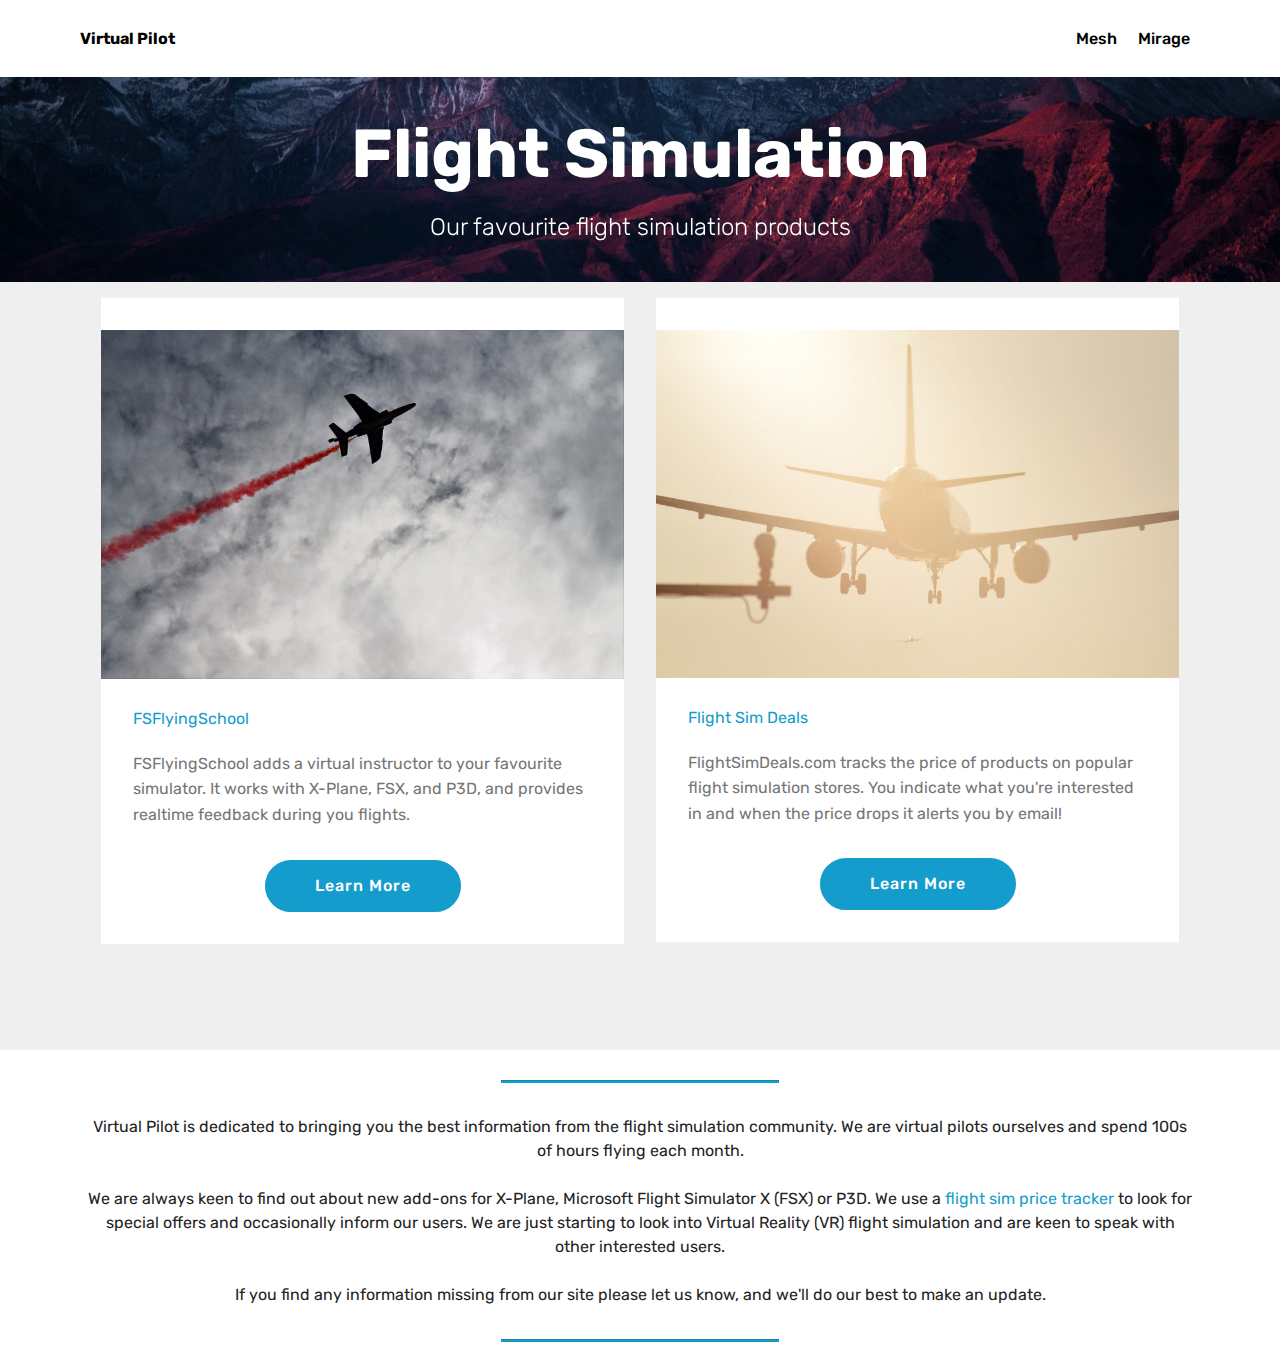
<file: index.htm>
<!DOCTYPE html>
<html>
<head>
  <!-- Site made with Mobirise Website Builder v4.3.2, https://mobirise.com -->
  <meta charset="UTF-8">
  <meta http-equiv="X-UA-Compatible" content="IE=edge">
  <meta name="generator" content="Mobirise v4.3.2, mobirise.com">
  <meta name="viewport" content="width=device-width, initial-scale=1">
  <link rel="shortcut icon" href="assets/images/logo2.png" type="image/x-icon">
  <meta name="description" content="Virtual Pilot is the home of several flight simulation enthusiasts. We're interested in x-plane, microsoft flight simulator (FSX) and P3D, and are keen to try new add-ons and virtual reality utilities.">
  <title>Virtual Pilot - Home of flight simulation</title>
  <link rel="stylesheet" href="assets/web/assets/mobirise-icons/mobirise-icons.css">
  <link rel="stylesheet" href="assets/tether/tether.min.css">
  <link rel="stylesheet" href="assets/bootstrap/css/bootstrap.min.css">
  <link rel="stylesheet" href="assets/bootstrap/css/bootstrap-grid.min.css">
  <link rel="stylesheet" href="assets/bootstrap/css/bootstrap-reboot.min.css">
  <link rel="stylesheet" href="assets/dropdown/css/style.css">
  <link rel="stylesheet" href="assets/theme/css/style.css">
  <link rel="stylesheet" href="assets/mobirise/css/mbr-additional.css" type="text/css">
  
  
  <link rel="canonical" href="http://www.virtualpilot.co.za/index.html" />
</head>
<body>
<section class="menu cid-qRslj0f4Ee" once="menu" id="menu2-1" data-rv-view="155">

    

    <nav class="navbar navbar-expand beta-menu navbar-dropdown align-items-center navbar-toggleable-sm">
        <button class="navbar-toggler navbar-toggler-right" type="button" data-toggle="collapse" data-target="#navbarSupportedContent" aria-controls="navbarSupportedContent" aria-expanded="false" aria-label="Toggle navigation">
            <div class="hamburger">
                <span></span>
                <span></span>
                <span></span>
                <span></span>
            </div>
        </button>
        <div class="menu-logo">
            <div class="navbar-brand">
                
                <span class="navbar-caption-wrap"><a class="navbar-caption text-black display-4" href="http://www.virtualpilot.co.za">
                        Virtual Pilot</a></span>
            </div>
        </div>
        <div class="collapse navbar-collapse" id="navbarSupportedContent">
            <ul class="navbar-nav nav-dropdown nav-right" data-app-modern-menu="true"><li class="nav-item">
                    <a class="nav-link link text-black display-4" href="mesh.htm">
                        Mesh</a>
                </li>
                <li class="nav-item">
                    <a class="nav-link link text-black display-4" href="mirage.htm">Mirage</a>
                </li></ul>
            
        </div>
    </nav>
</section>

<section class="engine"><a href="https://mobirise.co/b">free web page creator</a></section><section class="mbr-section content5 cid-qRsniD10QU mbr-parallax-background" id="content5-2" data-rv-view="152">

    

    

    <div class="container">
        <div class="media-container-row">
            <div class="title col-12 col-md-8">
                <h2 class="align-center mbr-bold mbr-white pb-3 mbr-fonts-style display-1">Flight Simulation</h2>
                <h3 class="mbr-section-subtitle align-center mbr-light mbr-white pb-3 mbr-fonts-style display-5">
                    Our favourite flight simulation products</h3>
                
                
            </div>
        </div>
    </div>
</section>

<section class="features3 cid-qRslf5W2Cj" id="features3-0" data-rv-view="157">

    

    
    <div class="container">
        <div class="media-container-row">
            <div class="card p-3 col-12 col-md-6">
                <div class="card-wrapper">
                    <div class="card-img">
                        <a href="http://www.fsflyingschool.com"><img src="assets/images/mbr-1620x1080.jpg" alt="FSFlyingSchool" title="FSFlyingSchool" media-simple="true"></a>
                    </div>
                    <div class="card-box">
                        <h4 class="card-title mbr-fonts-style display-7"><a href="http://www.fsflyingschool.com">FSFlyingSchool</a></h4>
                        <p class="mbr-text mbr-fonts-style display-7">
                            FSFlyingSchool adds a virtual instructor to your favourite simulator. It works with X-Plane, FSX, and P3D, and provides realtime feedback during you flights.</p>
                    </div>
                    <div class="mbr-section-btn text-center"><a href="http://www.fsflyingschool.com" class="btn btn-primary display-4">
                            Learn More
                        </a></div>
                </div>
            </div>

            <div class="card p-3 col-12 col-md-6">
                <div class="card-wrapper">
                    <div class="card-img">
                        <a href="http://www.flightsimdeals.com"><img src="assets/images/mbr-1626x1080.jpg" alt="Flight Sim Deals" title="Flight Sim Deals" media-simple="true"></a>
                    </div>
                    <div class="card-box">
                        <h4 class="card-title mbr-fonts-style display-7">
                            <a href="http://www.flightsimdeals.com">Flight Sim Deals</a></h4>
                        <p class="mbr-text mbr-fonts-style display-7">
                            FlightSimDeals.com tracks the price of products on popular flight simulation stores. You indicate what you're interested in and when the price drops it alerts you by email! 
                        </p>
                    </div>
                    <div class="mbr-section-btn text-center"><a href="http://www.flightsimdeals.com" class="btn btn-primary display-4">
                            Learn More
                        </a></div>
                </div>
            </div>

            

            
        </div>
    </div>
</section>

<section class="mbr-section article content9 cid-qRsojcGnQ4" id="content9-3" data-rv-view="160">
    
     

    <div class="container">
        <div class="inner-container" style="width: 100%;">
            <hr class="line" style="width: 25%;">
            <div class="section-text align-center mbr-fonts-style display-7">
                    Virtual Pilot is dedicated to bringing you the best information from the flight simulation community. We are virtual pilots ourselves and spend 100s of hours flying each month. <br><br>We are always keen to find out about new add-ons for X-Plane, Microsoft Flight Simulator X (FSX) or P3D. We use a <a href="http://www.flightsimdeals.com/store.x-plane.org/NewProducts">flight sim price tracker</a> to look for special offers and occasionally inform our users. We are just starting to look into Virtual Reality (VR) flight simulation and are keen to speak with other interested users.<br><br>If you find any information missing from our site please let us know, and we'll do our best to make an update.</div>
            <hr class="line" style="width: 25%;">
        </div>
        </div>
</section>


  <script src="assets/web/assets/jquery/jquery.min.js"></script>
  <script src="assets/popper/popper.min.js"></script>
  <script src="assets/tether/tether.min.js"></script>
  <script src="assets/bootstrap/js/bootstrap.min.js"></script>
  <script src="assets/smooth-scroll/smooth-scroll.js"></script>
  <script src="assets/jarallax/jarallax.min.js"></script>
  <script src="assets/dropdown/js/script.min.js"></script>
  <script src="assets/touch-swipe/jquery.touch-swipe.min.js"></script>
  <script src="assets/theme/js/script.js"></script>
  
  
</body>
</html>
</file>
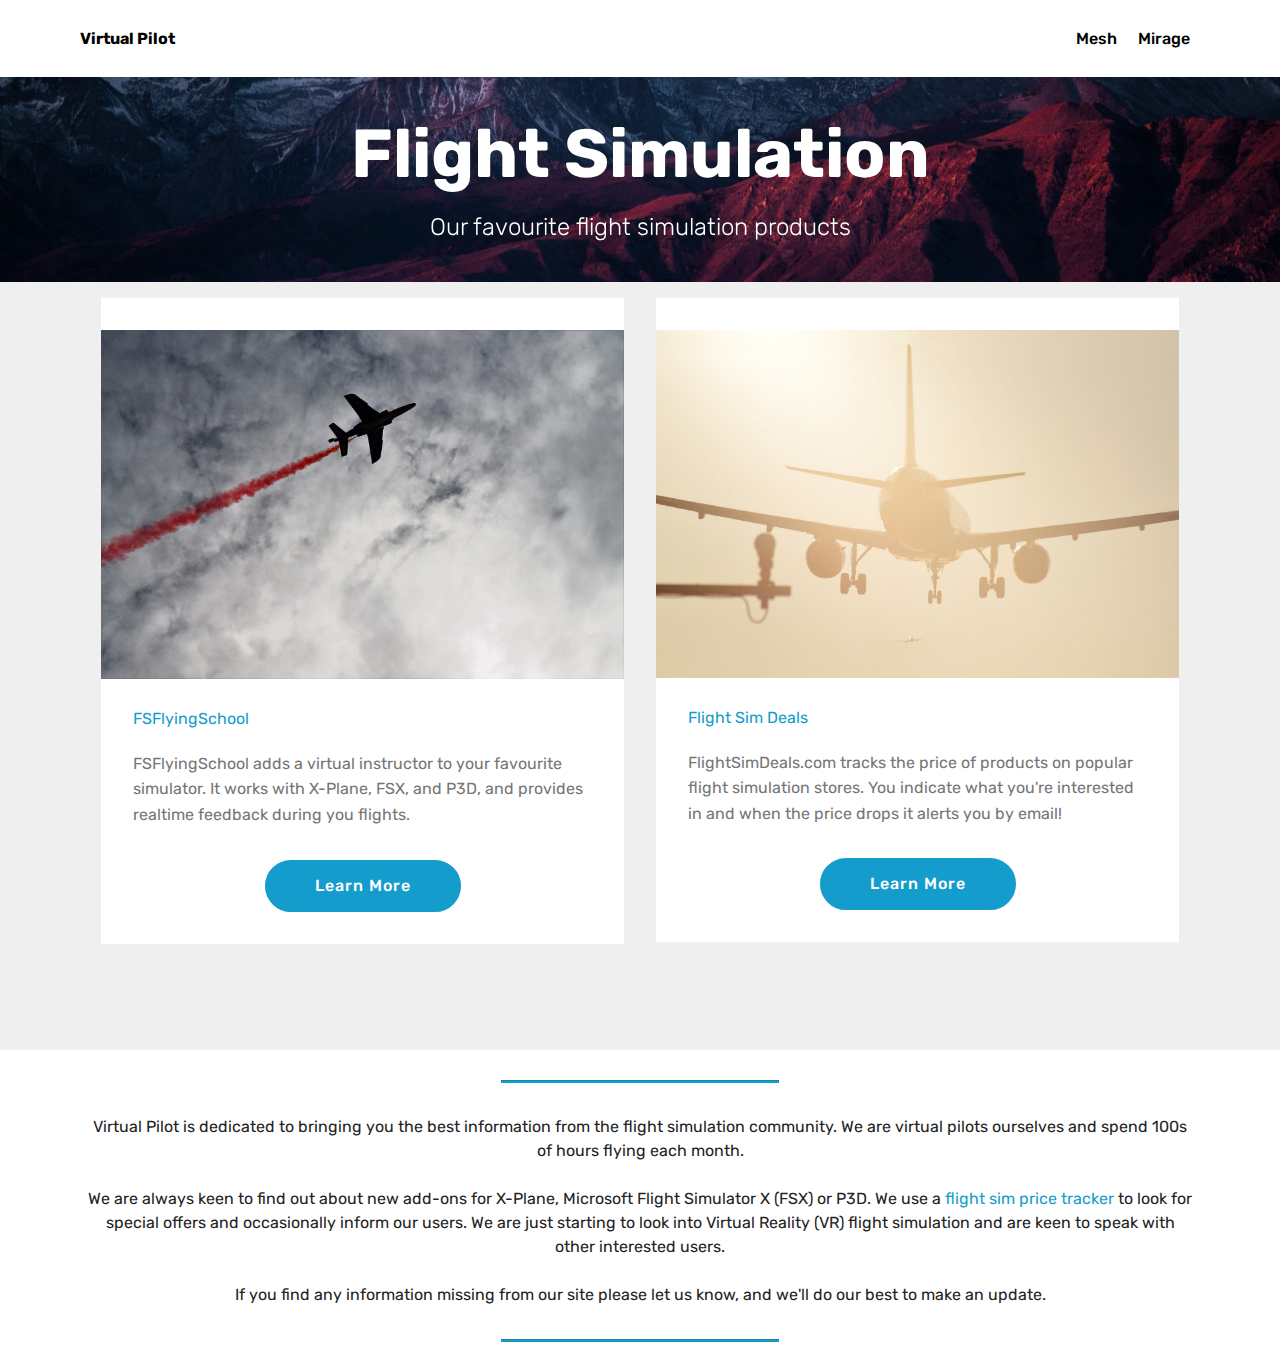
<file: index.html>
<!DOCTYPE html>
<html>
<head>
  <!-- Site made with Mobirise Website Builder v4.3.2, https://mobirise.com -->
  <meta charset="UTF-8">
  <meta http-equiv="X-UA-Compatible" content="IE=edge">
  <meta name="generator" content="Mobirise v4.3.2, mobirise.com">
  <meta name="viewport" content="width=device-width, initial-scale=1">
  <link rel="shortcut icon" href="assets/images/logo2.png" type="image/x-icon">
  <meta name="description" content="Virtual Pilot is the home of several flight simulation enthusiasts. We're interested in x-plane, microsoft flight simulator (FSX) and P3D, and are keen to try new add-ons and virtual reality utilities.">
  <title>Virtual Pilot - Home of flight simulation</title>
  <link rel="stylesheet" href="assets/web/assets/mobirise-icons/mobirise-icons.css">
  <link rel="stylesheet" href="assets/tether/tether.min.css">
  <link rel="stylesheet" href="assets/bootstrap/css/bootstrap.min.css">
  <link rel="stylesheet" href="assets/bootstrap/css/bootstrap-grid.min.css">
  <link rel="stylesheet" href="assets/bootstrap/css/bootstrap-reboot.min.css">
  <link rel="stylesheet" href="assets/dropdown/css/style.css">
  <link rel="stylesheet" href="assets/theme/css/style.css">
  <link rel="stylesheet" href="assets/mobirise/css/mbr-additional.css" type="text/css">
  
  
  <link rel="canonical" href="http://www.virtualpilot.co.za/index.html" />
</head>
<body>
<section class="menu cid-qRslj0f4Ee" once="menu" id="menu2-1" data-rv-view="62">

    

    <nav class="navbar navbar-expand beta-menu navbar-dropdown align-items-center navbar-toggleable-sm">
        <button class="navbar-toggler navbar-toggler-right" type="button" data-toggle="collapse" data-target="#navbarSupportedContent" aria-controls="navbarSupportedContent" aria-expanded="false" aria-label="Toggle navigation">
            <div class="hamburger">
                <span></span>
                <span></span>
                <span></span>
                <span></span>
            </div>
        </button>
        <div class="menu-logo">
            <div class="navbar-brand">
                
                <span class="navbar-caption-wrap"><a class="navbar-caption text-black display-4" href="http://www.virtualpilot.co.za">
                        Virtual Pilot</a></span>
            </div>
        </div>
        <div class="collapse navbar-collapse" id="navbarSupportedContent">
            <ul class="navbar-nav nav-dropdown nav-right" data-app-modern-menu="true"><li class="nav-item">
                    <a class="nav-link link text-black display-4" href="mesh.htm">
                        Mesh</a>
                </li>
                <li class="nav-item">
                    <a class="nav-link link text-black display-4" href="mirage.htm">Mirage</a>
                </li></ul>
            
        </div>
    </nav>
</section>

<section class="engine"><a href="https://mobirise.co/h">how to make a website</a></section><section class="mbr-section content5 cid-qRsniD10QU mbr-parallax-background" id="content5-2" data-rv-view="59">

    

    

    <div class="container">
        <div class="media-container-row">
            <div class="title col-12 col-md-8">
                <h1 class="align-center mbr-bold mbr-white pb-3 mbr-fonts-style display-1">Flight Simulation</h1>
                <h3 class="mbr-section-subtitle align-center mbr-light mbr-white pb-3 mbr-fonts-style display-5">
                    Our favourite flight simulation products</h3>
                
                
            </div>
        </div>
    </div>
</section>

<section class="features3 cid-qRslf5W2Cj" id="features3-0" data-rv-view="64">

    

    
    <div class="container">
        <div class="media-container-row">
            <div class="card p-3 col-12 col-md-6">
                <div class="card-wrapper">
                    <div class="card-img">
                        <a href="http://www.fsflyingschool.com"><img src="assets/images/mbr-1620x1080.jpg" alt="FSFlyingSchool" title="FSFlyingSchool" media-simple="true"></a>
                    </div>
                    <div class="card-box">
                        <h4 class="card-title mbr-fonts-style display-7"><a href="http://www.fsflyingschool.com">FSFlyingSchool</a></h4>
                        <p class="mbr-text mbr-fonts-style display-7">
                            FSFlyingSchool adds a virtual instructor to your favourite simulator. It works with X-Plane, FSX, and P3D, and provides realtime feedback during you flights.</p>
                    </div>
                    <div class="mbr-section-btn text-center"><a href="http://www.fsflyingschool.com" class="btn btn-primary display-4">
                            Learn More
                        </a></div>
                </div>
            </div>

            <div class="card p-3 col-12 col-md-6">
                <div class="card-wrapper">
                    <div class="card-img">
                        <a href="http://www.flightsimdeals.com"><img src="assets/images/mbr-1626x1080.jpg" alt="Flight Sim Deals" title="Flight Sim Deals" media-simple="true"></a>
                    </div>
                    <div class="card-box">
                        <h4 class="card-title mbr-fonts-style display-7">
                            <a href="http://www.flightsimdeals.com">Flight Sim Deals</a></h4>
                        <p class="mbr-text mbr-fonts-style display-7">
                            FlightSimDeals.com tracks the price of products on popular flight simulation stores. You indicate what you're interested in and when the price drops it alerts you by email! 
                        </p>
                    </div>
                    <div class="mbr-section-btn text-center"><a href="http://www.flightsimdeals.com" class="btn btn-primary display-4">
                            Learn More
                        </a></div>
                </div>
            </div>

            

            
        </div>
    </div>
</section>

<section class="mbr-section article content9 cid-qRsojcGnQ4" id="content9-3" data-rv-view="67">
    
     

    <div class="container">
        <div class="inner-container" style="width: 100%;">
            <hr class="line" style="width: 25%;">
            <div class="section-text align-center mbr-fonts-style display-7">
                    Virtual Pilot is dedicated to bringing you the best information from the flight simulation community. We are virtual pilots ourselves and spend 100s of hours flying each month. <br><br>We are always keen to find out about new add-ons for X-Plane, Microsoft Flight Simulator X (FSX) or P3D. We use a <a href="http://www.flightsimdeals.com/store.x-plane.org/NewProducts">flight sim price tracker</a> to look for special offers and occasionally inform our users. We are just starting to look into Virtual Reality (VR) flight simulation and are keen to speak with other interested users.<br><br>If you find any information missing from our site please let us know, and we'll do our best to make an update.</div>
            <hr class="line" style="width: 25%;">
        </div>
        </div>
</section>


  <script src="assets/web/assets/jquery/jquery.min.js"></script>
  <script src="assets/popper/popper.min.js"></script>
  <script src="assets/tether/tether.min.js"></script>
  <script src="assets/bootstrap/js/bootstrap.min.js"></script>
  <script src="assets/smooth-scroll/smooth-scroll.js"></script>
  <script src="assets/jarallax/jarallax.min.js"></script>
  <script src="assets/dropdown/js/script.min.js"></script>
  <script src="assets/touch-swipe/jquery.touch-swipe.min.js"></script>
  <script src="assets/theme/js/script.js"></script>
  
  
</body>
</html>
</file>
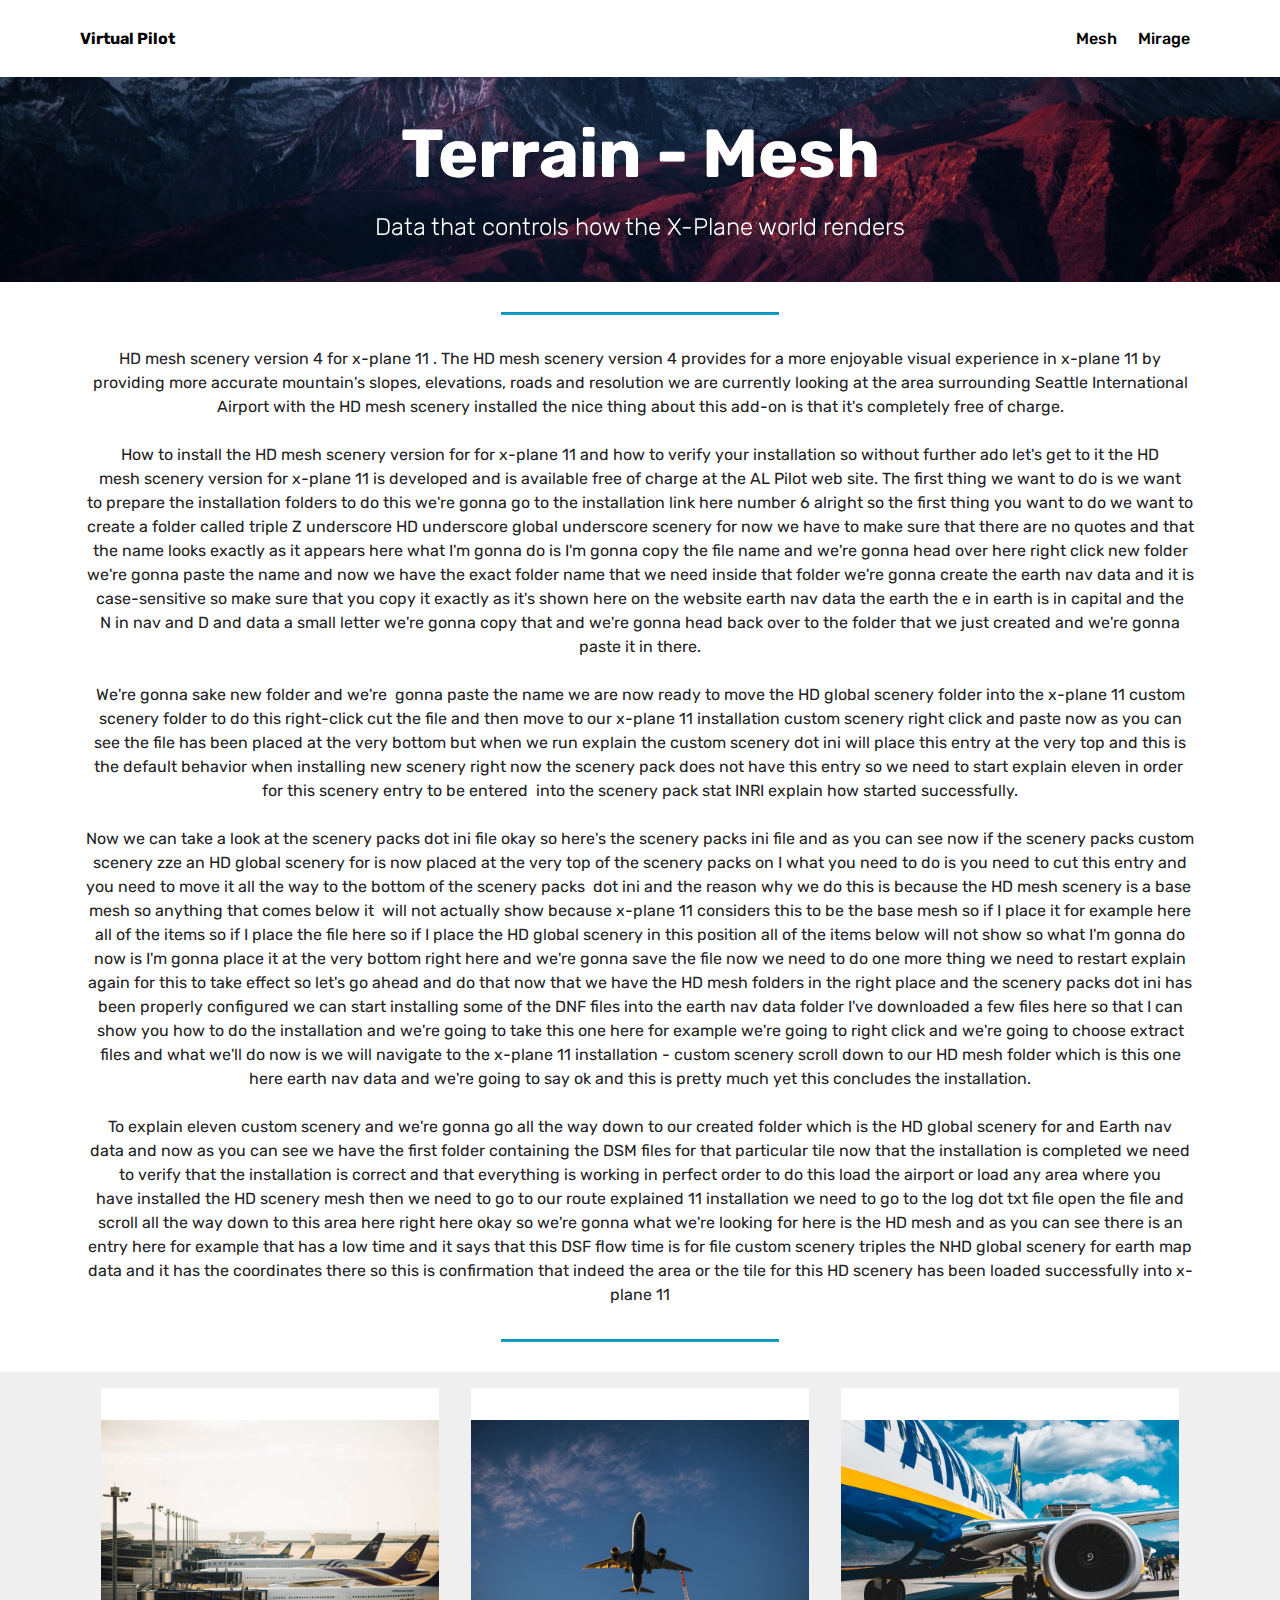
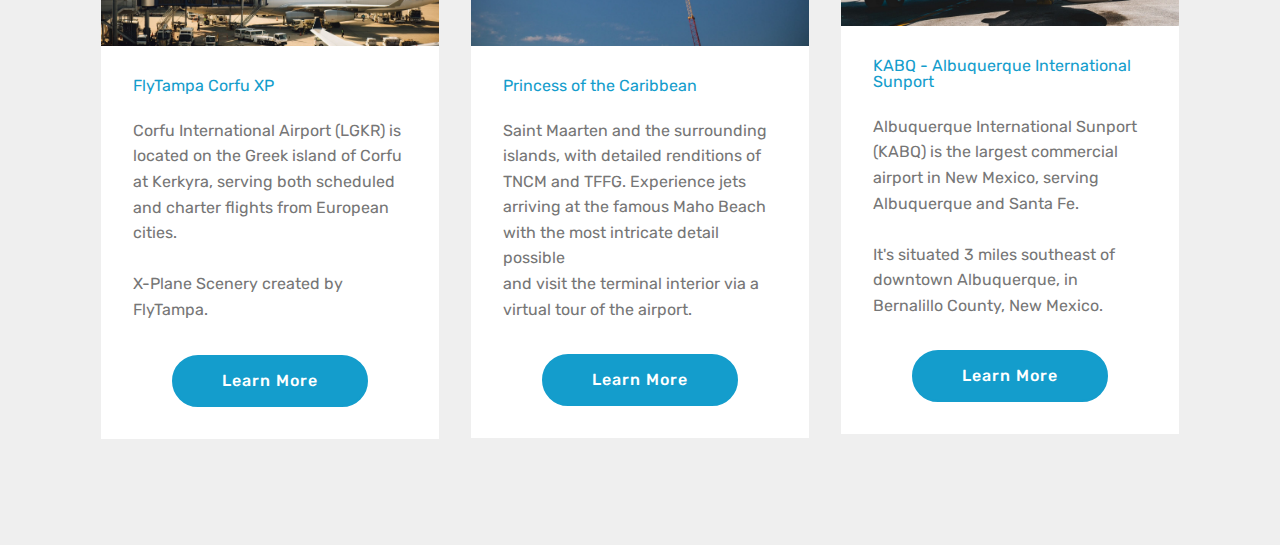
<file: mesh.htm>
<!DOCTYPE html>
<html>
<head>
  <!-- Site made with Mobirise Website Builder v4.3.2, https://mobirise.com -->
  <meta charset="UTF-8">
  <meta http-equiv="X-UA-Compatible" content="IE=edge">
  <meta name="generator" content="Mobirise v4.3.2, mobirise.com">
  <meta name="viewport" content="width=device-width, initial-scale=1">
  <link rel="shortcut icon" href="assets/images/logo2.png" type="image/x-icon">
  <meta name="description" content="Terrain mesh for x-plane. Data that controls the shape of the ground: mountains, valleys, plains, etc.">
  <title>Mesh - Terrain for X-Plane</title>
  <link rel="stylesheet" href="assets/web/assets/mobirise-icons/mobirise-icons.css">
  <link rel="stylesheet" href="assets/tether/tether.min.css">
  <link rel="stylesheet" href="assets/bootstrap/css/bootstrap.min.css">
  <link rel="stylesheet" href="assets/bootstrap/css/bootstrap-grid.min.css">
  <link rel="stylesheet" href="assets/bootstrap/css/bootstrap-reboot.min.css">
  <link rel="stylesheet" href="assets/dropdown/css/style.css">
  <link rel="stylesheet" href="assets/theme/css/style.css">
  <link rel="stylesheet" href="assets/mobirise/css/mbr-additional.css" type="text/css">
  
  
  
</head>
<body>
<section class="menu cid-qRslj0f4Ee" once="menu" id="menu2-5" data-rv-view="44">

    

    <nav class="navbar navbar-expand beta-menu navbar-dropdown align-items-center navbar-toggleable-sm">
        <button class="navbar-toggler navbar-toggler-right" type="button" data-toggle="collapse" data-target="#navbarSupportedContent" aria-controls="navbarSupportedContent" aria-expanded="false" aria-label="Toggle navigation">
            <div class="hamburger">
                <span></span>
                <span></span>
                <span></span>
                <span></span>
            </div>
        </button>
        <div class="menu-logo">
            <div class="navbar-brand">
                
                <span class="navbar-caption-wrap"><a class="navbar-caption text-black display-4" href="http://www.virtualpilot.co.za">
                        Virtual Pilot</a></span>
            </div>
        </div>
        <div class="collapse navbar-collapse" id="navbarSupportedContent">
            <ul class="navbar-nav nav-dropdown nav-right" data-app-modern-menu="true"><li class="nav-item">
                    <a class="nav-link link text-black display-4" href="mesh.htm">
                        Mesh</a>
                </li>
                <li class="nav-item">
                    <a class="nav-link link text-black display-4" href="mirage.htm">Mirage</a>
                </li></ul>
            
        </div>
    </nav>
</section>

<section class="engine"><a href="https://mobirise.co/l">bootstrap themes</a></section><section class="mbr-section content5 cid-qRsniD10QU mbr-parallax-background" id="content5-4" data-rv-view="39">

    

    

    <div class="container">
        <div class="media-container-row">
            <div class="title col-12 col-md-8">
                <h1 class="align-center mbr-bold mbr-white pb-3 mbr-fonts-style display-1">Terrain - Mesh</h1>
                <h3 class="mbr-section-subtitle align-center mbr-light mbr-white pb-3 mbr-fonts-style display-5">Data that controls how the X-Plane world renders</h3>
                
                
            </div>
        </div>
    </div>
</section>

<section class="mbr-section article content9 cid-qRsojcGnQ4" id="content9-7" data-rv-view="42">
    
     

    <div class="container">
        <div class="inner-container" style="width: 100%;">
            <hr class="line" style="width: 25%;">
            <div class="section-text align-center mbr-fonts-style display-7">HD mesh scenery version 4 for x-plane 11
. T<span style="font-size: 1rem;">he HD mesh scenery version 4 provides&nbsp;</span><span style="font-size: 1rem;">for a more enjoyable visual experience&nbsp;</span><span style="font-size: 1rem;">in x-plane 11 by providing more accurate&nbsp;</span><span style="font-size: 1rem;">mountain's slopes, elevations, roads and&nbsp;</span><span style="font-size: 1rem;">resolution we are currently looking at&nbsp;</span><span style="font-size: 1rem;">the area surrounding Seattle&nbsp;</span><span style="font-size: 1rem;">International Airport with the HD mesh&nbsp;</span><span style="font-size: 1rem;">scenery installed the nice thing about&nbsp;</span><span style="font-size: 1rem;">this add-on is that it's completely free&nbsp;</span><span style="font-size: 1rem;">of charge. </span><br><br><span style="font-size: 1rem;">H</span><span style="font-size: 1rem;">ow to install the HD mesh scenery&nbsp;</span><span style="font-size: 1rem;">version for for x-plane 11 and how to&nbsp;</span><span style="font-size: 1rem;">verify your installation so without&nbsp;</span><span style="font-size: 1rem;">further ado let's get to it the HD mesh&nbsp;</span><span style="font-size: 1rem;">scenery version for x-plane 11 is&nbsp;</span><span style="font-size: 1rem;">developed and is available free of&nbsp;</span><span style="font-size: 1rem;">charge at the AL Pilot web&nbsp;</span><span style="font-size: 1rem;">site. T</span><span style="font-size: 1rem;">he&nbsp;</span><span style="font-size: 1rem;">first thing we want to do is we want to&nbsp;</span><span style="font-size: 1rem;">prepare the installation folders to do&nbsp;</span><span style="font-size: 1rem;">this we're gonna go to the installation&nbsp;</span><span style="font-size: 1rem;">link here number 6 alright so the first&nbsp;</span><span style="font-size: 1rem;">thing you want to do we want to create a&nbsp;</span><span style="font-size: 1rem;">folder called triple Z underscore HD&nbsp;</span><span style="font-size: 1rem;">underscore global underscore scenery for&nbsp;</span><span style="font-size: 1rem;">now we have to make sure that there are&nbsp;</span><span style="font-size: 1rem;">no quotes and that the name looks&nbsp;</span><span style="font-size: 1rem;">exactly as it appears here what I'm&nbsp;</span><span style="font-size: 1rem;">gonna do is I'm gonna copy the file name&nbsp;</span><span style="font-size: 1rem;">and we're gonna head over here right&nbsp;</span><span style="font-size: 1rem;">click new folder we're gonna paste the&nbsp;</span><span style="font-size: 1rem;">name and now we have the exact folder&nbsp;</span><span style="font-size: 1rem;">name that we need inside that folder&nbsp;</span><span style="font-size: 1rem;">we're gonna create the earth nav data&nbsp;</span><span style="font-size: 1rem;">and&nbsp;</span><span style="font-size: 1rem;">it is case-sensitive so make sure that&nbsp;</span><span style="font-size: 1rem;">you copy it exactly as it's shown here&nbsp;</span><span style="font-size: 1rem;">on the website earth nav data the earth&nbsp;</span><span style="font-size: 1rem;">the e in earth is in capital and the N&nbsp;</span><span style="font-size: 1rem;">in nav and D and data a small letter&nbsp;</span><span style="font-size: 1rem;">we're gonna copy that and we're gonna&nbsp;</span><span style="font-size: 1rem;">head back over to the folder that we&nbsp;</span><span style="font-size: 1rem;">just created and we're gonna paste it in&nbsp;</span><span style="font-size: 1rem;">there.</span><br><span style="font-size: 1rem;">&nbsp;</span><div>We're gonna sake new folder and we're
&nbsp;<span style="font-size: 1rem;">gonna paste the name we are now ready to&nbsp;</span><span style="font-size: 1rem;">move the HD global scenery folder into&nbsp;</span><span style="font-size: 1rem;">the x-plane 11 custom scenery folder to&nbsp;</span><span style="font-size: 1rem;">do this right-click cut the file and&nbsp;</span><span style="font-size: 1rem;">then move to our x-plane 11 installation&nbsp;</span><span style="font-size: 1rem;">custom scenery right click and paste now&nbsp;</span><span style="font-size: 1rem;">as you can see the file has been placed&nbsp;</span><span style="font-size: 1rem;">at the very bottom but when we run&nbsp;</span><span style="font-size: 1rem;">explain the custom scenery dot ini will&nbsp;</span><span style="font-size: 1rem;">place this entry at the very top and&nbsp;</span><span style="font-size: 1rem;">this is the default behavior when&nbsp;</span><span style="font-size: 1rem;">installing new scenery right now the&nbsp;</span><span style="font-size: 1rem;">scenery pack does not have this entry so&nbsp;</span><span style="font-size: 1rem;">we need to start explain eleven in order&nbsp;</span></div><div>for this scenery entry to be entered
&nbsp;<span style="font-size: 1rem;">into the scenery pack stat INRI explain&nbsp;</span><span style="font-size: 1rem;">how started successfully.</span></div><br><div><span style="font-size: 1rem;">Now we can&nbsp;</span><span style="font-size: 1rem;">take a look at the scenery packs dot ini&nbsp;</span><span style="font-size: 1rem;">file okay so here's the scenery packs&nbsp;</span><span style="font-size: 1rem;">ini file and as you can see now if the&nbsp;</span><span style="font-size: 1rem;">scenery packs custom scenery zze an HD&nbsp;</span><span style="font-size: 1rem;">global scenery for is now placed at the&nbsp;</span><span style="font-size: 1rem;">very top of the scenery packs on I what&nbsp;</span><span style="font-size: 1rem;">you need to do is you need to cut this&nbsp;</span><span style="font-size: 1rem;">entry and you need to move it all the&nbsp;</span><span style="font-size: 1rem;">way to the bottom of the scenery packs
&nbsp;</span><span style="font-size: 1rem;">dot ini and the reason why we do this is&nbsp;</span><span style="font-size: 1rem;">because the HD mesh scenery is a base&nbsp;</span></div><div>mesh so anything that comes below it
&nbsp;<span style="font-size: 1rem;">will not actually show because x-plane&nbsp;</span><span style="font-size: 1rem;">11 considers this to be the base mesh so&nbsp;</span><span style="font-size: 1rem;">if I place it for example here all of&nbsp;</span><span style="font-size: 1rem;">the items so if I place the file here so&nbsp;</span><span style="font-size: 1rem;">if I place the HD global scenery in this&nbsp;</span><span style="font-size: 1rem;">position all of the items below&nbsp;</span><span style="font-size: 1rem;">will not show so what I'm gonna do now&nbsp;</span><span style="font-size: 1rem;">is I'm gonna place it at the very bottom&nbsp;</span><span style="font-size: 1rem;">right here and we're gonna save the file&nbsp;</span><span style="font-size: 1rem;">now we need to do one more thing we need&nbsp;</span><span style="font-size: 1rem;">to restart explain again for this to&nbsp;</span><span style="font-size: 1rem;">take effect so let's go ahead and do&nbsp;</span><span style="font-size: 1rem;">that now that we have the HD mesh&nbsp;</span><span style="font-size: 1rem;">folders in the right place and the&nbsp;</span><span style="font-size: 1rem;">scenery packs dot ini has been properly&nbsp;</span><span style="font-size: 1rem;">configured we can start installing some&nbsp;</span><span style="font-size: 1rem;">of the DNF files into the earth nav data&nbsp;</span><span style="font-size: 1rem;">folder I've downloaded a few files here&nbsp;</span><span style="font-size: 1rem;">so that I can show you how to do the&nbsp;</span><span style="font-size: 1rem;">installation and we're going to take&nbsp;</span><span style="font-size: 1rem;">this one here for example we're going to&nbsp;</span><span style="font-size: 1rem;">right click and we're going to choose&nbsp;</span><span style="font-size: 1rem;">extract files and what we'll do now is&nbsp;</span><span style="font-size: 1rem;">we will navigate to the x-plane 11&nbsp;</span><span style="font-size: 1rem;">installation - custom scenery scroll&nbsp;</span><span style="font-size: 1rem;">down to our HD mesh folder which is this&nbsp;</span><span style="font-size: 1rem;">one here earth nav data and we're going&nbsp;</span><span style="font-size: 1rem;">to say ok&nbsp;</span><span style="font-size: 1rem;">and this is pretty much yet this&nbsp;</span><span style="font-size: 1rem;">concludes the installation.</span></div><br><div><span style="font-size: 1rem;">To explain eleven custom&nbsp;</span><span style="font-size: 1rem;">scenery and we're gonna go all the way&nbsp;</span><span style="font-size: 1rem;">down to our created folder which is the&nbsp;</span><span style="font-size: 1rem;">HD global scenery for and Earth nav data&nbsp;</span><span style="font-size: 1rem;">and now as you can see we have the first&nbsp;</span><span style="font-size: 1rem;">folder containing the DSM files for that&nbsp;</span><span style="font-size: 1rem;">particular tile now that the&nbsp;</span><span style="font-size: 1rem;">installation is completed we need to&nbsp;</span><span style="font-size: 1rem;">verify that the installation is correct&nbsp;</span><span style="font-size: 1rem;">and that everything is working in
</span><span style="font-size: 1rem;">perfect order to do this load the&nbsp;</span><span style="font-size: 1rem;">airport or load any area where you have&nbsp;</span><span style="font-size: 1rem;">installed the HD scenery mesh then we&nbsp;</span><span style="font-size: 1rem;">need to go to our route explained 11&nbsp;</span><span style="font-size: 1rem;">installation we need to go to the log&nbsp;</span><span style="font-size: 1rem;">dot txt file open the file and scroll&nbsp;</span><span style="font-size: 1rem;">all the way down to this area here right&nbsp;</span><span style="font-size: 1rem;">here okay so we're gonna what we're&nbsp;</span><span style="font-size: 1rem;">looking for here is the HD mesh and as&nbsp;</span><span style="font-size: 1rem;">you can see there is an entry here for&nbsp;</span><span style="font-size: 1rem;">example that has a low time and it says&nbsp;</span><span style="font-size: 1rem;">that this DSF flow time is for file&nbsp;</span><span style="font-size: 1rem;">custom scenery triples the NHD global&nbsp;</span><span style="font-size: 1rem;">scenery for earth map data and it has&nbsp;</span><span style="font-size: 1rem;">the coordinates there so this is&nbsp;</span><span style="font-size: 1rem;">confirmation that indeed the area or the&nbsp;</span><span style="font-size: 1rem;">tile for this HD scenery has been loaded&nbsp;</span><span style="font-size: 1rem;">successfully into x-plane 11<br></span></div></div>
            <hr class="line" style="width: 25%;">
        </div>
        </div>
</section>

<section class="features3 cid-qRslf5W2Cj" id="features3-6" data-rv-view="46">

    

    
    <div class="container">
        <div class="media-container-row">
            <div class="card p-3 col-12 col-md-6 col-lg-4">
                <div class="card-wrapper">
                    <div class="card-img">
                        <a href="http://www.flightsimdeals.com/store.x-plane.org/FlyTampa-Corfu-XP_p_797"><img src="assets/images/mbr-1618x1080.jpg" alt="FlyTampa Corfu XP" title="FlyTampa Corfu XP" media-simple="true"></a>
                    </div>
                    <div class="card-box">
                        <h4 class="card-title mbr-fonts-style display-7"><a href="http://www.flightsimdeals.com/store.x-plane.org/FlyTampa-Corfu-XP_p_797">FlyTampa Corfu XP</a></h4>
                        <p class="mbr-text mbr-fonts-style display-7">Corfu International Airport (LGKR) is located  on the Greek island of Corfu at Kerkyra, serving both scheduled and charter flights from European cities.&nbsp;<br>
<br>X-Plane Scenery created by FlyTampa.</p>
                    </div>
                    <div class="mbr-section-btn text-center"><a href="http://www.flightsimdeals.com/store.x-plane.org/FlyTampa-Corfu-XP_p_797" class="btn btn-primary display-4">
                            Learn More
                        </a></div>
                </div>
            </div>

            <div class="card p-3 col-12 col-md-6 col-lg-4">
                <div class="card-wrapper">
                    <div class="card-img">
                        <a href="http://www.flightsimdeals.com/store.x-plane.org/TNCM--Princess-of-the-Caribbean--Part-1-SXM_p_796"><img src="assets/images/mbr-1-1620x1080.jpg" alt="TNCM - Princess of the Caribbean" title="TNCM - Princess of the Caribbean" media-simple="true"></a>
                    </div>
                    <div class="card-box">
                        <h4 class="card-title mbr-fonts-style display-7"><a href="http://www.flightsimdeals.com/store.x-plane.org/TNCM--Princess-of-the-Caribbean--Part-1-SXM_p_796">Princess of the Caribbean</a></h4>
                        <p class="mbr-text mbr-fonts-style display-7">Saint Maarten and the surrounding islands, with detailed renditions of TNCM and TFFG. Experience jets arriving at the famous Maho Beach with the most intricate detail possible
<br>and visit the terminal interior via a virtual tour of the airport.</p>
                    </div>
                    <div class="mbr-section-btn text-center"><a href="http://www.flightsimdeals.com/store.x-plane.org/TNCM--Princess-of-the-Caribbean--Part-1-SXM_p_796" class="btn btn-primary display-4">
                            Learn More
                        </a></div>
                </div>
            </div>

            <div class="card p-3 col-12 col-md-6 col-lg-4">
                <div class="card-wrapper">
                    <div class="card-img">
                        <a href="http://www.flightsimdeals.com/store.x-plane.org/KABQ--Albuquerque-International-Sunport_p_701"><img src="assets/images/mbr-1776x1080.jpg" alt="MobiriseKABQ - Albuquerque International Sunport" title="KABQ - Albuquerque International Sunport" media-simple="true"></a>
                    </div>
                    <div class="card-box">
                        <h4 class="card-title mbr-fonts-style display-7"><a href="http://www.flightsimdeals.com/store.x-plane.org/KABQ--Albuquerque-International-Sunport_p_701">KABQ - Albuquerque International Sunport</a></h4>
                        <p class="mbr-text mbr-fonts-style display-7">
                            Albuquerque International Sunport (KABQ) is the largest commercial airport in New Mexico, serving Albuquerque and Santa Fe.<br><br>It's situated 3 miles southeast of downtown Albuquerque, in Bernalillo County, New Mexico.
                        </p>
                    </div>
                    <div class="mbr-section-btn text-center"><a href="http://www.flightsimdeals.com/store.x-plane.org/KABQ--Albuquerque-International-Sunport_p_701" class="btn btn-primary display-4">
                            Learn More
                        </a></div>
                </div>
            </div>

            
        </div>
    </div>
</section>


  <script src="assets/web/assets/jquery/jquery.min.js"></script>
  <script src="assets/popper/popper.min.js"></script>
  <script src="assets/tether/tether.min.js"></script>
  <script src="assets/bootstrap/js/bootstrap.min.js"></script>
  <script src="assets/smooth-scroll/smooth-scroll.js"></script>
  <script src="assets/jarallax/jarallax.min.js"></script>
  <script src="assets/dropdown/js/script.min.js"></script>
  <script src="assets/touch-swipe/jquery.touch-swipe.min.js"></script>
  <script src="assets/theme/js/script.js"></script>
  
  
</body>
</html>
</file>
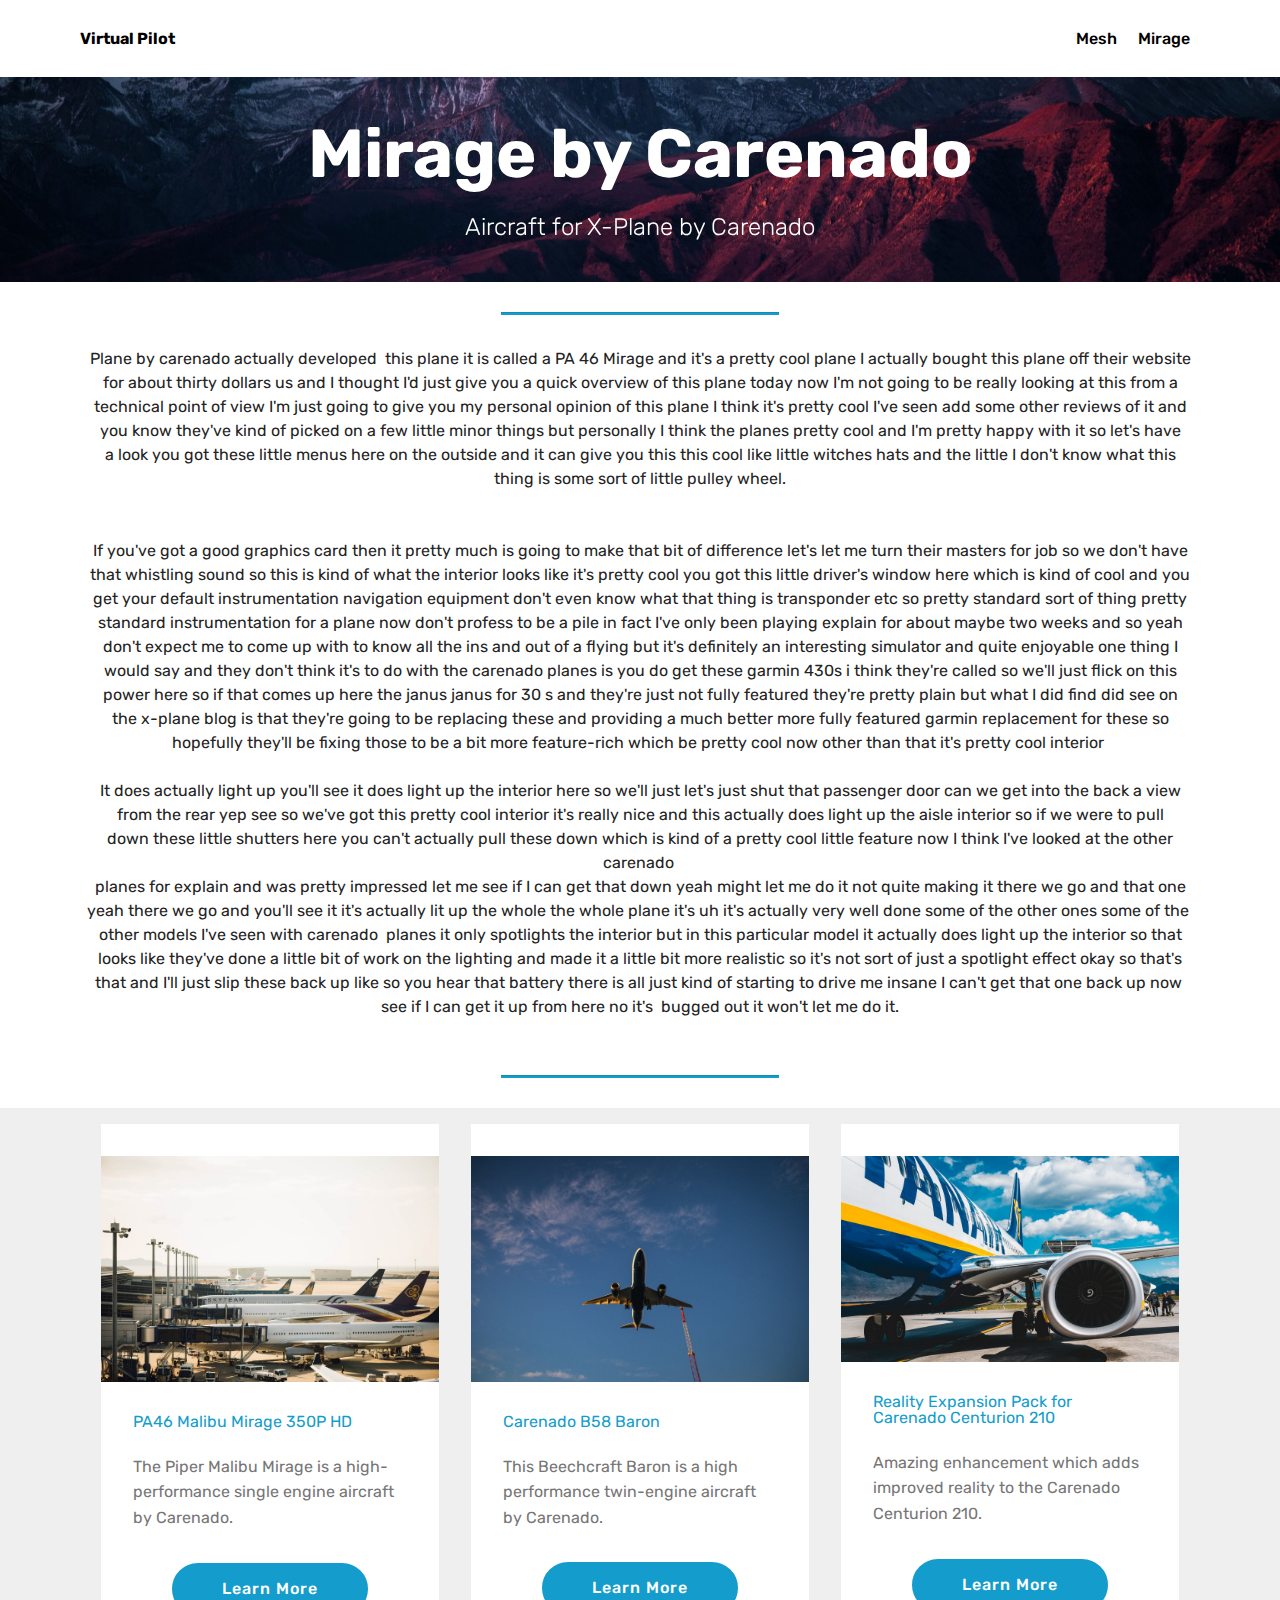
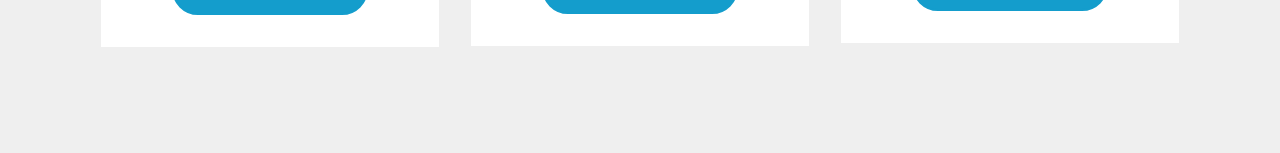
<file: mirage.htm>
<!DOCTYPE html>
<html>
<head>
  <!-- Site made with Mobirise Website Builder v4.3.2, https://mobirise.com -->
  <meta charset="UTF-8">
  <meta http-equiv="X-UA-Compatible" content="IE=edge">
  <meta name="generator" content="Mobirise v4.3.2, mobirise.com">
  <meta name="viewport" content="width=device-width, initial-scale=1">
  <link rel="shortcut icon" href="assets/images/logo2.png" type="image/x-icon">
  <meta name="description" content="Carenado Aircraft for X-Plane: Mirage, B58 Baron and the Centurion 210 reality expansion pack">
  <title>Mirage - Carenado Aircraft for X-Plane</title>
  <link rel="stylesheet" href="assets/web/assets/mobirise-icons/mobirise-icons.css">
  <link rel="stylesheet" href="assets/tether/tether.min.css">
  <link rel="stylesheet" href="assets/bootstrap/css/bootstrap.min.css">
  <link rel="stylesheet" href="assets/bootstrap/css/bootstrap-grid.min.css">
  <link rel="stylesheet" href="assets/bootstrap/css/bootstrap-reboot.min.css">
  <link rel="stylesheet" href="assets/dropdown/css/style.css">
  <link rel="stylesheet" href="assets/theme/css/style.css">
  <link rel="stylesheet" href="assets/mobirise/css/mbr-additional.css" type="text/css">
  
  
  
</head>
<body>
<section class="menu cid-qRslj0f4Ee" once="menu" id="menu2-a" data-rv-view="54">

    

    <nav class="navbar navbar-expand beta-menu navbar-dropdown align-items-center navbar-toggleable-sm">
        <button class="navbar-toggler navbar-toggler-right" type="button" data-toggle="collapse" data-target="#navbarSupportedContent" aria-controls="navbarSupportedContent" aria-expanded="false" aria-label="Toggle navigation">
            <div class="hamburger">
                <span></span>
                <span></span>
                <span></span>
                <span></span>
            </div>
        </button>
        <div class="menu-logo">
            <div class="navbar-brand">
                
                <span class="navbar-caption-wrap"><a class="navbar-caption text-black display-4" href="http://www.virtualpilot.co.za">
                        Virtual Pilot</a></span>
            </div>
        </div>
        <div class="collapse navbar-collapse" id="navbarSupportedContent">
            <ul class="navbar-nav nav-dropdown nav-right" data-app-modern-menu="true"><li class="nav-item">
                    <a class="nav-link link text-black display-4" href="mesh.htm">
                        Mesh</a>
                </li>
                <li class="nav-item">
                    <a class="nav-link link text-black display-4" href="mirage.htm">Mirage</a>
                </li></ul>
            
        </div>
    </nav>
</section>

<section class="engine"><a href="https://mobirise.co/b">free site creator</a></section><section class="mbr-section content5 cid-qRsniD10QU mbr-parallax-background" id="content5-8" data-rv-view="49">

    

    

    <div class="container">
        <div class="media-container-row">
            <div class="title col-12 col-md-8">
                <h1 class="align-center mbr-bold mbr-white pb-3 mbr-fonts-style display-1">Mirage by Carenado</h1>
                <h3 class="mbr-section-subtitle align-center mbr-light mbr-white pb-3 mbr-fonts-style display-5">Aircraft for X-Plane by Carenado</h3>
                
                
            </div>
        </div>
    </div>
</section>

<section class="mbr-section article content9 cid-qRsojcGnQ4" id="content9-9" data-rv-view="52">
    
     

    <div class="container">
        <div class="inner-container" style="width: 100%;">
            <hr class="line" style="width: 25%;">
            <div class="section-text align-center mbr-fonts-style display-7"><div>Plane by carenado actually developed
&nbsp;<span style="font-size: 1rem;">this plane it is called a PA 46 </span><span style="font-size: 1rem;">Mirage and it's a pretty cool plane&nbsp;</span><span style="font-size: 1rem;">I actually bought this plane off their&nbsp;</span><span style="font-size: 1rem;">website for about thirty dollars us and&nbsp;</span><span style="font-size: 1rem;">I thought I'd just give you a quick&nbsp;</span><span style="font-size: 1rem;">overview of this plane today now I'm not&nbsp;</span><span style="font-size: 1rem;">going to be really looking at this from&nbsp;</span><span style="font-size: 1rem;">a technical point of view I'm just going&nbsp;</span><span style="font-size: 1rem;">to give you my personal opinion of this&nbsp;</span><span style="font-size: 1rem;">plane I think it's pretty cool I've seen&nbsp;</span><span style="font-size: 1rem;">add some other reviews of it and you&nbsp;</span><span style="font-size: 1rem;">know they've kind of picked on a few&nbsp;</span><span style="font-size: 1rem;">little minor things but personally I&nbsp;</span><span style="font-size: 1rem;">think the planes pretty cool and I'm&nbsp;</span><span style="font-size: 1rem;">pretty happy with it so let's have a&nbsp;</span><span style="font-size: 1rem;">look you got these little menus here on&nbsp;</span><span style="font-size: 1rem;">the outside and it can give you this&nbsp;</span><span style="font-size: 1rem;">this cool like little witches hats and&nbsp;</span><span style="font-size: 1rem;">the little I don't know what this thing&nbsp;</span><span style="font-size: 1rem;">is some sort of little pulley wheel.</span></div><br><div><span style="font-size: 1rem;">&nbsp;</span></div><div><span style="font-size: 1rem;">If&nbsp;</span><span style="font-size: 1rem;">you've got a good graphics card then it&nbsp;</span><span style="font-size: 1rem;">pretty much is going to make that bit of&nbsp;</span><span style="font-size: 1rem;">difference let's let me turn their&nbsp;</span><span style="font-size: 1rem;">masters for job so we don't have that&nbsp;</span><span style="font-size: 1rem;">whistling sound so this is kind of what&nbsp;</span><span style="font-size: 1rem;">the interior looks like it's pretty cool&nbsp;</span><span style="font-size: 1rem;">you got this little driver's window here&nbsp;</span><span style="font-size: 1rem;">which is kind of cool and you get your&nbsp;</span><span style="font-size: 1rem;">default instrumentation navigation&nbsp;</span><span style="font-size: 1rem;">equipment don't even know what that&nbsp;</span><span style="font-size: 1rem;">thing is transponder etc so pretty&nbsp;</span><span style="font-size: 1rem;">standard sort of thing pretty standard&nbsp;</span><span style="font-size: 1rem;">instrumentation for a plane now don't&nbsp;</span><span style="font-size: 1rem;">profess to be a pile in fact I've only&nbsp;</span><span style="font-size: 1rem;">been playing explain for about maybe two&nbsp;</span><span style="font-size: 1rem;">weeks and&nbsp;</span><span style="font-size: 1rem;">so yeah don't expect me to come up with&nbsp;</span><span style="font-size: 1rem;">to know all the ins and out of a flying&nbsp;</span><span style="font-size: 1rem;">but it's definitely an interesting&nbsp;</span><span style="font-size: 1rem;">simulator and quite enjoyable one thing&nbsp;</span><span style="font-size: 1rem;">I would say and they don't think it's to&nbsp;</span><span style="font-size: 1rem;">do with the carenado planes is you do&nbsp;</span><span style="font-size: 1rem;">get these garmin 430s i think&nbsp;</span><span style="font-size: 1rem;">they're called so we'll just flick on&nbsp;</span><span style="font-size: 1rem;">this power here so if that comes up here&nbsp;</span><span style="font-size: 1rem;">the janus janus for 30 s and they're&nbsp;</span><span style="font-size: 1rem;">just not fully featured they're pretty&nbsp;</span><span style="font-size: 1rem;">plain but what I did find did see on the&nbsp;</span><span style="font-size: 1rem;">x-plane blog is that they're going to be&nbsp;</span><span style="font-size: 1rem;">replacing these and providing a much&nbsp;</span><span style="font-size: 1rem;">better more fully featured garmin&nbsp;</span><span style="font-size: 1rem;">replacement for these so hopefully&nbsp;</span><span style="font-size: 1rem;">they'll be fixing those to be a bit more&nbsp;</span><span style="font-size: 1rem;">feature-rich which be pretty cool now&nbsp;</span><span style="font-size: 1rem;">other than that it's pretty cool&nbsp;</span><span style="font-size: 1rem;">interior&nbsp;</span></div><br><div><span style="font-size: 1rem;">It does&nbsp;</span><span style="font-size: 1rem;">actually light up you'll see it does&nbsp;</span><span style="font-size: 1rem;">light up the interior here so we'll just&nbsp;</span><span style="font-size: 1rem;">let's just shut that passenger door&nbsp;</span><span style="font-size: 1rem;">can we get into the back a view from the&nbsp;</span><span style="font-size: 1rem;">rear yep see so we've got this pretty&nbsp;</span><span style="font-size: 1rem;">cool interior it's really nice and this&nbsp;</span><span style="font-size: 1rem;">actually does light up the aisle&nbsp;</span><span style="font-size: 1rem;">interior so if we were to pull down&nbsp;</span><span style="font-size: 1rem;">these little shutters here you can't&nbsp;</span><span style="font-size: 1rem;">actually pull these down which is kind&nbsp;</span><span style="font-size: 1rem;">of a pretty cool little feature now I&nbsp;</span><span style="font-size: 1rem;">think I've looked at the other carenado&nbsp;</span></div><div>planes for explain and was pretty
<span style="font-size: 1rem;">impressed let me see if I can get that&nbsp;</span><span style="font-size: 1rem;">down yeah might let me do it not quite&nbsp;</span><span style="font-size: 1rem;">making it there we go and that one yeah&nbsp;</span><span style="font-size: 1rem;">there we go and you'll see it it's&nbsp;</span><span style="font-size: 1rem;">actually lit up the whole the whole&nbsp;</span><span style="font-size: 1rem;">plane it's uh it's actually very well&nbsp;</span><span style="font-size: 1rem;">done some of the other ones some of the&nbsp;</span></div><div>other models I've seen with carenado
&nbsp;<span style="font-size: 1rem;">planes it only spotlights the interior&nbsp;</span><span style="font-size: 1rem;">but in this particular model it actually&nbsp;</span><span style="font-size: 1rem;">does light up the interior so that looks&nbsp;</span><span style="font-size: 1rem;">like they've done a little bit of work&nbsp;</span><span style="font-size: 1rem;">on the lighting and made it a little bit&nbsp;</span><span style="font-size: 1rem;">more realistic so it's not sort of just&nbsp;</span><span style="font-size: 1rem;">a spotlight effect okay so that's that&nbsp;</span><span style="font-size: 1rem;">and I'll just slip these back up&nbsp;</span><span style="font-size: 1rem;">like so you hear that battery there is&nbsp;</span><span style="font-size: 1rem;">all just kind of starting to drive me&nbsp;</span><span style="font-size: 1rem;">insane I can't get that one back up now&nbsp;</span></div><div>see if I can get it up from here no it's
&nbsp;<span style="font-size: 1rem;">bugged out it won't let me do it.</span></div><div><br></div></div>
            <hr class="line" style="width: 25%;">
        </div>
        </div>
</section>

<section class="features3 cid-qRslf5W2Cj" id="features3-b" data-rv-view="56">

    

    
    <div class="container">
        <div class="media-container-row">
            <div class="card p-3 col-12 col-md-6 col-lg-4">
                <div class="card-wrapper">
                    <div class="card-img">
                        <a href="http://www.flightsimdeals.com/store.x-plane.org/PA46-Malibu-Mirage-350P-HD-SERIES_p_292"><img src="assets/images/mbr-1618x1080.jpg" alt="PA46 Malibu Mirage 350P" title="PA46 Malibu Mirage 350P" media-simple="true"></a>
                    </div>
                    <div class="card-box">
                        <h4 class="card-title mbr-fonts-style display-7"><a href="http://www.flightsimdeals.com/store.x-plane.org/PA46-Malibu-Mirage-350P-HD-SERIES_p_292">PA46 Malibu Mirage 350P HD</a></h4>
                        <p class="mbr-text mbr-fonts-style display-7">The Piper Malibu Mirage is a high-performance single engine aircraft by Carenado.<br></p>
                    </div>
                    <div class="mbr-section-btn text-center"><a href="http://www.flightsimdeals.com/store.x-plane.org/PA46-Malibu-Mirage-350P-HD-SERIES_p_292" class="btn btn-primary display-4">
                            Learn More
                        </a></div>
                </div>
            </div>

            <div class="card p-3 col-12 col-md-6 col-lg-4">
                <div class="card-wrapper">
                    <div class="card-img">
                        <a href="http://www.flightsimdeals.com/store.x-plane.org/Carenado-B58-Baron_p_174"><img src="assets/images/mbr-1-1620x1080.jpg" alt="Carenado B58 Baron" title="Carenado B58 Baron" media-simple="true"></a>
                    </div>
                    <div class="card-box">
                        <h4 class="card-title mbr-fonts-style display-7"><a href="http://www.flightsimdeals.com/store.x-plane.org/Carenado-B58-Baron_p_174">Carenado B58 Baron</a></h4>
                        <p class="mbr-text mbr-fonts-style display-7">This Beechcraft Baron is a high performance twin-engine  aircraft by Carenado.</p>
                    </div>
                    <div class="mbr-section-btn text-center"><a href="http://www.flightsimdeals.com/store.x-plane.org/Carenado-B58-Baron_p_174" class="btn btn-primary display-4">
                            Learn More
                        </a></div>
                </div>
            </div>

            <div class="card p-3 col-12 col-md-6 col-lg-4">
                <div class="card-wrapper">
                    <div class="card-img">
                        <a href="http://www.flightsimdeals.com/store.x-plane.org/Reality-Expansion-Pack-for-Carenado-Centurion-210-II-XP11_p_795"><img src="assets/images/mbr-1776x1080.jpg" alt="Reality Expansion Pack for Carenado Centurion 210" title="Reality Expansion Pack for Carenado Centurion 210" media-simple="true"></a>
                    </div>
                    <div class="card-box">
                        <h4 class="card-title mbr-fonts-style display-7"><a href="http://www.flightsimdeals.com/store.x-plane.org/Reality-Expansion-Pack-for-Carenado-Centurion-210-II-XP11_p_795">Reality Expansion Pack for Carenado Centurion 210</a></h4>
                        <p class="mbr-text mbr-fonts-style display-7">Amazing enhancement which adds improved reality to the Carenado Centurion 210.</p>
                    </div>
                    <div class="mbr-section-btn text-center"><a href="http://www.flightsimdeals.com/store.x-plane.org/Reality-Expansion-Pack-for-Carenado-Centurion-210-II-XP11_p_795" class="btn btn-primary display-4">
                            Learn More
                        </a></div>
                </div>
            </div>

            
        </div>
    </div>
</section>


  <script src="assets/web/assets/jquery/jquery.min.js"></script>
  <script src="assets/popper/popper.min.js"></script>
  <script src="assets/tether/tether.min.js"></script>
  <script src="assets/bootstrap/js/bootstrap.min.js"></script>
  <script src="assets/smooth-scroll/smooth-scroll.js"></script>
  <script src="assets/jarallax/jarallax.min.js"></script>
  <script src="assets/dropdown/js/script.min.js"></script>
  <script src="assets/touch-swipe/jquery.touch-swipe.min.js"></script>
  <script src="assets/theme/js/script.js"></script>
  
  
</body>
</html>
</file>
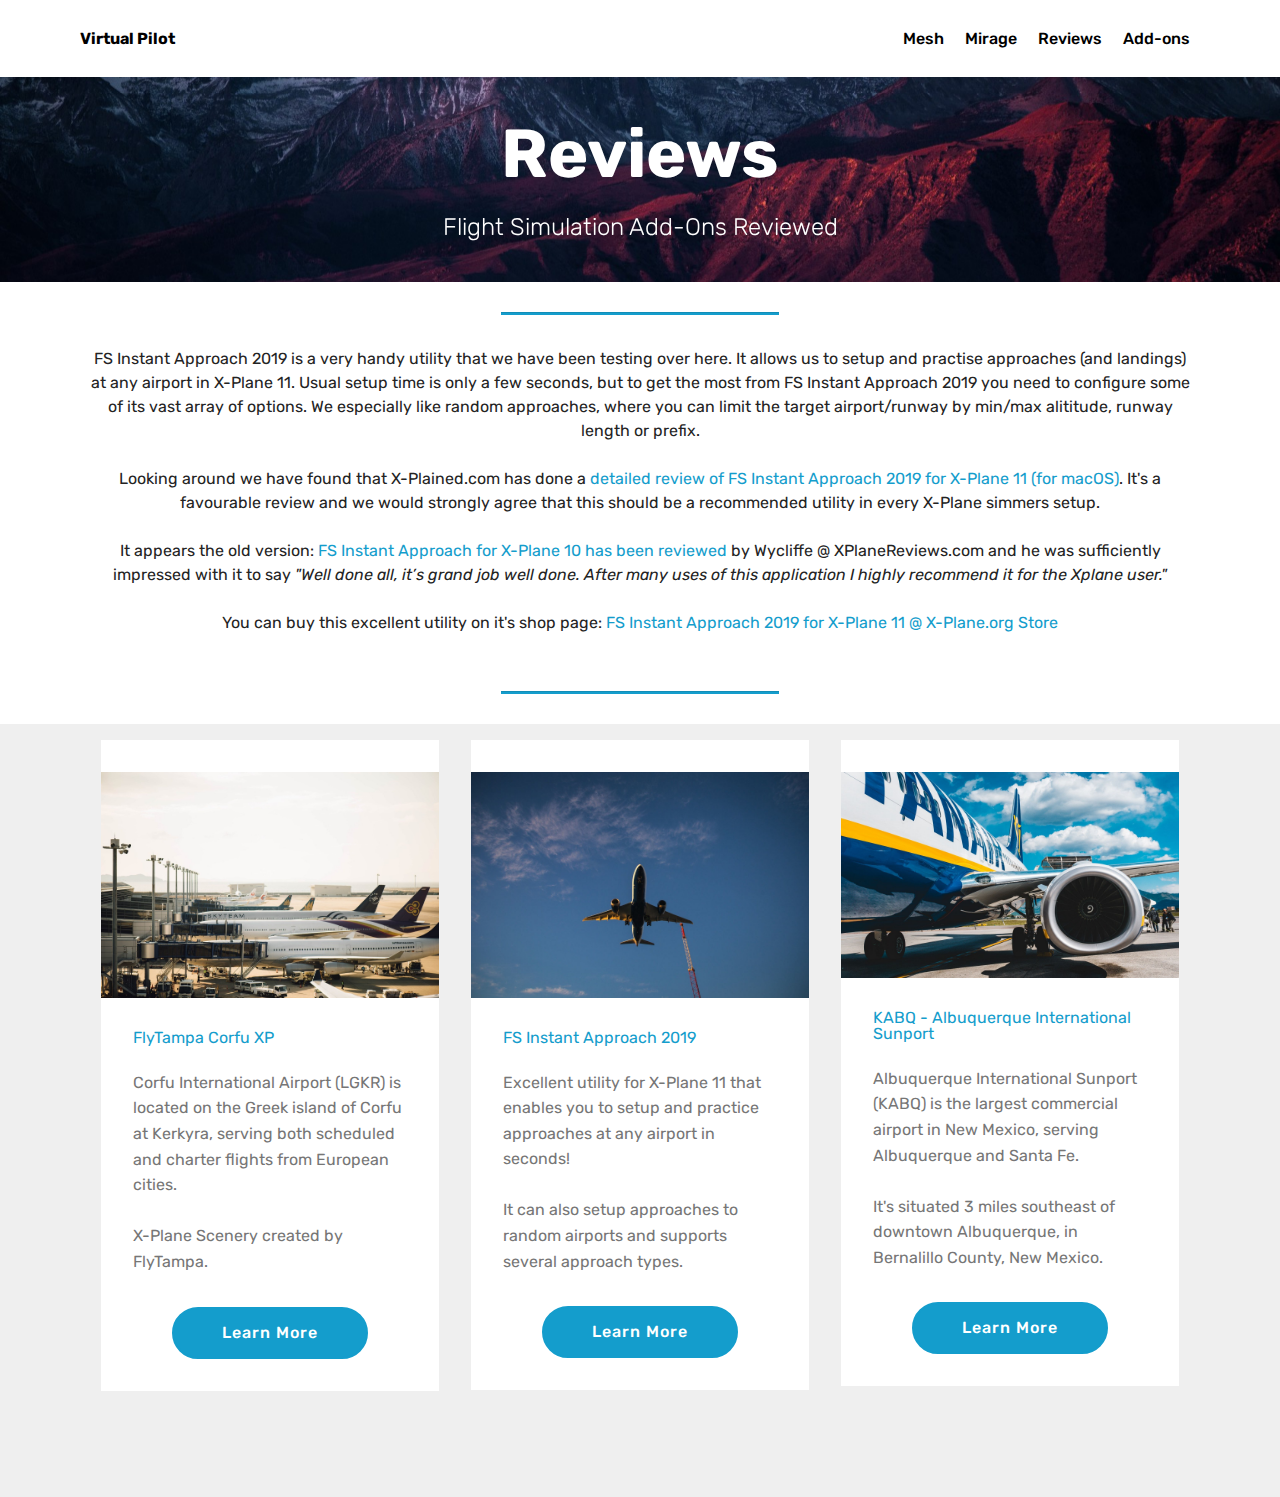
<file: reviews.htm>
<!DOCTYPE html>
<html>
<head>
  <!-- Site made with Mobirise Website Builder v4.3.2, https://mobirise.com -->
  <meta charset="UTF-8">
  <meta http-equiv="X-UA-Compatible" content="IE=edge">
  <meta name="generator" content="Mobirise v4.3.2, mobirise.com">
  <meta name="viewport" content="width=device-width, initial-scale=1">
  <link rel="shortcut icon" href="assets/images/logo2.png" type="image/x-icon">
  <meta name="description" content="Reviews of flight simulation products">
  <title>Reviews - Flight Simulation Add-ons</title>
  <link rel="stylesheet" href="assets/web/assets/mobirise-icons/mobirise-icons.css">
  <link rel="stylesheet" href="assets/tether/tether.min.css">
  <link rel="stylesheet" href="assets/bootstrap/css/bootstrap.min.css">
  <link rel="stylesheet" href="assets/bootstrap/css/bootstrap-grid.min.css">
  <link rel="stylesheet" href="assets/bootstrap/css/bootstrap-reboot.min.css">
  <link rel="stylesheet" href="assets/dropdown/css/style.css">
  <link rel="stylesheet" href="assets/theme/css/style.css">
  <link rel="stylesheet" href="assets/mobirise/css/mbr-additional.css" type="text/css">
  
  
  
</head>
<body>
<section class="menu cid-qRslj0f4Ee" once="menu" id="menu2-f" data-rv-view="167">

    

    <nav class="navbar navbar-expand beta-menu navbar-dropdown align-items-center navbar-toggleable-sm">
        <button class="navbar-toggler navbar-toggler-right" type="button" data-toggle="collapse" data-target="#navbarSupportedContent" aria-controls="navbarSupportedContent" aria-expanded="false" aria-label="Toggle navigation">
            <div class="hamburger">
                <span></span>
                <span></span>
                <span></span>
                <span></span>
            </div>
        </button>
        <div class="menu-logo">
            <div class="navbar-brand">
                
                <span class="navbar-caption-wrap"><a class="navbar-caption text-black display-4" href="http://www.virtualpilot.co.za">
                        Virtual Pilot</a></span>
            </div>
        </div>
        <div class="collapse navbar-collapse" id="navbarSupportedContent">
            <ul class="navbar-nav nav-dropdown nav-right" data-app-modern-menu="true"><li class="nav-item">
                    <a class="nav-link link text-black display-4" href="mesh.htm">
                        Mesh</a>
                </li>
                <li class="nav-item">
                    <a class="nav-link link text-black display-4" href="mirage.htm">Mirage</a>
                </li>
            <li class="nav-item">
                    <a class="nav-link link text-black display-4" href="reviews.htm">Reviews</a>
                </li><li class="nav-item"><a class="nav-link link text-black display-4" href="tws">Add-ons</a></li></ul>
            
        </div>
    </nav>
</section>

<section class="engine"><a href="https://mobirise.co/k">bootstrap template</a></section><section class="mbr-section content5 cid-qRsniD10QU mbr-parallax-background" id="content5-d" data-rv-view="162">

    

    

    <div class="container">
        <div class="media-container-row">
            <div class="title col-12 col-md-8">
                <h1 class="align-center mbr-bold mbr-white pb-3 mbr-fonts-style display-1">Reviews</h1>
                <h3 class="mbr-section-subtitle align-center mbr-light mbr-white pb-3 mbr-fonts-style display-5">Flight Simulation Add-Ons Reviewed</h3>
                
                
            </div>
        </div>
    </div>
</section>

<section class="mbr-section article content9 cid-qRsojcGnQ4" id="content9-e" data-rv-view="165">
    
     

    <div class="container">
        <div class="inner-container" style="width: 100%;">
            <hr class="line" style="width: 25%;">
            <div class="section-text align-center mbr-fonts-style display-7">FS Instant Approach 2019 is a very handy utility that we have been testing over here. It allows us to setup and practise approaches (and landings) at any airport in X-Plane 11. Usual setup time is only a few seconds, but to get the most from FS Instant Approach 2019 you need to configure some of its vast array of options. We especially like random approaches, where you can limit the target airport/runway by min/max alititude, runway length or prefix.<br><br><span style="font-size: 1rem;">Looking around we have found that X-Plained.com has done a <a href="https://www.x-plained.com/review-fs-instant-approach-2019/">detailed review of FS Instant Approach 2019 for X-Plane 11 (for macOS)</a>. It's a favourable review and we would strongly agree that this should be a recommended utility in every X-Plane simmers setup.<br></span><br><div>It appears the old version: <a href="https://xplanereviews.com/index.php?/forums/topic/194-fsinstant-approach-for-xplane-10/">FS Instant Approach for X-Plane 10 has been reviewed</a> by Wycliffe @ XPlaneReviews.com and he was sufficiently impressed with it to say <em>"Well done all, it’s grand job well done. After many uses of this application I highly recommend it for the Xplane user."</em> 
</div><br><div>You can buy this excellent utility on it's shop page: <a href="https://store.x-plane.org/FS-Instant-Approach-2019-for-X-Plane-11-Windows_p_871.html">FS Instant Approach 2019 for X-Plane 11 @ X-Plane.org Store</a></div><div>&nbsp;</div></div>
            <hr class="line" style="width: 25%;">
        </div>
        </div>
</section>

<section class="features3 cid-qRslf5W2Cj" id="features3-g" data-rv-view="169">

    

    
    <div class="container">
        <div class="media-container-row">
            <div class="card p-3 col-12 col-md-6 col-lg-4">
                <div class="card-wrapper">
                    <div class="card-img">
                        <a href="http://www.flightsimdeals.com/store.x-plane.org/FlyTampa-Corfu-XP_p_797"><img src="assets/images/mbr-1618x1080.jpg" alt="FlyTampa Corfu XP" title="FlyTampa Corfu XP" media-simple="true"></a>
                    </div>
                    <div class="card-box">
                        <h4 class="card-title mbr-fonts-style display-7"><a href="http://www.flightsimdeals.com/store.x-plane.org/FlyTampa-Corfu-XP_p_797">FlyTampa Corfu XP</a></h4>
                        <p class="mbr-text mbr-fonts-style display-7">Corfu International Airport (LGKR) is located  on the Greek island of Corfu at Kerkyra, serving both scheduled and charter flights from European cities.&nbsp;<br>
<br>X-Plane Scenery created by FlyTampa.</p>
                    </div>
                    <div class="mbr-section-btn text-center"><a href="http://www.flightsimdeals.com/store.x-plane.org/FlyTampa-Corfu-XP_p_797" class="btn btn-primary display-4">
                            Learn More
                        </a></div>
                </div>
            </div>

            <div class="card p-3 col-12 col-md-6 col-lg-4">
                <div class="card-wrapper">
                    <div class="card-img">
                        <a href="http://www.flightsimdeals.com/store.x-plane.org/TNCM--Princess-of-the-Caribbean--Part-1-SXM_p_796"><img src="assets/images/mbr-1-1620x1080.jpg" alt="TNCM - Princess of the Caribbean" title="TNCM - Princess of the Caribbean" media-simple="true"></a>
                    </div>
                    <div class="card-box">
                        <h4 class="card-title mbr-fonts-style display-7"><a href="https://store.x-plane.org/FS-Instant-Approach-2019-for-X-Plane-11-Windows_p_871.html">FS Instant Approach 2019</a></h4>
                        <p class="mbr-text mbr-fonts-style display-7">Excellent utility for X-Plane 11 that enables you to setup and practice approaches at any airport in seconds!<br><br>It can also setup approaches to random airports and supports several approach types.</p>
                    </div>
                    <div class="mbr-section-btn text-center"><a href="https://store.x-plane.org/FS-Instant-Approach-2019-for-X-Plane-11-Windows_p_871.html" class="btn btn-primary display-4">
                            Learn More
                        </a></div>
                </div>
            </div>

            <div class="card p-3 col-12 col-md-6 col-lg-4">
                <div class="card-wrapper">
                    <div class="card-img">
                        <a href="http://www.flightsimdeals.com/store.x-plane.org/KABQ--Albuquerque-International-Sunport_p_701"><img src="assets/images/mbr-1776x1080.jpg" alt="MobiriseKABQ - Albuquerque International Sunport" title="KABQ - Albuquerque International Sunport" media-simple="true"></a>
                    </div>
                    <div class="card-box">
                        <h4 class="card-title mbr-fonts-style display-7"><a href="http://www.flightsimdeals.com/store.x-plane.org/KABQ--Albuquerque-International-Sunport_p_701">KABQ - Albuquerque International Sunport</a></h4>
                        <p class="mbr-text mbr-fonts-style display-7">
                            Albuquerque International Sunport (KABQ) is the largest commercial airport in New Mexico, serving Albuquerque and Santa Fe.<br><br>It's situated 3 miles southeast of downtown Albuquerque, in Bernalillo County, New Mexico.
                        </p>
                    </div>
                    <div class="mbr-section-btn text-center"><a href="http://www.flightsimdeals.com/store.x-plane.org/KABQ--Albuquerque-International-Sunport_p_701" class="btn btn-primary display-4">
                            Learn More
                        </a></div>
                </div>
            </div>

            
        </div>
    </div>
</section>


  <script src="assets/web/assets/jquery/jquery.min.js"></script>
  <script src="assets/popper/popper.min.js"></script>
  <script src="assets/tether/tether.min.js"></script>
  <script src="assets/bootstrap/js/bootstrap.min.js"></script>
  <script src="assets/smooth-scroll/smooth-scroll.js"></script>
  <script src="assets/jarallax/jarallax.min.js"></script>
  <script src="assets/dropdown/js/script.min.js"></script>
  <script src="assets/touch-swipe/jquery.touch-swipe.min.js"></script>
  <script src="assets/theme/js/script.js"></script>
  
  
</body>
</html>
</file>
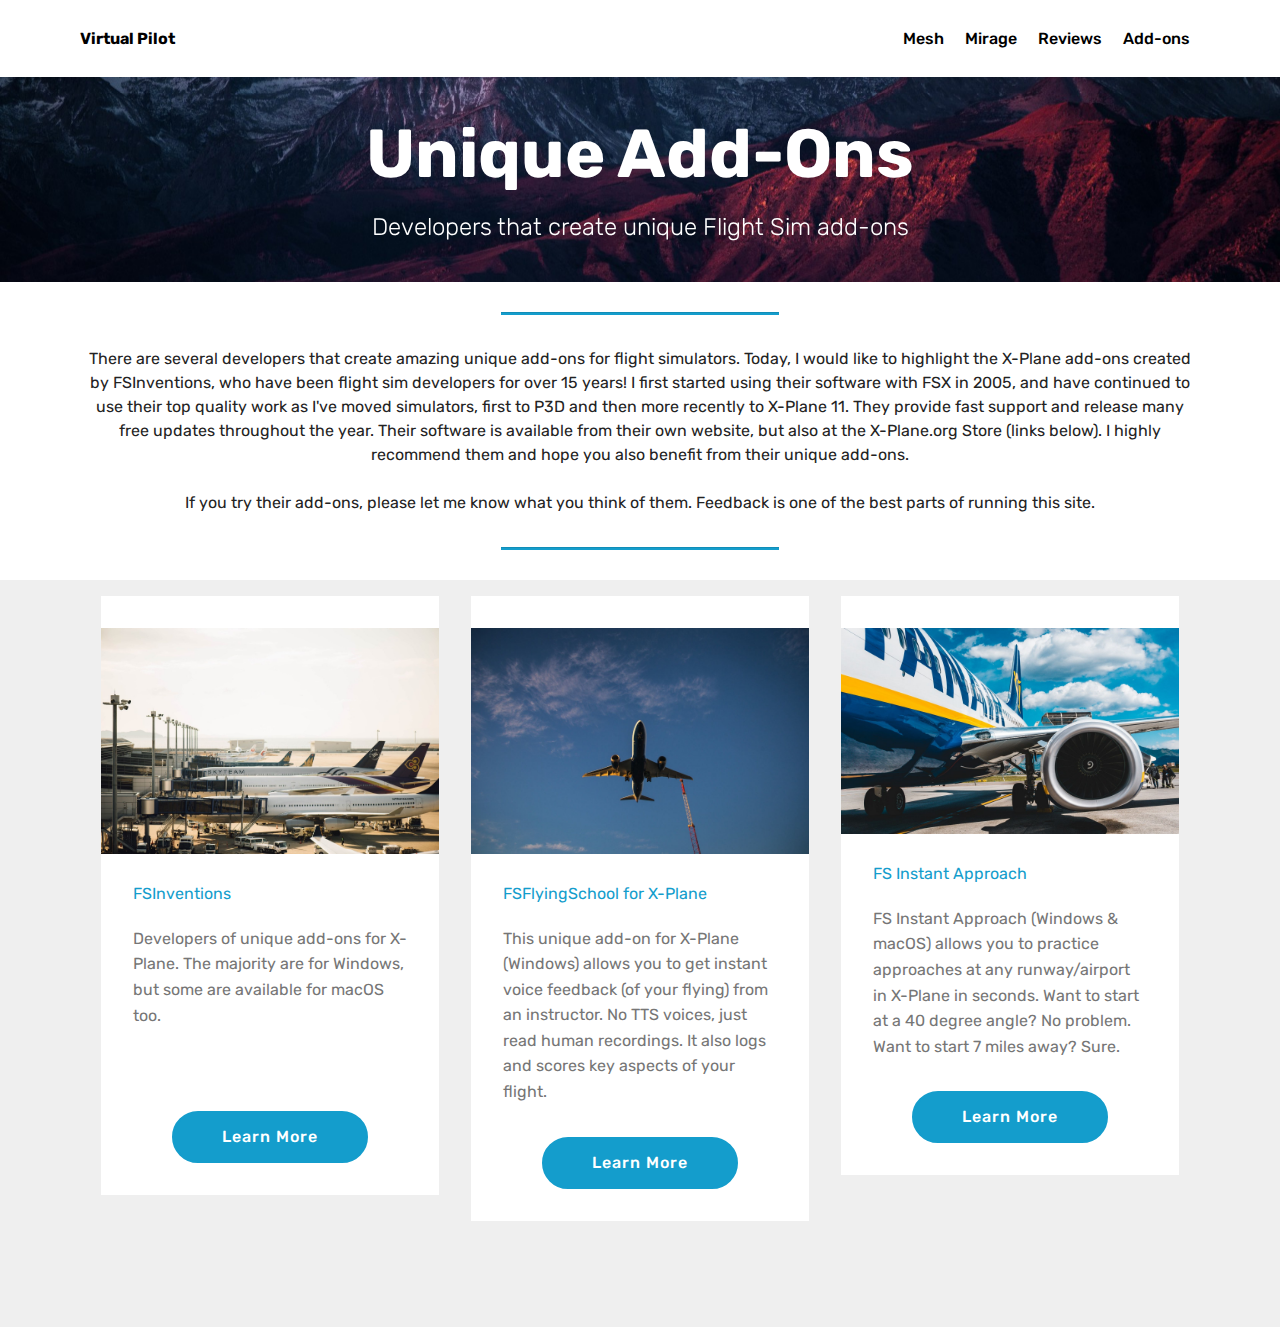
<file: tws.html>
<!DOCTYPE html>
<html>
<head>
  <!-- Site made with Mobirise Website Builder v4.3.2, https://mobirise.com -->
  <meta charset="UTF-8">
  <meta http-equiv="X-UA-Compatible" content="IE=edge">
  <meta name="generator" content="Mobirise v4.3.2, mobirise.com">
  <meta name="viewport" content="width=device-width, initial-scale=1">
  <link rel="shortcut icon" href="assets/images/logo2.png" type="image/x-icon">
  <meta name="description" content="Developers of unique add-ons for flight simulators">
  <title>Unique Add-ons</title>
  <link rel="stylesheet" href="assets/web/assets/mobirise-icons/mobirise-icons.css">
  <link rel="stylesheet" href="assets/tether/tether.min.css">
  <link rel="stylesheet" href="assets/bootstrap/css/bootstrap.min.css">
  <link rel="stylesheet" href="assets/bootstrap/css/bootstrap-grid.min.css">
  <link rel="stylesheet" href="assets/bootstrap/css/bootstrap-reboot.min.css">
  <link rel="stylesheet" href="assets/dropdown/css/style.css">
  <link rel="stylesheet" href="assets/theme/css/style.css">
  <link rel="stylesheet" href="assets/mobirise/css/mbr-additional.css" type="text/css">
  
  
  
</head>
<body>
<section class="menu cid-qRslj0f4Ee" once="menu" id="menu2-k" data-rv-view="177">

    

    <nav class="navbar navbar-expand beta-menu navbar-dropdown align-items-center navbar-toggleable-sm">
        <button class="navbar-toggler navbar-toggler-right" type="button" data-toggle="collapse" data-target="#navbarSupportedContent" aria-controls="navbarSupportedContent" aria-expanded="false" aria-label="Toggle navigation">
            <div class="hamburger">
                <span></span>
                <span></span>
                <span></span>
                <span></span>
            </div>
        </button>
        <div class="menu-logo">
            <div class="navbar-brand">
                
                <span class="navbar-caption-wrap"><a class="navbar-caption text-black display-4" href="http://www.virtualpilot.co.za">
                        Virtual Pilot</a></span>
            </div>
        </div>
        <div class="collapse navbar-collapse" id="navbarSupportedContent">
            <ul class="navbar-nav nav-dropdown nav-right" data-app-modern-menu="true"><li class="nav-item">
                    <a class="nav-link link text-black display-4" href="mesh.htm">
                        Mesh</a>
                </li>
                <li class="nav-item">
                    <a class="nav-link link text-black display-4" href="mirage.htm">Mirage</a>
                </li>
            <li class="nav-item">
                    <a class="nav-link link text-black display-4" href="reviews.htm">Reviews</a>
                </li><li class="nav-item"><a class="nav-link link text-black display-4" href="tws">Add-ons</a></li></ul>
            
        </div>
    </nav>
</section>

<section class="engine"><a href="https://mobirise.co/p">bootstrap dropdown</a></section><section class="mbr-section content5 cid-qRsniD10QU mbr-parallax-background" id="content5-i" data-rv-view="172">

    

    

    <div class="container">
        <div class="media-container-row">
            <div class="title col-12 col-md-8">
                <h1 class="align-center mbr-bold mbr-white pb-3 mbr-fonts-style display-1">Unique Add-Ons</h1>
                <h3 class="mbr-section-subtitle align-center mbr-light mbr-white pb-3 mbr-fonts-style display-5">Developers that create unique Flight Sim add-ons</h3>
                
                
            </div>
        </div>
    </div>
</section>

<section class="mbr-section article content9 cid-qRsojcGnQ4" id="content9-j" data-rv-view="175">
    
     

    <div class="container">
        <div class="inner-container" style="width: 100%;">
            <hr class="line" style="width: 25%;">
            <div class="section-text align-center mbr-fonts-style display-7">There are several developers that create amazing unique add-ons for flight simulators. Today, I would like to highlight the X-Plane add-ons created by FSInventions, who have been flight sim developers for over 15 years! I first started using their software with FSX in 2005, and have continued to use their top quality work as I've moved simulators, first to P3D and then more recently to X-Plane 11. They provide fast support and release many free updates throughout the year. Their software is available from their own website, but also at the X-Plane.org Store (links below). I highly recommend them and hope you also benefit from their unique add-ons. <br><br>If you try their add-ons, please let me know what you think of them. Feedback is one of the best parts of running this site.<div><span style="font-size: 1rem;"></span></div></div>
            <hr class="line" style="width: 25%;">
        </div>
        </div>
</section>

<section class="features3 cid-qRslf5W2Cj" id="features3-l" data-rv-view="179">

    

    
    <div class="container">
        <div class="media-container-row">
            <div class="card p-3 col-12 col-md-6 col-lg-4">
                <div class="card-wrapper">
                    <div class="card-img">
                        <a href="https://store.x-plane.org/Flight-School_c_66.html"><img src="assets/images/mbr-1618x1080.jpg" alt="FSInventions" title="FSInventions" media-simple="true"></a>
                    </div>
                    <div class="card-box">
                        <h4 class="card-title mbr-fonts-style display-7"><a href="https://store.x-plane.org/Flight-School_c_66.html">FSInventions</a></h4>
                        <p class="mbr-text mbr-fonts-style display-7">Developers of unique add-ons for X-Plane. The majority are for Windows, but some are available for macOS too.&nbsp;<br>
<br><br></p>
                    </div>
                    <div class="mbr-section-btn text-center"><a href="https://store.x-plane.org/Flight-School_c_66.html" class="btn btn-primary display-4">
                            Learn More
                        </a></div>
                </div>
            </div>

            <div class="card p-3 col-12 col-md-6 col-lg-4">
                <div class="card-wrapper">
                    <div class="card-img">
                        <a href="https://store.x-plane.org/Flight-School_c_66-1-2.html"><img src="assets/images/mbr-1-1620x1080.jpg" alt="FSFlyingSchool for X-Plane" title="FSFlyingSchool for X-Plane" media-simple="true"></a>
                    </div>
                    <div class="card-box">
                        <h4 class="card-title mbr-fonts-style display-7"><a href="https://store.x-plane.org/Flight-School_c_66-1-2.html">FSFlyingSchool for X-Plane</a>&nbsp;</h4>
                        <p class="mbr-text mbr-fonts-style display-7">This unique add-on for X-Plane (Windows) allows you to get instant voice feedback (of your flying) from an instructor. No TTS voices, just read human recordings. It also logs and scores key aspects of your flight.</p>
                    </div>
                    <div class="mbr-section-btn text-center"><a href="https://store.x-plane.org/Flight-School_c_66-1-2.html" class="btn btn-primary display-4">
                            Learn More
                        </a></div>
                </div>
            </div>

            <div class="card p-3 col-12 col-md-6 col-lg-4">
                <div class="card-wrapper">
                    <div class="card-img">
                        <a href="https://store.x-plane.org/Flight-School_c_66-1-3.html"><img src="assets/images/mbr-1776x1080.jpg" alt="FS Instant Approach" title="FS Instant Approach" media-simple="true"></a>
                    </div>
                    <div class="card-box">
                        <h4 class="card-title mbr-fonts-style display-7"><a href="https://store.x-plane.org/Flight-School_c_66-1-3.html">FS Instant Approach</a></h4>
                        <p class="mbr-text mbr-fonts-style display-7">FS Instant Approach (Windows &amp; macOS) allows you to practice approaches at any runway/airport in X-Plane in seconds. Want to start at a 40 degree angle? No problem. Want to start 7 miles away? Sure.</p>
                    </div>
                    <div class="mbr-section-btn text-center"><a href="https://store.x-plane.org/Flight-School_c_66-1-3.html" class="btn btn-primary display-4">
                            Learn More
                        </a></div>
                </div>
            </div>

            
        </div>
    </div>
</section>


  <script src="assets/web/assets/jquery/jquery.min.js"></script>
  <script src="assets/popper/popper.min.js"></script>
  <script src="assets/tether/tether.min.js"></script>
  <script src="assets/bootstrap/js/bootstrap.min.js"></script>
  <script src="assets/smooth-scroll/smooth-scroll.js"></script>
  <script src="assets/jarallax/jarallax.min.js"></script>
  <script src="assets/dropdown/js/script.min.js"></script>
  <script src="assets/touch-swipe/jquery.touch-swipe.min.js"></script>
  <script src="assets/theme/js/script.js"></script>
  
  
</body>
</html>
</file>
<file: assets/web/assets/mobirise-icons/mobirise-icons.css>
@font-face {
  font-family: 'MobiriseIcons';
  src:  url('mobirise-icons.eot?spat4u');
  src:  url('mobirise-icons.eot?spat4u#iefix') format('embedded-opentype'),
    url('mobirise-icons.ttf?spat4u') format('truetype'),
    url('mobirise-icons.woff?spat4u') format('woff'),
    url('mobirise-icons.svg?spat4u#MobiriseIcons') format('svg');
  font-weight: normal;
  font-style: normal;
}

[class^="mbri-"], [class*=" mbri-"] {
  /* use !important to prevent issues with browser extensions that change fonts */
  font-family: MobiriseIcons !important;
  speak: none;
  font-style: normal;
  font-weight: normal;
  font-variant: normal;
  text-transform: none;
  line-height: 1;

  /* Better Font Rendering =========== */
  -webkit-font-smoothing: antialiased;
  -moz-osx-font-smoothing: grayscale;
}

.mbri-add-submenu:before {
  content: "\e900";
}
.mbri-alert:before {
  content: "\e901";
}
.mbri-align-center:before {
  content: "\e902";
}
.mbri-align-justify:before {
  content: "\e903";
}
.mbri-align-left:before {
  content: "\e904";
}
.mbri-align-right:before {
  content: "\e905";
}
.mbri-android:before {
  content: "\e906";
}
.mbri-apple:before {
  content: "\e907";
}
.mbri-arrow-down:before {
  content: "\e908";
}
.mbri-arrow-next:before {
  content: "\e909";
}
.mbri-arrow-prev:before {
  content: "\e90a";
}
.mbri-arrow-up:before {
  content: "\e90b";
}
.mbri-bold:before {
  content: "\e90c";
}
.mbri-bookmark:before {
  content: "\e90d";
}
.mbri-bootstrap:before {
  content: "\e90e";
}
.mbri-briefcase:before {
  content: "\e90f";
}
.mbri-browse:before {
  content: "\e910";
}
.mbri-bulleted-list:before {
  content: "\e911";
}
.mbri-calendar:before {
  content: "\e912";
}
.mbri-camera:before {
  content: "\e913";
}
.mbri-cart-add:before {
  content: "\e914";
}
.mbri-cart-full:before {
  content: "\e915";
}
.mbri-cash:before {
  content: "\e916";
}
.mbri-change-style:before {
  content: "\e917";
}
.mbri-chat:before {
  content: "\e918";
}
.mbri-clock:before {
  content: "\e919";
}
.mbri-close:before {
  content: "\e91a";
}
.mbri-cloud:before {
  content: "\e91b";
}
.mbri-code:before {
  content: "\e91c";
}
.mbri-contact-form:before {
  content: "\e91d";
}
.mbri-credit-card:before {
  content: "\e91e";
}
.mbri-cursor-click:before {
  content: "\e91f";
}
.mbri-cust-feedback:before {
  content: "\e920";
}
.mbri-database:before {
  content: "\e921";
}
.mbri-delivery:before {
  content: "\e922";
}
.mbri-desktop:before {
  content: "\e923";
}
.mbri-devices:before {
  content: "\e924";
}
.mbri-down:before {
  content: "\e925";
}
.mbri-download:before {
  content: "\e989";
}
.mbri-drag-n-drop:before {
  content: "\e927";
}
.mbri-drag-n-drop2:before {
  content: "\e928";
}
.mbri-edit:before {
  content: "\e929";
}
.mbri-edit2:before {
  content: "\e92a";
}
.mbri-error:before {
  content: "\e92b";
}
.mbri-extension:before {
  content: "\e92c";
}
.mbri-features:before {
  content: "\e92d";
}
.mbri-file:before {
  content: "\e92e";
}
.mbri-flag:before {
  content: "\e92f";
}
.mbri-folder:before {
  content: "\e930";
}
.mbri-gift:before {
  content: "\e931";
}
.mbri-github:before {
  content: "\e932";
}
.mbri-globe:before {
  content: "\e933";
}
.mbri-globe-2:before {
  content: "\e934";
}
.mbri-growing-chart:before {
  content: "\e935";
}
.mbri-hearth:before {
  content: "\e936";
}
.mbri-help:before {
  content: "\e937";
}
.mbri-home:before {
  content: "\e938";
}
.mbri-hot-cup:before {
  content: "\e939";
}
.mbri-idea:before {
  content: "\e93a";
}
.mbri-image-gallery:before {
  content: "\e93b";
}
.mbri-image-slider:before {
  content: "\e93c";
}
.mbri-info:before {
  content: "\e93d";
}
.mbri-italic:before {
  content: "\e93e";
}
.mbri-key:before {
  content: "\e93f";
}
.mbri-laptop:before {
  content: "\e940";
}
.mbri-layers:before {
  content: "\e941";
}
.mbri-left-right:before {
  content: "\e942";
}
.mbri-left:before {
  content: "\e943";
}
.mbri-letter:before {
  content: "\e944";
}
.mbri-like:before {
  content: "\e945";
}
.mbri-link:before {
  content: "\e946";
}
.mbri-lock:before {
  content: "\e947";
}
.mbri-login:before {
  content: "\e948";
}
.mbri-logout:before {
  content: "\e949";
}
.mbri-magic-stick:before {
  content: "\e94a";
}
.mbri-map-pin:before {
  content: "\e94b";
}
.mbri-menu:before {
  content: "\e94c";
}
.mbri-mobile:before {
  content: "\e94d";
}
.mbri-mobile2:before {
  content: "\e94e";
}
.mbri-mobirise:before {
  content: "\e94f";
}
.mbri-more-horizontal:before {
  content: "\e950";
}
.mbri-more-vertical:before {
  content: "\e951";
}
.mbri-music:before {
  content: "\e952";
}
.mbri-new-file:before {
  content: "\e953";
}
.mbri-numbered-list:before {
  content: "\e954";
}
.mbri-opened-folder:before {
  content: "\e955";
}
.mbri-pages:before {
  content: "\e956";
}
.mbri-paper-plane:before {
  content: "\e957";
}
.mbri-paperclip:before {
  content: "\e958";
}
.mbri-photo:before {
  content: "\e959";
}
.mbri-photos:before {
  content: "\e95a";
}
.mbri-pin:before {
  content: "\e95b";
}
.mbri-play:before {
  content: "\e95c";
}
.mbri-plus:before {
  content: "\e95d";
}
.mbri-preview:before {
  content: "\e95e";
}
.mbri-print:before {
  content: "\e95f";
}
.mbri-protect:before {
  content: "\e960";
}
.mbri-question:before {
  content: "\e961";
}
.mbri-quote-left:before {
  content: "\e962";
}
.mbri-quote-right:before {
  content: "\e963";
}
.mbri-refresh:before {
  content: "\e964";
}
.mbri-responsive:before {
  content: "\e965";
}
.mbri-right:before {
  content: "\e966";
}
.mbri-rocket:before {
  content: "\e967";
}
.mbri-sad-face:before {
  content: "\e968";
}
.mbri-sale:before {
  content: "\e969";
}
.mbri-save:before {
  content: "\e96a";
}
.mbri-search:before {
  content: "\e96b";
}
.mbri-setting:before {
  content: "\e96c";
}
.mbri-setting2:before {
  content: "\e96d";
}
.mbri-setting3:before {
  content: "\e96e";
}
.mbri-share:before {
  content: "\e96f";
}
.mbri-shopping-bag:before {
  content: "\e970";
}
.mbri-shopping-basket:before {
  content: "\e971";
}
.mbri-shopping-cart:before {
  content: "\e972";
}
.mbri-sites:before {
  content: "\e973";
}
.mbri-smile-face:before {
  content: "\e974";
}
.mbri-speed:before {
  content: "\e975";
}
.mbri-star:before {
  content: "\e976";
}
.mbri-success:before {
  content: "\e977";
}
.mbri-sun:before {
  content: "\e978";
}
.mbri-sun2:before {
  content: "\e979";
}
.mbri-tablet:before {
  content: "\e97a";
}
.mbri-tablet-vertical:before {
  content: "\e97b";
}
.mbri-target:before {
  content: "\e97c";
}
.mbri-timer:before {
  content: "\e97d";
}
.mbri-to-ftp:before {
  content: "\e97e";
}
.mbri-to-local-drive:before {
  content: "\e97f";
}
.mbri-touch-swipe:before {
  content: "\e980";
}
.mbri-touch:before {
  content: "\e981";
}
.mbri-trash:before {
  content: "\e982";
}
.mbri-underline:before {
  content: "\e983";
}
.mbri-unlink:before {
  content: "\e984";
}
.mbri-unlock:before {
  content: "\e985";
}
.mbri-up-down:before {
  content: "\e986";
}
.mbri-up:before {
  content: "\e987";
}
.mbri-update:before {
  content: "\e988";
}
.mbri-upload:before {
 content: "\e926"; 
}
.mbri-user:before {
  content: "\e98a";
}
.mbri-user2:before {
  content: "\e98b";
}
.mbri-users:before {
  content: "\e98c";
}
.mbri-video:before {
  content: "\e98d";
}
.mbri-video-play:before {
  content: "\e98e";
}
.mbri-watch:before {
  content: "\e98f";
}
.mbri-website-theme:before {
  content: "\e990";
}
.mbri-wifi:before {
  content: "\e991";
}
.mbri-windows:before {
  content: "\e992";
}
.mbri-zoom-out:before {
  content: "\e993";
}
.mbri-redo:before {
  content: "\e994";
}
.mbri-undo:before {
  content: "\e995";
}
</file>
<file: assets/dropdown/css/style.css>
.navbar-dropdown {
  left: 0;
  padding: 0;
  position: absolute;
  right: 0;
  top: 0;
  transition: all 0.45s ease;
  z-index: 1030;
  background: #282828; }
  .navbar-dropdown .navbar-logo {
    margin-right: 0.8rem;
    transition: margin 0.3s ease-in-out;
    vertical-align: middle; }
    .navbar-dropdown .navbar-logo img {
      height: 3.125rem;
      transition: all 0.3s ease-in-out; }
    .navbar-dropdown .navbar-logo.mbr-iconfont {
      font-size: 3.125rem;
      line-height: 3.125rem; }
  .navbar-dropdown .navbar-caption {
    font-weight: 700;
    white-space: normal;
    vertical-align: -4px;
    line-height: 3.125rem !important; }
    .navbar-dropdown .navbar-caption, .navbar-dropdown .navbar-caption:hover {
      color: inherit;
      text-decoration: none; }
  .navbar-dropdown .mbr-iconfont + .navbar-caption {
    vertical-align: -1px; }
  .navbar-dropdown.navbar-fixed-top {
    position: fixed; }
  .navbar-dropdown .navbar-brand span {
    vertical-align: -4px; }
  .navbar-dropdown.bg-color.transparent {
    background: none; }
  .navbar-dropdown.navbar-short .navbar-brand {
    padding: 0.625rem 0; }
    .navbar-dropdown.navbar-short .navbar-brand span {
      vertical-align: -1px; }
  .navbar-dropdown.navbar-short .navbar-caption {
    line-height: 2.375rem !important;
    vertical-align: -2px; }
  .navbar-dropdown.navbar-short .navbar-logo {
    margin-right: 0.5rem; }
    .navbar-dropdown.navbar-short .navbar-logo img {
      height: 2.375rem; }
    .navbar-dropdown.navbar-short .navbar-logo.mbr-iconfont {
      font-size: 2.375rem;
      line-height: 2.375rem; }
  .navbar-dropdown.navbar-short .mbr-table-cell {
    height: 3.625rem; }
  .navbar-dropdown .navbar-close {
    left: 0.6875rem;
    position: fixed;
    top: 0.75rem;
    z-index: 1000; }
  .navbar-dropdown .hamburger-icon {
    content: "";
    display: inline-block;
    vertical-align: middle;
    width: 16px;
    -webkit-box-shadow: 0 -6px 0 1px #282828,0 0 0 1px #282828,0 6px 0 1px #282828;
    -moz-box-shadow: 0 -6px 0 1px #282828,0 0 0 1px #282828,0 6px 0 1px #282828;
    box-shadow: 0 -6px 0 1px #282828,0 0 0 1px #282828,0 6px 0 1px #282828; }

.dropdown-menu .dropdown-toggle[data-toggle="dropdown-submenu"]::after {
  border-bottom: 0.35em solid transparent;
  border-left: 0.35em solid;
  border-right: 0;
  border-top: 0.35em solid transparent;
  margin-left: 0.3rem; }

.dropdown-menu .dropdown-item:focus {
  outline: 0; }

.nav-dropdown {
  font-size: 0.75rem;
  font-weight: 500;
  height: auto !important; }
  .nav-dropdown .nav-btn {
    padding-left: 1rem; }
  .nav-dropdown .link {
    margin: .667em 1.667em;
    font-weight: 500;
    padding: 0;
    transition: color .2s ease-in-out; }
    .nav-dropdown .link.dropdown-toggle {
      margin-right: 2.583em; }
      .nav-dropdown .link.dropdown-toggle::after {
        margin-left: .25rem;
        border-top: 0.35em solid;
        border-right: 0.35em solid transparent;
        border-left: 0.35em solid transparent;
        border-bottom: 0; }
      .nav-dropdown .link.dropdown-toggle[aria-expanded="true"] {
        margin: 0;
        padding: 0.667em 3.263em  0.667em 1.667em; }
  .nav-dropdown .link::after,
  .nav-dropdown .dropdown-item::after {
    color: inherit; }
  .nav-dropdown .btn {
    font-size: 0.75rem;
    font-weight: 700;
    letter-spacing: 0;
    margin-bottom: 0;
    padding-left: 1.25rem;
    padding-right: 1.25rem; }
  .nav-dropdown .dropdown-menu {
    border-radius: 0;
    border: 0;
    left: 0;
    margin: 0;
    padding-bottom: 1.25rem;
    padding-top: 1.25rem;
    position: relative; }
  .nav-dropdown .dropdown-submenu {
    margin-left: 0.125rem;
    top: 0; }
  .nav-dropdown .dropdown-item {
    font-weight: 500;
    line-height: 2;
    padding: 0.3846em 4.615em 0.3846em 1.5385em;
    position: relative;
    transition: color .2s ease-in-out, background-color .2s ease-in-out; }
    .nav-dropdown .dropdown-item::after {
      margin-top: -0.3077em;
      position: absolute;
      right: 1.1538em;
      top: 50%; }
    .nav-dropdown .dropdown-item:focus, .nav-dropdown .dropdown-item:hover {
      background: none; }

@media (max-width: 767px) {
  .nav-dropdown.navbar-toggleable-sm {
    bottom: 0;
    display: none;
    left: 0;
    overflow-x: hidden;
    position: fixed;
    top: 0;
    transform: translateX(-100%);
    -ms-transform: translateX(-100%);
    -webkit-transform: translateX(-100%);
    width: 18.75rem;
    z-index: 999; } }
.nav-dropdown.navbar-toggleable-xl {
  bottom: 0;
  display: none;
  left: 0;
  overflow-x: hidden;
  position: fixed;
  top: 0;
  transform: translateX(-100%);
  -ms-transform: translateX(-100%);
  -webkit-transform: translateX(-100%);
  width: 18.75rem;
  z-index: 999; }

.nav-dropdown-sm {
  display: block !important;
  overflow-x: hidden;
  overflow: auto;
  padding-top: 3.875rem; }
  .nav-dropdown-sm::after {
    content: "";
    display: block;
    height: 3rem;
    width: 100%; }
  .nav-dropdown-sm.collapse.in ~ .navbar-close {
    display: block !important; }
  .nav-dropdown-sm.collapsing, .nav-dropdown-sm.collapse.in {
    transform: translateX(0);
    -ms-transform: translateX(0);
    -webkit-transform: translateX(0);
    transition: all 0.25s ease-out;
    -webkit-transition: all 0.25s ease-out;
    background: #282828; }
  .nav-dropdown-sm.collapsing[aria-expanded="false"] {
    transform: translateX(-100%);
    -ms-transform: translateX(-100%);
    -webkit-transform: translateX(-100%); }
  .nav-dropdown-sm .nav-item {
    display: block;
    margin-left: 0 !important;
    padding-left: 0; }
  .nav-dropdown-sm .link,
  .nav-dropdown-sm .dropdown-item {
    border-top: 1px dotted rgba(255, 255, 255, 0.1);
    font-size: 0.8125rem;
    line-height: 1.6;
    margin: 0 !important;
    padding: 0.875rem 2.4rem 0.875rem 1.5625rem !important;
    position: relative;
    white-space: normal; }
    .nav-dropdown-sm .link:focus, .nav-dropdown-sm .link:hover,
    .nav-dropdown-sm .dropdown-item:focus,
    .nav-dropdown-sm .dropdown-item:hover {
      background: rgba(0, 0, 0, 0.2) !important;
      color: #c0a375; }
  .nav-dropdown-sm .nav-btn {
    position: relative;
    padding: 1.5625rem 1.5625rem 0 1.5625rem; }
    .nav-dropdown-sm .nav-btn::before {
      border-top: 1px dotted rgba(255, 255, 255, 0.1);
      content: "";
      left: 0;
      position: absolute;
      top: 0;
      width: 100%; }
    .nav-dropdown-sm .nav-btn + .nav-btn {
      padding-top: 0.625rem; }
      .nav-dropdown-sm .nav-btn + .nav-btn::before {
        display: none; }
  .nav-dropdown-sm .btn {
    padding: 0.625rem 0; }
  .nav-dropdown-sm .dropdown-toggle[data-toggle="dropdown-submenu"]::after {
    margin-left: .25rem;
    border-top: 0.35em solid;
    border-right: 0.35em solid transparent;
    border-left: 0.35em solid transparent;
    border-bottom: 0; }
  .nav-dropdown-sm .dropdown-toggle[data-toggle="dropdown-submenu"][aria-expanded="true"]::after {
    border-top: 0;
    border-right: 0.35em solid transparent;
    border-left: 0.35em solid transparent;
    border-bottom: 0.35em solid; }
  .nav-dropdown-sm .dropdown-menu {
    margin: 0;
    padding: 0;
    position: relative;
    top: 0;
    left: 0;
    width: 100%;
    border: 0;
    float: none;
    border-radius: 0;
    background: none; }
  .nav-dropdown-sm .dropdown-submenu {
    left: 100%;
    margin-left: 0.125rem;
    margin-top: -1.25rem;
    top: 0; }

.navbar-toggleable-sm .nav-dropdown .dropdown-menu {
  position: absolute; }

.navbar-toggleable-sm .nav-dropdown .dropdown-submenu {
  left: 100%;
  margin-left: 0.125rem;
  margin-top: -1.25rem;
  top: 0; }

.navbar-toggleable-sm.opened .nav-dropdown .dropdown-menu {
  position: relative; }

.navbar-toggleable-sm.opened .nav-dropdown .dropdown-submenu {
  left: 0;
  margin-left: 00rem;
  margin-top: 0rem;
  top: 0; }

.is-builder .nav-dropdown.collapsing {
  transition: none !important; }

/*# sourceMappingURL=style.css.map */
</file>
<file: assets/theme/css/style.css>
/*!
 * Mobirise v4 theme (https://mobirise.com/)
 * Copyright 2017 Mobirise
 */
section {
  background-color: #eeeeee; }

section,
.container,
.container-fluid {
  position: relative;
  word-wrap: break-word; }

a.mbr-iconfont:hover {
  text-decoration: none; }

.article .lead p, .article .lead ul, .article .lead ol, .article .lead pre, .article .lead blockquote {
  margin-bottom: 0; }

a {
  font-style: normal;
  font-weight: 400;
  cursor: pointer; }
  a, a:hover {
    text-decoration: none; }

figure {
  margin-bottom: 0; }

body {
  color: #232323; }

h1, h2, h3, h4, h5, h6,
.h1, .h2, .h3, .h4, .h5, .h6,
.display-1, .display-2, .display-3, .display-4 {
  line-height: 1;
  word-break: break-word;
  word-wrap: break-word; }

b, strong {
  font-weight: bold; }

blockquote {
  padding: 10px 0 10px 20px;
  position: relative;
  border-left: 2px solid;
  border-color: #ff3366; }

input:-webkit-autofill, input:-webkit-autofill:hover, input:-webkit-autofill:focus, input:-webkit-autofill:active {
  transition-delay: 9999s;
  transition-property: background-color, color; }

textarea[type="hidden"] {
  display: none; }

body {
  position: relative; }

section {
  background-position: 50% 50%;
  background-repeat: no-repeat;
  background-size: cover; }
  section .mbr-background-video,
  section .mbr-background-video-preview {
    position: absolute;
    bottom: 0;
    left: 0;
    right: 0;
    top: 0; }

.hidden {
  visibility: hidden; }

.mbr-z-index20 {
  z-index: 20; }

/*! Base colors */
.mbr-white {
  color: #ffffff; }

.mbr-black {
  color: #000000; }

.mbr-bg-white {
  background-color: #ffffff; }

.mbr-bg-black {
  background-color: #000000; }

/*! Text-aligns */
.align-left {
  text-align: left; }

.align-center {
  text-align: center; }

.align-right {
  text-align: right; }

@media (max-width: 767px) {
  .align-left, .align-center, .align-right, .mbr-section-btn, .mbr-section-title {
    text-align: center; } }
/*! Font-weight  */
.mbr-light {
  font-weight: 300; }

.mbr-regular {
  font-weight: 400; }

.mbr-semibold {
  font-weight: 500; }

.mbr-bold {
  font-weight: 700; }

/*! Media  */
.media-size-item {
  -webkit-flex: 1 1 auto;
  -moz-flex: 1 1 auto;
  -ms-flex: 1 1 auto;
  -o-flex: 1 1 auto;
  flex: 1 1 auto; }

.media-content {
  -webkit-flex-basis: 100%;
  flex-basis: 100%; }

.media-container-row {
  display: -ms-flexbox;
  display: -webkit-flex;
  display: flex;
  -webkit-flex-direction: row;
  -ms-flex-direction: row;
  flex-direction: row;
  -webkit-flex-wrap: wrap;
  -ms-flex-wrap: wrap;
  flex-wrap: wrap;
  -webkit-justify-content: center;
  -ms-flex-pack: center;
  justify-content: center;
  -webkit-align-content: center;
  -ms-flex-line-pack: center;
  align-content: center;
  -webkit-align-items: start;
  -ms-flex-align: start;
  align-items: start; }
  .media-container-row .media-size-item {
    width: 400px; }

.media-container-column {
  display: -ms-flexbox;
  display: -webkit-flex;
  display: flex;
  -webkit-flex-direction: column;
  -ms-flex-direction: column;
  flex-direction: column;
  -webkit-flex-wrap: wrap;
  -ms-flex-wrap: wrap;
  flex-wrap: wrap;
  -webkit-justify-content: center;
  -ms-flex-pack: center;
  justify-content: center;
  -webkit-align-content: center;
  -ms-flex-line-pack: center;
  align-content: center;
  -webkit-align-items: stretch;
  -ms-flex-align: stretch;
  align-items: stretch; }
  .media-container-column > * {
    width: 100%; }

@media (min-width: 992px) {
  .media-container-row {
    -webkit-flex-wrap: nowrap;
    -ms-flex-wrap: nowrap;
    flex-wrap: nowrap; } }
figure {
  overflow: hidden; }

figure[mbr-media-size] {
  transition: width 0.1s; }

.mbr-figure img, .mbr-figure iframe {
  display: block;
  width: 100%; }

.card {
  background-color: transparent;
  border: none; }

.card-img {
  text-align: center;
  flex-shrink: 0; }

.media {
  max-width: 100%;
  margin: 0 auto; }

.mbr-figure {
  -ms-flex-item-align: center;
  -ms-grid-row-align: center;
  -webkit-align-self: center;
  align-self: center; }

.media-container > div {
  max-width: 100%; }

.mbr-figure img, .card-img img {
  width: 100%; }

@media (max-width: 991px) {
  .media-size-item {
    width: auto !important; }

  .media {
    width: auto; }

  .mbr-figure {
    width: 100% !important; } }
/*! Buttons */
.mbr-section-btn {
  margin-left: -.25rem;
  margin-right: -.25rem;
  font-size: 0; }

nav .mbr-section-btn {
  margin-left: 0rem;
  margin-right: 0rem; }

/*! Btn icon margin */
.btn .mbr-iconfont, .btn.btn-sm .mbr-iconfont {
  cursor: pointer;
  margin-right: 0.5rem; }

.btn.btn-md .mbr-iconfont, .btn.btn-md .mbr-iconfont {
  margin-right: 0.8rem; }

.mbr-regular {
  font-weight: 400; }

.mbr-semibold {
  font-weight: 500; }

.mbr-bold {
  font-weight: 700; }

[type="submit"] {
  -webkit-appearance: none; }

/*! Full-screen */
.mbr-fullscreen .mbr-overlay {
  min-height: 100vh; }

.mbr-fullscreen {
  display: flex;
  display: -webkit-flex;
  display: -moz-flex;
  display: -ms-flex;
  display: -o-flex;
  align-items: center;
  -webkit-align-items: center;
  min-height: 100vh;
  padding-top: 3rem;
  padding-bottom: 3rem; }

/*! Map */
.map {
  height: 25rem;
  position: relative; }
  .map iframe {
    width: 100%;
    height: 100%; }

/* Form */
.form-asterisk {
  font-family: initial;
  position: absolute;
  top: -2px;
  font-weight: normal; }

/*! Scroll to top arrow */
.mbr-arrow-up {
  bottom: 25px;
  right: 90px;
  position: fixed;
  text-align: right;
  z-index: 5000;
  color: #ffffff;
  font-size: 32px;
  transform: rotate(180deg);
  -webkit-transform: rotate(180deg); }

.mbr-arrow-up a {
  background: rgba(0, 0, 0, 0.2);
  border-radius: 3px;
  color: #fff;
  display: inline-block;
  height: 60px;
  width: 60px;
  outline-style: none !important;
  position: relative;
  text-decoration: none;
  transition: all .3s ease-in-out;
  cursor: pointer;
  text-align: center; }
  .mbr-arrow-up a:hover {
    background-color: rgba(0, 0, 0, 0.4); }
  .mbr-arrow-up a i {
    line-height: 60px; }

.mbr-arrow-up-icon {
  display: block;
  color: #fff; }

.mbr-arrow-up-icon::before {
  content: "\203a";
  display: inline-block;
  font-family: serif;
  font-size: 32px;
  line-height: 1;
  font-style: normal;
  position: relative;
  top: 6px;
  left: -4px;
  -webkit-transform: rotate(-90deg);
  transform: rotate(-90deg); }

/*! Arrow Down */
.mbr-arrow {
  position: absolute;
  bottom: 45px;
  left: 50%;
  width: 60px;
  height: 60px;
  cursor: pointer;
  background-color: rgba(80, 80, 80, 0.5);
  border-radius: 50%;
  -webkit-transform: translateX(-50%);
  transform: translateX(-50%); }
  .mbr-arrow > a {
    display: inline-block;
    text-decoration: none;
    outline-style: none;
    -webkit-animation: arrowdown 1.7s ease-in-out infinite;
    animation: arrowdown 1.7s ease-in-out infinite; }
    .mbr-arrow > a > i {
      position: absolute;
      top: -2px;
      left: 15px;
      font-size: 2rem; }

@keyframes arrowdown {
  0% {
    transform: translateY(0px);
    -webkit-transform: translateY(0px); }
  50% {
    transform: translateY(-5px);
    -webkit-transform: translateY(-5px); }
  100% {
    transform: translateY(0px);
    -webkit-transform: translateY(0px); } }
@-webkit-keyframes arrowdown {
  0% {
    transform: translateY(0px);
    -webkit-transform: translateY(0px); }
  50% {
    transform: translateY(-5px);
    -webkit-transform: translateY(-5px); }
  100% {
    transform: translateY(0px);
    -webkit-transform: translateY(0px); } }
@media (max-width: 500px) {
  .mbr-arrow-up {
    left: 50%;
    right: auto;
    transform: translateX(-50%) rotate(180deg);
    -webkit-transform: translateX(-50%) rotate(180deg); } }
/*Gradients animation*/
@keyframes gradient-animation {
  from {
    background-position: 0% 100%;
    animation-timing-function: ease-in-out; }
  to {
    background-position: 100% 0%;
    animation-timing-function: ease-in-out; } }
@-webkit-keyframes gradient-animation {
  from {
    background-position: 0% 100%;
    animation-timing-function: ease-in-out; }
  to {
    background-position: 100% 0%;
    animation-timing-function: ease-in-out; } }
.bg-gradient {
  background-size: 200% 200%;
  animation: gradient-animation 5s infinite alternate;
  -webkit-animation: gradient-animation 5s infinite alternate; }

.menu .navbar-brand {
  display: -webkit-flex; }
  .menu .navbar-brand span {
    display: flex;
    display: -webkit-flex; }
  .menu .navbar-brand .navbar-caption-wrap {
    display: -webkit-flex; }
  .menu .navbar-brand .navbar-logo img {
    display: -webkit-flex; }
@media (min-width: 768px) and (max-width: 991px) {
  .menu .navbar-toggleable-sm .navbar-nav {
    display: -webkit-box;
    display: -webkit-flex;
    display: -ms-flexbox; } }
@media (min-width: 992px) {
  .menu .navbar-nav.nav-dropdown {
    display: -webkit-flex; }
  .menu .navbar-toggleable-sm .navbar-collapse {
    display: -webkit-flex !important; } }

/*# sourceMappingURL=style.css.map */
.engine {
	position: absolute;
	text-indent: -2400px;
	text-align: center;
	padding: 0;
	top: 0;
	left: -2400px;
}
</file>
<file: assets/mobirise/css/mbr-additional.css>
@import url(https://fonts.googleapis.com/css?family=Rubik:300,300i,400,400i,500,500i,700,700i,900,900i);





body {
  font-style: normal;
  line-height: 1.5;
}
.mbr-section-title {
  font-style: normal;
  line-height: 1.2;
}
.mbr-section-subtitle {
  line-height: 1.3;
}
.mbr-text {
  font-style: normal;
  line-height: 1.6;
}
.display-1 {
  font-family: 'Rubik', sans-serif;
  font-size: 4.25rem;
}
.display-1 > .mbr-iconfont {
  font-size: 6.8rem;
}
.display-2 {
  font-family: 'Rubik', sans-serif;
  font-size: 3rem;
}
.display-2 > .mbr-iconfont {
  font-size: 4.8rem;
}
.display-4 {
  font-family: 'Rubik', sans-serif;
  font-size: 1rem;
}
.display-4 > .mbr-iconfont {
  font-size: 1.6rem;
}
.display-5 {
  font-family: 'Rubik', sans-serif;
  font-size: 1.5rem;
}
.display-5 > .mbr-iconfont {
  font-size: 2.4rem;
}
.display-7 {
  font-family: 'Rubik', sans-serif;
  font-size: 1rem;
}
.display-7 > .mbr-iconfont {
  font-size: 1.6rem;
}
/* ---- Fluid typography for mobile devices ---- */
/* 1.4 - font scale ratio ( bootstrap == 1.42857 ) */
/* 100vw - current viewport width */
/* (48 - 20)  48 == 48rem == 768px, 20 == 20rem == 320px(minimal supported viewport) */
/* 0.65 - min scale variable, may vary */
@media (max-width: 768px) {
  .display-1 {
    font-size: 3.4rem;
    font-size: calc( 2.1374999999999997rem + (4.25 - 2.1374999999999997) * ((100vw - 20rem) / (48 - 20)));
    line-height: calc( 1.4 * (2.1374999999999997rem + (4.25 - 2.1374999999999997) * ((100vw - 20rem) / (48 - 20))));
  }
  .display-2 {
    font-size: 2.4rem;
    font-size: calc( 1.7rem + (3 - 1.7) * ((100vw - 20rem) / (48 - 20)));
    line-height: calc( 1.4 * (1.7rem + (3 - 1.7) * ((100vw - 20rem) / (48 - 20))));
  }
  .display-4 {
    font-size: 0.8rem;
    font-size: calc( 1rem + (1 - 1) * ((100vw - 20rem) / (48 - 20)));
    line-height: calc( 1.4 * (1rem + (1 - 1) * ((100vw - 20rem) / (48 - 20))));
  }
  .display-5 {
    font-size: 1.2rem;
    font-size: calc( 1.175rem + (1.5 - 1.175) * ((100vw - 20rem) / (48 - 20)));
    line-height: calc( 1.4 * (1.175rem + (1.5 - 1.175) * ((100vw - 20rem) / (48 - 20))));
  }
}
/* Buttons */
.btn {
  font-weight: 500;
  border-width: 2px;
  font-style: normal;
  letter-spacing: 1px;
  margin: .4rem .8rem;
  white-space: normal;
  -webkit-transition: all 0.3s ease-in-out;
  -moz-transition: all 0.3s ease-in-out;
  transition: all 0.3s ease-in-out;
  padding: 1rem 3rem;
  border-radius: 3px;
  display: inline-flex;
  align-items: center;
  justify-content: center;
  word-break: break-word;
}
.btn-sm {
  font-weight: 500;
  letter-spacing: 1px;
  -webkit-transition: all 0.3s ease-in-out;
  -moz-transition: all 0.3s ease-in-out;
  transition: all 0.3s ease-in-out;
  padding: 0.6rem 1.5rem;
  border-radius: 3px;
}
.btn-md {
  font-weight: 500;
  letter-spacing: 1px;
  margin: .4rem .8rem !important;
  -webkit-transition: all 0.3s ease-in-out;
  -moz-transition: all 0.3s ease-in-out;
  transition: all 0.3s ease-in-out;
  padding: 1rem 3rem;
  border-radius: 3px;
}
.btn-lg {
  font-weight: 500;
  letter-spacing: 1px;
  margin: .4rem .8rem !important;
  -webkit-transition: all 0.3s ease-in-out;
  -moz-transition: all 0.3s ease-in-out;
  transition: all 0.3s ease-in-out;
  padding: 1.2rem 3.2rem;
  border-radius: 3px;
}
.bg-primary {
  background-color: #149dcc !important;
}
.bg-success {
  background-color: #f7ed4a !important;
}
.bg-info {
  background-color: #82786e !important;
}
.bg-warning {
  background-color: #879a9f !important;
}
.bg-danger {
  background-color: #b1a374 !important;
}
.btn-primary,
.btn-primary:active {
  background-color: #149dcc;
  border-color: #149dcc;
  color: #ffffff;
}
.btn-primary:hover,
.btn-primary:focus,
.btn-primary.focus,
.btn-primary.active {
  color: #ffffff;
  background-color: #0d6786;
  border-color: #0d6786;
}
.btn-primary.disabled,
.btn-primary:disabled {
  color: #ffffff !important;
  background-color: #0d6786 !important;
  border-color: #0d6786 !important;
}
.btn-secondary,
.btn-secondary:active {
  background-color: #ff3366;
  border-color: #ff3366;
  color: #ffffff;
}
.btn-secondary:hover,
.btn-secondary:focus,
.btn-secondary.focus,
.btn-secondary.active {
  color: #ffffff;
  background-color: #e50039;
  border-color: #e50039;
}
.btn-secondary.disabled,
.btn-secondary:disabled {
  color: #ffffff !important;
  background-color: #e50039 !important;
  border-color: #e50039 !important;
}
.btn-info,
.btn-info:active {
  background-color: #82786e;
  border-color: #82786e;
  color: #ffffff;
}
.btn-info:hover,
.btn-info:focus,
.btn-info.focus,
.btn-info.active {
  color: #ffffff;
  background-color: #59524b;
  border-color: #59524b;
}
.btn-info.disabled,
.btn-info:disabled {
  color: #ffffff !important;
  background-color: #59524b !important;
  border-color: #59524b !important;
}
.btn-success,
.btn-success:active {
  background-color: #f7ed4a;
  border-color: #f7ed4a;
  color: #ffffff;
}
.btn-success:hover,
.btn-success:focus,
.btn-success.focus,
.btn-success.active {
  color: #ffffff;
  background-color: #eadd0a;
  border-color: #eadd0a;
}
.btn-success.disabled,
.btn-success:disabled {
  color: #ffffff !important;
  background-color: #eadd0a !important;
  border-color: #eadd0a !important;
}
.btn-warning,
.btn-warning:active {
  background-color: #879a9f;
  border-color: #879a9f;
  color: #ffffff;
}
.btn-warning:hover,
.btn-warning:focus,
.btn-warning.focus,
.btn-warning.active {
  color: #ffffff;
  background-color: #617479;
  border-color: #617479;
}
.btn-warning.disabled,
.btn-warning:disabled {
  color: #ffffff !important;
  background-color: #617479 !important;
  border-color: #617479 !important;
}
.btn-danger,
.btn-danger:active {
  background-color: #b1a374;
  border-color: #b1a374;
  color: #ffffff;
}
.btn-danger:hover,
.btn-danger:focus,
.btn-danger.focus,
.btn-danger.active {
  color: #ffffff;
  background-color: #8b7d4e;
  border-color: #8b7d4e;
}
.btn-danger.disabled,
.btn-danger:disabled {
  color: #ffffff !important;
  background-color: #8b7d4e !important;
  border-color: #8b7d4e !important;
}
.btn-white {
  color: #333333 !important;
}
.btn-white,
.btn-white:active {
  background-color: #ffffff;
  border-color: #ffffff;
  color: #ffffff;
}
.btn-white:hover,
.btn-white:focus,
.btn-white.focus,
.btn-white.active {
  color: #ffffff;
  background-color: #d4d4d4;
  border-color: #d4d4d4;
}
.btn-white.disabled,
.btn-white:disabled {
  color: #ffffff !important;
  background-color: #d4d4d4 !important;
  border-color: #d4d4d4 !important;
}
.btn-black,
.btn-black:active {
  background-color: #333333;
  border-color: #333333;
  color: #ffffff;
}
.btn-black:hover,
.btn-black:focus,
.btn-black.focus,
.btn-black.active {
  color: #ffffff;
  background-color: #0d0d0d;
  border-color: #0d0d0d;
}
.btn-black.disabled,
.btn-black:disabled {
  color: #ffffff !important;
  background-color: #0d0d0d !important;
  border-color: #0d0d0d !important;
}
.btn-primary-outline,
.btn-primary-outline:active {
  background: none;
  border-color: #0b566f;
  color: #0b566f;
}
.btn-primary-outline:hover,
.btn-primary-outline:focus,
.btn-primary-outline.focus,
.btn-primary-outline.active {
  color: #ffffff;
  background-color: #149dcc;
  border-color: #149dcc;
}
.btn-primary-outline.disabled,
.btn-primary-outline:disabled {
  color: #ffffff !important;
  background-color: #149dcc !important;
  border-color: #149dcc !important;
}
.btn-secondary-outline,
.btn-secondary-outline:active {
  background: none;
  border-color: #cc0033;
  color: #cc0033;
}
.btn-secondary-outline:hover,
.btn-secondary-outline:focus,
.btn-secondary-outline.focus,
.btn-secondary-outline.active {
  color: #ffffff;
  background-color: #ff3366;
  border-color: #ff3366;
}
.btn-secondary-outline.disabled,
.btn-secondary-outline:disabled {
  color: #ffffff !important;
  background-color: #ff3366 !important;
  border-color: #ff3366 !important;
}
.btn-info-outline,
.btn-info-outline:active {
  background: none;
  border-color: #4b453f;
  color: #4b453f;
}
.btn-info-outline:hover,
.btn-info-outline:focus,
.btn-info-outline.focus,
.btn-info-outline.active {
  color: #ffffff;
  background-color: #82786e;
  border-color: #82786e;
}
.btn-info-outline.disabled,
.btn-info-outline:disabled {
  color: #ffffff !important;
  background-color: #82786e !important;
  border-color: #82786e !important;
}
.btn-success-outline,
.btn-success-outline:active {
  background: none;
  border-color: #d2c609;
  color: #d2c609;
}
.btn-success-outline:hover,
.btn-success-outline:focus,
.btn-success-outline.focus,
.btn-success-outline.active {
  color: #ffffff;
  background-color: #f7ed4a;
  border-color: #f7ed4a;
}
.btn-success-outline.disabled,
.btn-success-outline:disabled {
  color: #ffffff !important;
  background-color: #f7ed4a !important;
  border-color: #f7ed4a !important;
}
.btn-warning-outline,
.btn-warning-outline:active {
  background: none;
  border-color: #55666b;
  color: #55666b;
}
.btn-warning-outline:hover,
.btn-warning-outline:focus,
.btn-warning-outline.focus,
.btn-warning-outline.active {
  color: #ffffff;
  background-color: #879a9f;
  border-color: #879a9f;
}
.btn-warning-outline.disabled,
.btn-warning-outline:disabled {
  color: #ffffff !important;
  background-color: #879a9f !important;
  border-color: #879a9f !important;
}
.btn-danger-outline,
.btn-danger-outline:active {
  background: none;
  border-color: #7a6e45;
  color: #7a6e45;
}
.btn-danger-outline:hover,
.btn-danger-outline:focus,
.btn-danger-outline.focus,
.btn-danger-outline.active {
  color: #ffffff;
  background-color: #b1a374;
  border-color: #b1a374;
}
.btn-danger-outline.disabled,
.btn-danger-outline:disabled {
  color: #ffffff !important;
  background-color: #b1a374 !important;
  border-color: #b1a374 !important;
}
.btn-black-outline,
.btn-black-outline:active {
  background: none;
  border-color: #000000;
  color: #000000;
}
.btn-black-outline:hover,
.btn-black-outline:focus,
.btn-black-outline.focus,
.btn-black-outline.active {
  color: #ffffff;
  background-color: #333333;
  border-color: #333333;
}
.btn-black-outline.disabled,
.btn-black-outline:disabled {
  color: #ffffff !important;
  background-color: #333333 !important;
  border-color: #333333 !important;
}
.btn-white-outline,
.btn-white-outline:active,
.btn-white-outline.active {
  background: none;
  border-color: #ffffff;
  color: #ffffff;
}
.btn-white-outline:hover,
.btn-white-outline:focus,
.btn-white-outline.focus {
  color: #333333;
  background-color: #ffffff;
  border-color: #ffffff;
}
.text-primary {
  color: #149dcc !important;
}
.text-secondary {
  color: #ff3366 !important;
}
.text-success {
  color: #f7ed4a !important;
}
.text-info {
  color: #82786e !important;
}
.text-warning {
  color: #879a9f !important;
}
.text-danger {
  color: #b1a374 !important;
}
.text-white {
  color: #ffffff !important;
}
.text-black {
  color: #000000 !important;
}
a.text-primary:hover,
a.text-primary:focus {
  color: #0b566f !important;
}
a.text-secondary:hover,
a.text-secondary:focus {
  color: #cc0033 !important;
}
a.text-success:hover,
a.text-success:focus {
  color: #d2c609 !important;
}
a.text-info:hover,
a.text-info:focus {
  color: #4b453f !important;
}
a.text-warning:hover,
a.text-warning:focus {
  color: #55666b !important;
}
a.text-danger:hover,
a.text-danger:focus {
  color: #7a6e45 !important;
}
a.text-white:hover,
a.text-white:focus {
  color: #b3b3b3 !important;
}
a.text-black:hover,
a.text-black:focus {
  color: #4d4d4d !important;
}
.alert-success {
  background-color: #70c770;
}
.alert-info {
  background-color: #82786e;
}
.alert-warning {
  background-color: #879a9f;
}
.alert-danger {
  background-color: #b1a374;
}
.mbr-section-btn a.btn:not(.btn-form) {
  border-radius: 100px;
}
.mbr-section-btn a.btn:not(.btn-form):hover {
  box-shadow: 0 10px 40px 0 rgba(0, 0, 0, 0.2);
}
.mbr-gallery-filter li a {
  border-radius: 100px !important;
}
.mbr-gallery-filter li.active .btn {
  background-color: #149dcc;
  border-color: #149dcc;
  color: #ffffff;
}
.mbr-gallery-filter li.active .btn:focus {
  box-shadow: none;
}
.nav-tabs .nav-link {
  border-radius: 100px !important;
}
.btn-form {
  border-radius: 0;
}
.btn-form:hover {
  cursor: pointer;
}
a,
a:hover {
  color: #149dcc;
}
.mbr-plan-header.bg-primary .mbr-plan-subtitle,
.mbr-plan-header.bg-primary .mbr-plan-price-desc {
  color: #b4e6f8;
}
.mbr-plan-header.bg-success .mbr-plan-subtitle,
.mbr-plan-header.bg-success .mbr-plan-price-desc {
  color: #ffffff;
}
.mbr-plan-header.bg-info .mbr-plan-subtitle,
.mbr-plan-header.bg-info .mbr-plan-price-desc {
  color: #beb8b2;
}
.mbr-plan-header.bg-warning .mbr-plan-subtitle,
.mbr-plan-header.bg-warning .mbr-plan-price-desc {
  color: #ced6d8;
}
.mbr-plan-header.bg-danger .mbr-plan-subtitle,
.mbr-plan-header.bg-danger .mbr-plan-price-desc {
  color: #dfd9c6;
}
/* Scroll to top button*/
.scrollToTop_wraper {
  opacity: 0 !important;
}
/* Others*/
.note-check a[data-value=Rubik] {
  font-style: normal;
}
.mbr-arrow a {
  color: #ffffff;
}
.form-control-label {
  position: relative;
  cursor: pointer;
  margin-bottom: .357em;
  padding: 0;
}
.alert {
  color: #ffffff;
  border-radius: 0;
  border: 0;
  font-size: .875rem;
  line-height: 1.5;
  margin-bottom: 1.875rem;
  padding: 1.25rem;
  position: relative;
}
.alert.alert-form::after {
  background-color: inherit;
  bottom: -7px;
  content: "";
  display: block;
  height: 14px;
  left: 50%;
  margin-left: -7px;
  position: absolute;
  transform: rotate(45deg);
  width: 14px;
}
.form-control {
  background-color: #f5f5f5;
  box-shadow: none;
  color: #565656;
  font-family: 'Rubik', sans-serif;
  font-size: 1rem;
  line-height: 1.43;
  min-height: 3.5em;
  padding: 1.07em .5em;
}
.form-control > .mbr-iconfont {
  font-size: 1.6rem;
}
.form-control,
.form-control:focus {
  border: 1px solid #e8e8e8;
}
.form-active .form-control:invalid {
  border-color: red;
}
.mbr-overlay {
  background-color: #000;
  bottom: 0;
  left: 0;
  opacity: .5;
  position: absolute;
  right: 0;
  top: 0;
  z-index: 0;
}
blockquote {
  font-style: italic;
  padding: 10px 0 10px 20px;
  font-size: 1.09rem;
  position: relative;
  border-color: #149dcc;
  border-width: 3px;
}
ul,
ol,
pre,
blockquote {
  margin-bottom: 2.3125rem;
}
pre {
  background: #f4f4f4;
  padding: 10px 24px;
  white-space: pre-wrap;
}
.inactive {
  -webkit-user-select: none;
  -moz-user-select: none;
  -ms-user-select: none;
  user-select: none;
  pointer-events: none;
  -webkit-user-drag: none;
  user-drag: none;
}
.mbr-section__comments .row {
  justify-content: center;
}
/* Forms */
.mbr-form .btn {
  margin: .4rem 0;
}
.mbr-form .input-group-btn a.btn {
  border-radius: 100px !important;
}
.mbr-form .input-group-btn a.btn:hover {
  box-shadow: 0 10px 40px 0 rgba(0, 0, 0, 0.2);
}
.mbr-form .input-group-btn button[type="submit"] {
  border-radius: 100px !important;
  padding: 1rem 3rem;
}
.mbr-form .input-group-btn button[type="submit"]:hover {
  box-shadow: 0 10px 40px 0 rgba(0, 0, 0, 0.2);
}
.form2 .form-control {
  border-top-left-radius: 100px;
  border-bottom-left-radius: 100px;
}
.form2 .input-group-btn a.btn {
  border-top-left-radius: 0 !important;
  border-bottom-left-radius: 0 !important;
}
.form2 .input-group-btn button[type="submit"] {
  border-top-left-radius: 0 !important;
  border-bottom-left-radius: 0 !important;
}
.form3 input[type="email"] {
  border-radius: 100px !important;
}
@media (max-width: 349px) {
  .form2 input[type="email"] {
    border-radius: 100px !important;
  }
  .form2 .input-group-btn a.btn {
    border-radius: 100px !important;
  }
  .form2 .input-group-btn button[type="submit"] {
    border-radius: 100px !important;
  }
}
@media (max-width: 767px) {
  .btn {
    font-size: .75rem !important;
  }
  .btn .mbr-iconfont {
    font-size: 1rem !important;
  }
}
/* Social block */
.btn-social {
  font-size: 20px;
  border-radius: 50%;
  padding: 0;
  width: 44px;
  height: 44px;
  line-height: 44px;
  text-align: center;
  position: relative;
  border: 2px solid #c0a375;
  border-color: #149dcc;
  color: #232323;
  cursor: pointer;
}
.btn-social i {
  top: 0;
  line-height: 44px;
  width: 44px;
}
.btn-social:hover {
  color: #fff;
  background: #149dcc;
}
.btn-social + .btn {
  margin-left: .1rem;
}
/* Footer */
.mbr-footer-content li::before,
.mbr-footer .mbr-contacts li::before {
  background: #149dcc;
}
.mbr-footer-content li a:hover,
.mbr-footer .mbr-contacts li a:hover {
  color: #149dcc;
}
.footer3 input[type="email"],
.footer4 input[type="email"] {
  border-radius: 100px !important;
}
.footer3 .input-group-btn a.btn,
.footer4 .input-group-btn a.btn {
  border-radius: 100px !important;
}
.footer3 .input-group-btn button[type="submit"],
.footer4 .input-group-btn button[type="submit"] {
  border-radius: 100px !important;
}
/* Headers*/
.header13 .form-inline input[type="email"],
.header14 .form-inline input[type="email"] {
  border-radius: 100px;
}
.header13 .form-inline input[type="text"],
.header14 .form-inline input[type="text"] {
  border-radius: 100px;
}
.header13 .form-inline input[type="tel"],
.header14 .form-inline input[type="tel"] {
  border-radius: 100px;
}
.header13 .form-inline a.btn,
.header14 .form-inline a.btn {
  border-radius: 100px;
}
.header13 .form-inline button,
.header14 .form-inline button {
  border-radius: 100px !important;
}
.offset-1 {
  margin-left: 8.33333%;
}
.offset-2 {
  margin-left: 16.66667%;
}
.offset-3 {
  margin-left: 25%;
}
.offset-4 {
  margin-left: 33.33333%;
}
.offset-5 {
  margin-left: 41.66667%;
}
.offset-6 {
  margin-left: 50%;
}
.offset-7 {
  margin-left: 58.33333%;
}
.offset-8 {
  margin-left: 66.66667%;
}
.offset-9 {
  margin-left: 75%;
}
.offset-10 {
  margin-left: 83.33333%;
}
.offset-11 {
  margin-left: 91.66667%;
}
@media (min-width: 576px) {
  .offset-sm-0 {
    margin-left: 0%;
  }
  .offset-sm-1 {
    margin-left: 8.33333%;
  }
  .offset-sm-2 {
    margin-left: 16.66667%;
  }
  .offset-sm-3 {
    margin-left: 25%;
  }
  .offset-sm-4 {
    margin-left: 33.33333%;
  }
  .offset-sm-5 {
    margin-left: 41.66667%;
  }
  .offset-sm-6 {
    margin-left: 50%;
  }
  .offset-sm-7 {
    margin-left: 58.33333%;
  }
  .offset-sm-8 {
    margin-left: 66.66667%;
  }
  .offset-sm-9 {
    margin-left: 75%;
  }
  .offset-sm-10 {
    margin-left: 83.33333%;
  }
  .offset-sm-11 {
    margin-left: 91.66667%;
  }
}
@media (min-width: 768px) {
  .offset-md-0 {
    margin-left: 0%;
  }
  .offset-md-1 {
    margin-left: 8.33333%;
  }
  .offset-md-2 {
    margin-left: 16.66667%;
  }
  .offset-md-3 {
    margin-left: 25%;
  }
  .offset-md-4 {
    margin-left: 33.33333%;
  }
  .offset-md-5 {
    margin-left: 41.66667%;
  }
  .offset-md-6 {
    margin-left: 50%;
  }
  .offset-md-7 {
    margin-left: 58.33333%;
  }
  .offset-md-8 {
    margin-left: 66.66667%;
  }
  .offset-md-9 {
    margin-left: 75%;
  }
  .offset-md-10 {
    margin-left: 83.33333%;
  }
  .offset-md-11 {
    margin-left: 91.66667%;
  }
}
@media (min-width: 992px) {
  .offset-lg-0 {
    margin-left: 0%;
  }
  .offset-lg-1 {
    margin-left: 8.33333%;
  }
  .offset-lg-2 {
    margin-left: 16.66667%;
  }
  .offset-lg-3 {
    margin-left: 25%;
  }
  .offset-lg-4 {
    margin-left: 33.33333%;
  }
  .offset-lg-5 {
    margin-left: 41.66667%;
  }
  .offset-lg-6 {
    margin-left: 50%;
  }
  .offset-lg-7 {
    margin-left: 58.33333%;
  }
  .offset-lg-8 {
    margin-left: 66.66667%;
  }
  .offset-lg-9 {
    margin-left: 75%;
  }
  .offset-lg-10 {
    margin-left: 83.33333%;
  }
  .offset-lg-11 {
    margin-left: 91.66667%;
  }
}
@media (min-width: 1200px) {
  .offset-xl-0 {
    margin-left: 0%;
  }
  .offset-xl-1 {
    margin-left: 8.33333%;
  }
  .offset-xl-2 {
    margin-left: 16.66667%;
  }
  .offset-xl-3 {
    margin-left: 25%;
  }
  .offset-xl-4 {
    margin-left: 33.33333%;
  }
  .offset-xl-5 {
    margin-left: 41.66667%;
  }
  .offset-xl-6 {
    margin-left: 50%;
  }
  .offset-xl-7 {
    margin-left: 58.33333%;
  }
  .offset-xl-8 {
    margin-left: 66.66667%;
  }
  .offset-xl-9 {
    margin-left: 75%;
  }
  .offset-xl-10 {
    margin-left: 83.33333%;
  }
  .offset-xl-11 {
    margin-left: 91.66667%;
  }
}
.navbar-toggler {
  -webkit-align-self: flex-start;
  -ms-flex-item-align: start;
  align-self: flex-start;
  padding: 0.25rem 0.75rem;
  font-size: 1.25rem;
  line-height: 1;
  background: transparent;
  border: 1px solid transparent;
  -webkit-border-radius: 0.25rem;
  border-radius: 0.25rem;
}
.navbar-toggler:focus,
.navbar-toggler:hover {
  text-decoration: none;
}
.navbar-toggler-icon {
  display: inline-block;
  width: 1.5em;
  height: 1.5em;
  vertical-align: middle;
  content: "";
  background: no-repeat center center;
  -webkit-background-size: 100% 100%;
  -o-background-size: 100% 100%;
  background-size: 100% 100%;
}
.navbar-toggler-left {
  position: absolute;
  left: 1rem;
}
.navbar-toggler-right {
  position: absolute;
  right: 1rem;
}
@media (max-width: 575px) {
  .navbar-toggleable .navbar-nav .dropdown-menu {
    position: static;
    float: none;
  }
  .navbar-toggleable > .container {
    padding-right: 0;
    padding-left: 0;
  }
}
@media (min-width: 576px) {
  .navbar-toggleable {
    -webkit-box-orient: horizontal;
    -webkit-box-direction: normal;
    -webkit-flex-direction: row;
    -ms-flex-direction: row;
    flex-direction: row;
    -webkit-flex-wrap: nowrap;
    -ms-flex-wrap: nowrap;
    flex-wrap: nowrap;
    -webkit-box-align: center;
    -webkit-align-items: center;
    -ms-flex-align: center;
    align-items: center;
  }
  .navbar-toggleable .navbar-nav {
    -webkit-box-orient: horizontal;
    -webkit-box-direction: normal;
    -webkit-flex-direction: row;
    -ms-flex-direction: row;
    flex-direction: row;
  }
  .navbar-toggleable .navbar-nav .nav-link {
    padding-right: .5rem;
    padding-left: .5rem;
  }
  .navbar-toggleable > .container {
    display: -webkit-box;
    display: -webkit-flex;
    display: -ms-flexbox;
    display: flex;
    -webkit-flex-wrap: nowrap;
    -ms-flex-wrap: nowrap;
    flex-wrap: nowrap;
    -webkit-box-align: center;
    -webkit-align-items: center;
    -ms-flex-align: center;
    align-items: center;
  }
  .navbar-toggleable .navbar-collapse {
    display: -webkit-box !important;
    display: -webkit-flex !important;
    display: -ms-flexbox !important;
    display: flex !important;
    width: 100%;
  }
  .navbar-toggleable .navbar-toggler {
    display: none;
  }
}
@media (max-width: 767px) {
  .navbar-toggleable-sm .navbar-nav .dropdown-menu {
    position: static;
    float: none;
  }
  .navbar-toggleable-sm > .container {
    padding-right: 0;
    padding-left: 0;
  }
}
@media (min-width: 768px) {
  .navbar-toggleable-sm {
    -webkit-box-orient: horizontal;
    -webkit-box-direction: normal;
    -webkit-flex-direction: row;
    -ms-flex-direction: row;
    flex-direction: row;
    -webkit-flex-wrap: nowrap;
    -ms-flex-wrap: nowrap;
    flex-wrap: nowrap;
    -webkit-box-align: center;
    -webkit-align-items: center;
    -ms-flex-align: center;
    align-items: center;
  }
  .navbar-toggleable-sm .navbar-nav {
    -webkit-box-orient: horizontal;
    -webkit-box-direction: normal;
    -webkit-flex-direction: row;
    -ms-flex-direction: row;
    flex-direction: row;
  }
  .navbar-toggleable-sm .navbar-nav .nav-link {
    padding-right: .5rem;
    padding-left: .5rem;
  }
  .navbar-toggleable-sm > .container {
    display: -webkit-box;
    display: -webkit-flex;
    display: -ms-flexbox;
    display: flex;
    -webkit-flex-wrap: nowrap;
    -ms-flex-wrap: nowrap;
    flex-wrap: nowrap;
    -webkit-box-align: center;
    -webkit-align-items: center;
    -ms-flex-align: center;
    align-items: center;
  }
  .navbar-toggleable-sm .navbar-collapse {
    display: -webkit-box !important;
    display: -webkit-flex !important;
    display: -ms-flexbox !important;
    display: flex !important;
    width: 100%;
  }
  .navbar-toggleable-sm .navbar-toggler {
    display: none;
  }
}
@media (max-width: 991px) {
  .navbar-toggleable-md .navbar-nav .dropdown-menu {
    position: static;
    float: none;
  }
  .navbar-toggleable-md > .container {
    padding-right: 0;
    padding-left: 0;
  }
}
@media (min-width: 992px) {
  .navbar-toggleable-md {
    -webkit-box-orient: horizontal;
    -webkit-box-direction: normal;
    -webkit-flex-direction: row;
    -ms-flex-direction: row;
    flex-direction: row;
    -webkit-flex-wrap: nowrap;
    -ms-flex-wrap: nowrap;
    flex-wrap: nowrap;
    -webkit-box-align: center;
    -webkit-align-items: center;
    -ms-flex-align: center;
    align-items: center;
  }
  .navbar-toggleable-md .navbar-nav {
    -webkit-box-orient: horizontal;
    -webkit-box-direction: normal;
    -webkit-flex-direction: row;
    -ms-flex-direction: row;
    flex-direction: row;
  }
  .navbar-toggleable-md .navbar-nav .nav-link {
    padding-right: .5rem;
    padding-left: .5rem;
  }
  .navbar-toggleable-md > .container {
    display: -webkit-box;
    display: -webkit-flex;
    display: -ms-flexbox;
    display: flex;
    -webkit-flex-wrap: nowrap;
    -ms-flex-wrap: nowrap;
    flex-wrap: nowrap;
    -webkit-box-align: center;
    -webkit-align-items: center;
    -ms-flex-align: center;
    align-items: center;
  }
  .navbar-toggleable-md .navbar-collapse {
    display: -webkit-box !important;
    display: -webkit-flex !important;
    display: -ms-flexbox !important;
    display: flex !important;
    width: 100%;
  }
  .navbar-toggleable-md .navbar-toggler {
    display: none;
  }
}
@media (max-width: 1199px) {
  .navbar-toggleable-lg .navbar-nav .dropdown-menu {
    position: static;
    float: none;
  }
  .navbar-toggleable-lg > .container {
    padding-right: 0;
    padding-left: 0;
  }
}
@media (min-width: 1200px) {
  .navbar-toggleable-lg {
    -webkit-box-orient: horizontal;
    -webkit-box-direction: normal;
    -webkit-flex-direction: row;
    -ms-flex-direction: row;
    flex-direction: row;
    -webkit-flex-wrap: nowrap;
    -ms-flex-wrap: nowrap;
    flex-wrap: nowrap;
    -webkit-box-align: center;
    -webkit-align-items: center;
    -ms-flex-align: center;
    align-items: center;
  }
  .navbar-toggleable-lg .navbar-nav {
    -webkit-box-orient: horizontal;
    -webkit-box-direction: normal;
    -webkit-flex-direction: row;
    -ms-flex-direction: row;
    flex-direction: row;
  }
  .navbar-toggleable-lg .navbar-nav .nav-link {
    padding-right: .5rem;
    padding-left: .5rem;
  }
  .navbar-toggleable-lg > .container {
    display: -webkit-box;
    display: -webkit-flex;
    display: -ms-flexbox;
    display: flex;
    -webkit-flex-wrap: nowrap;
    -ms-flex-wrap: nowrap;
    flex-wrap: nowrap;
    -webkit-box-align: center;
    -webkit-align-items: center;
    -ms-flex-align: center;
    align-items: center;
  }
  .navbar-toggleable-lg .navbar-collapse {
    display: -webkit-box !important;
    display: -webkit-flex !important;
    display: -ms-flexbox !important;
    display: flex !important;
    width: 100%;
  }
  .navbar-toggleable-lg .navbar-toggler {
    display: none;
  }
}
.navbar-toggleable-xl {
  -webkit-box-orient: horizontal;
  -webkit-box-direction: normal;
  -webkit-flex-direction: row;
  -ms-flex-direction: row;
  flex-direction: row;
  -webkit-flex-wrap: nowrap;
  -ms-flex-wrap: nowrap;
  flex-wrap: nowrap;
  -webkit-box-align: center;
  -webkit-align-items: center;
  -ms-flex-align: center;
  align-items: center;
}
.navbar-toggleable-xl .navbar-nav .dropdown-menu {
  position: static;
  float: none;
}
.navbar-toggleable-xl > .container {
  padding-right: 0;
  padding-left: 0;
}
.navbar-toggleable-xl .navbar-nav {
  -webkit-box-orient: horizontal;
  -webkit-box-direction: normal;
  -webkit-flex-direction: row;
  -ms-flex-direction: row;
  flex-direction: row;
}
.navbar-toggleable-xl .navbar-nav .nav-link {
  padding-right: .5rem;
  padding-left: .5rem;
}
.navbar-toggleable-xl > .container {
  display: -webkit-box;
  display: -webkit-flex;
  display: -ms-flexbox;
  display: flex;
  -webkit-flex-wrap: nowrap;
  -ms-flex-wrap: nowrap;
  flex-wrap: nowrap;
  -webkit-box-align: center;
  -webkit-align-items: center;
  -ms-flex-align: center;
  align-items: center;
}
.navbar-toggleable-xl .navbar-collapse {
  display: -webkit-box !important;
  display: -webkit-flex !important;
  display: -ms-flexbox !important;
  display: flex !important;
  width: 100%;
}
.navbar-toggleable-xl .navbar-toggler {
  display: none;
}
.card-img {
  width: auto;
}
.menu .navbar.collapsed:not(.beta-menu) {
  flex-direction: column;
}
.carousel-item.active,
.carousel-item-next,
.carousel-item-prev {
  display: -webkit-box;
  display: -webkit-flex;
  display: -ms-flexbox;
  display: flex;
}
.note-air-layout .dropup .dropdown-menu,
.note-air-layout .navbar-fixed-bottom .dropdown .dropdown-menu {
  bottom: initial !important;
}
html,
body {
  height: auto;
  min-height: 100vh;
}
.cid-qRsniD10QU {
  padding-top: 120px;
  padding-bottom: 15px;
  background-image: url("../../../assets/images/jumbotron.jpg");
}
.cid-qRsojcGnQ4 {
  padding-top: 30px;
  padding-bottom: 30px;
  background-color: #ffffff;
}
.cid-qRsojcGnQ4 .line {
  background-color: #149dcc;
  color: #149dcc;
  align: center;
  height: 2px;
  margin: 0 auto;
}
.cid-qRsojcGnQ4 .section-text {
  padding: 2rem 0;
}
.cid-qRsojcGnQ4 .inner-container {
  margin: 0 auto;
}
@media (max-width: 768px) {
  .cid-qRsojcGnQ4 .inner-container {
    width: 100% !important;
  }
}
.cid-qRslj0f4Ee .navbar {
  background: #ffffff;
  transition: none;
  min-height: 77px;
  padding: .5rem 0;
}
.cid-qRslj0f4Ee .navbar-dropdown.bg-color.transparent.opened {
  background: #ffffff;
}
.cid-qRslj0f4Ee a {
  font-style: normal;
}
.cid-qRslj0f4Ee .nav-item span {
  padding-right: 0.4em;
  line-height: 0.5em;
  vertical-align: text-bottom;
  position: relative;
  top: -0.2em;
  text-decoration: none;
}
.cid-qRslj0f4Ee .nav-item a {
  padding: 0.7rem 0 !important;
  margin: 0rem .65rem !important;
}
.cid-qRslj0f4Ee .btn {
  padding: 0.4rem 1.5rem;
  display: inline-flex;
  align-items: center;
}
.cid-qRslj0f4Ee .btn .mbr-iconfont {
  font-size: 1.6rem;
}
.cid-qRslj0f4Ee .menu-logo {
  margin-right: auto;
}
.cid-qRslj0f4Ee .menu-logo .navbar-brand {
  display: flex;
  margin-left: 5rem;
  padding: 0;
  transition: padding .2s;
  min-height: 3.8rem;
  align-items: center;
}
.cid-qRslj0f4Ee .menu-logo .navbar-brand .navbar-caption-wrap {
  display: flex;
  -webkit-align-items: center;
  align-items: center;
  word-break: break-word;
  min-width: 7rem;
  margin: .3rem 0;
}
.cid-qRslj0f4Ee .menu-logo .navbar-brand .navbar-caption-wrap .navbar-caption {
  line-height: 1.2rem !important;
  padding-right: 2rem;
}
.cid-qRslj0f4Ee .menu-logo .navbar-brand .navbar-logo {
  font-size: 4rem;
  transition: font-size 0.25s;
}
.cid-qRslj0f4Ee .menu-logo .navbar-brand .navbar-logo img {
  display: flex;
}
.cid-qRslj0f4Ee .menu-logo .navbar-brand .navbar-logo .mbr-iconfont {
  transition: font-size 0.25s;
}
.cid-qRslj0f4Ee .navbar-toggleable-sm .navbar-collapse {
  justify-content: flex-end;
  -webkit-justify-content: flex-end;
  padding-right: 5rem;
  width: auto;
}
.cid-qRslj0f4Ee .navbar-toggleable-sm .navbar-collapse .navbar-nav {
  flex-wrap: wrap;
  -webkit-flex-wrap: wrap;
  padding-left: 0;
}
.cid-qRslj0f4Ee .navbar-toggleable-sm .navbar-collapse .navbar-nav .nav-item {
  -webkit-align-self: center;
  align-self: center;
}
.cid-qRslj0f4Ee .navbar-toggleable-sm .navbar-collapse .navbar-buttons {
  padding-left: 0;
  padding-bottom: 0;
}
.cid-qRslj0f4Ee .dropdown .dropdown-menu {
  background: #ffffff;
  display: none;
  position: absolute;
  min-width: 5rem;
  padding-top: 1.4rem;
  padding-bottom: 1.4rem;
  text-align: left;
}
.cid-qRslj0f4Ee .dropdown .dropdown-menu .dropdown-item {
  width: auto;
  padding: 0.235em 1.5385em 0.235em 1.5385em !important;
}
.cid-qRslj0f4Ee .dropdown .dropdown-menu .dropdown-item::after {
  right: 0.5rem;
}
.cid-qRslj0f4Ee .dropdown .dropdown-menu .dropdown-submenu {
  margin: 0;
}
.cid-qRslj0f4Ee .dropdown.open > .dropdown-menu {
  display: block;
}
.cid-qRslj0f4Ee .navbar-toggleable-sm.opened:after {
  position: absolute;
  width: 100vw;
  height: 100vh;
  content: '';
  background-color: rgba(0, 0, 0, 0.1);
  left: 0;
  bottom: 0;
  transform: translateY(100%);
  -webkit-transform: translateY(100%);
  z-index: 1000;
}
.cid-qRslj0f4Ee .navbar.navbar-short {
  min-height: 60px;
  transition: all .2s;
}
.cid-qRslj0f4Ee .navbar.navbar-short .navbar-toggler-right {
  top: 20px;
}
.cid-qRslj0f4Ee .navbar.navbar-short .navbar-logo a {
  font-size: 2.5rem !important;
  line-height: 2.5rem;
  transition: font-size 0.25s;
}
.cid-qRslj0f4Ee .navbar.navbar-short .navbar-logo a .mbr-iconfont {
  font-size: 2.5rem !important;
}
.cid-qRslj0f4Ee .navbar.navbar-short .navbar-logo a img {
  height: 3rem !important;
}
.cid-qRslj0f4Ee .navbar.navbar-short .navbar-brand {
  min-height: 3rem;
}
.cid-qRslj0f4Ee button.navbar-toggler {
  width: 31px;
  height: 18px;
  cursor: pointer;
  transition: all .2s;
  top: 1.5rem;
  right: 1rem;
}
.cid-qRslj0f4Ee button.navbar-toggler:focus {
  outline: none;
}
.cid-qRslj0f4Ee button.navbar-toggler .hamburger span {
  position: absolute;
  right: 0;
  width: 30px;
  height: 2px;
  border-right: 5px;
  background-color: #333333;
}
.cid-qRslj0f4Ee button.navbar-toggler .hamburger span:nth-child(1) {
  top: 0;
  transition: all .2s;
}
.cid-qRslj0f4Ee button.navbar-toggler .hamburger span:nth-child(2) {
  top: 8px;
  transition: all .15s;
}
.cid-qRslj0f4Ee button.navbar-toggler .hamburger span:nth-child(3) {
  top: 8px;
  transition: all .15s;
}
.cid-qRslj0f4Ee button.navbar-toggler .hamburger span:nth-child(4) {
  top: 16px;
  transition: all .2s;
}
.cid-qRslj0f4Ee nav.opened .hamburger span:nth-child(1) {
  top: 8px;
  width: 0;
  opacity: 0;
  right: 50%;
  transition: all .2s;
}
.cid-qRslj0f4Ee nav.opened .hamburger span:nth-child(2) {
  -webkit-transform: rotate(45deg);
  transform: rotate(45deg);
  transition: all .25s;
}
.cid-qRslj0f4Ee nav.opened .hamburger span:nth-child(3) {
  -webkit-transform: rotate(-45deg);
  transform: rotate(-45deg);
  transition: all .25s;
}
.cid-qRslj0f4Ee nav.opened .hamburger span:nth-child(4) {
  top: 8px;
  width: 0;
  opacity: 0;
  right: 50%;
  transition: all .2s;
}
.cid-qRslj0f4Ee .collapsed.navbar-expand {
  flex-direction: column;
}
.cid-qRslj0f4Ee .collapsed .btn {
  display: flex;
}
.cid-qRslj0f4Ee .collapsed .navbar-collapse {
  display: none !important;
  padding-right: 0 !important;
}
.cid-qRslj0f4Ee .collapsed .navbar-collapse.collapsing,
.cid-qRslj0f4Ee .collapsed .navbar-collapse.show {
  display: block !important;
}
.cid-qRslj0f4Ee .collapsed .navbar-collapse.collapsing .navbar-nav,
.cid-qRslj0f4Ee .collapsed .navbar-collapse.show .navbar-nav {
  display: block;
  text-align: center;
}
.cid-qRslj0f4Ee .collapsed .navbar-collapse.collapsing .navbar-nav .nav-item,
.cid-qRslj0f4Ee .collapsed .navbar-collapse.show .navbar-nav .nav-item {
  clear: both;
}
.cid-qRslj0f4Ee .collapsed .navbar-collapse.collapsing .navbar-nav .nav-item:last-child,
.cid-qRslj0f4Ee .collapsed .navbar-collapse.show .navbar-nav .nav-item:last-child {
  margin-bottom: 1rem;
}
.cid-qRslj0f4Ee .collapsed .navbar-collapse.collapsing .navbar-buttons,
.cid-qRslj0f4Ee .collapsed .navbar-collapse.show .navbar-buttons {
  text-align: center;
}
.cid-qRslj0f4Ee .collapsed .navbar-collapse.collapsing .navbar-buttons:last-child,
.cid-qRslj0f4Ee .collapsed .navbar-collapse.show .navbar-buttons:last-child {
  margin-bottom: 1rem;
}
.cid-qRslj0f4Ee .collapsed button.navbar-toggler {
  display: block;
}
.cid-qRslj0f4Ee .collapsed .navbar-brand {
  margin-left: 1rem !important;
}
.cid-qRslj0f4Ee .collapsed .navbar-toggleable-sm {
  flex-direction: column;
  -webkit-flex-direction: column;
}
.cid-qRslj0f4Ee .collapsed .dropdown .dropdown-menu {
  width: 100%;
  text-align: center;
  position: relative;
  opacity: 0;
  display: block;
  height: 0;
  visibility: hidden;
  padding: 0;
  transition-duration: .5s;
  transition-property: opacity,padding,height;
}
.cid-qRslj0f4Ee .collapsed .dropdown.open > .dropdown-menu {
  position: relative;
  opacity: 1;
  height: auto;
  padding: 1.4rem 0;
  visibility: visible;
}
.cid-qRslj0f4Ee .collapsed .dropdown .dropdown-submenu {
  left: 0;
  text-align: center;
  width: 100%;
}
.cid-qRslj0f4Ee .collapsed .dropdown .dropdown-toggle[data-toggle="dropdown-submenu"]::after {
  margin-top: 0;
  position: inherit;
  right: 0;
  top: 50%;
  display: inline-block;
  width: 0;
  height: 0;
  margin-left: .3em;
  vertical-align: middle;
  content: "";
  border-top: .30em solid;
  border-right: .30em solid transparent;
  border-left: .30em solid transparent;
}
@media (max-width: 991px) {
  .cid-qRslj0f4Ee.navbar-expand {
    flex-direction: column;
  }
  .cid-qRslj0f4Ee img {
    height: 3.8rem !important;
  }
  .cid-qRslj0f4Ee .btn {
    display: flex;
  }
  .cid-qRslj0f4Ee button.navbar-toggler {
    display: block;
  }
  .cid-qRslj0f4Ee .navbar-brand {
    margin-left: 1rem !important;
  }
  .cid-qRslj0f4Ee .navbar-toggleable-sm {
    flex-direction: column;
    -webkit-flex-direction: column;
  }
  .cid-qRslj0f4Ee .navbar-collapse {
    display: none !important;
    padding-right: 0 !important;
  }
  .cid-qRslj0f4Ee .navbar-collapse.collapsing,
  .cid-qRslj0f4Ee .navbar-collapse.show {
    display: block !important;
  }
  .cid-qRslj0f4Ee .navbar-collapse.collapsing .navbar-nav,
  .cid-qRslj0f4Ee .navbar-collapse.show .navbar-nav {
    display: block;
    text-align: center;
  }
  .cid-qRslj0f4Ee .navbar-collapse.collapsing .navbar-nav .nav-item,
  .cid-qRslj0f4Ee .navbar-collapse.show .navbar-nav .nav-item {
    clear: both;
  }
  .cid-qRslj0f4Ee .navbar-collapse.collapsing .navbar-nav .nav-item:last-child,
  .cid-qRslj0f4Ee .navbar-collapse.show .navbar-nav .nav-item:last-child {
    margin-bottom: 1rem;
  }
  .cid-qRslj0f4Ee .navbar-collapse.collapsing .navbar-buttons,
  .cid-qRslj0f4Ee .navbar-collapse.show .navbar-buttons {
    text-align: center;
  }
  .cid-qRslj0f4Ee .navbar-collapse.collapsing .navbar-buttons:last-child,
  .cid-qRslj0f4Ee .navbar-collapse.show .navbar-buttons:last-child {
    margin-bottom: 1rem;
  }
  .cid-qRslj0f4Ee .dropdown .dropdown-menu {
    width: 100%;
    text-align: center;
    position: relative;
    opacity: 0;
    display: block;
    height: 0;
    visibility: hidden;
    padding: 0;
    transition-duration: .5s;
    transition-property: opacity,padding,height;
  }
  .cid-qRslj0f4Ee .dropdown.open > .dropdown-menu {
    position: relative;
    opacity: 1;
    height: auto;
    padding: 1.4rem 0;
    visibility: visible;
  }
  .cid-qRslj0f4Ee .dropdown .dropdown-submenu {
    left: 0;
    text-align: center;
    width: 100%;
  }
  .cid-qRslj0f4Ee .dropdown .dropdown-toggle[data-toggle="dropdown-submenu"]::after {
    margin-top: 0;
    position: inherit;
    right: 0;
    top: 50%;
    display: inline-block;
    width: 0;
    height: 0;
    margin-left: .3em;
    vertical-align: middle;
    content: "";
    border-top: .30em solid;
    border-right: .30em solid transparent;
    border-left: .30em solid transparent;
  }
}
@media (min-width: 767px) {
  .cid-qRslj0f4Ee .menu-logo {
    flex-shrink: 0;
  }
}
.cid-qRslf5W2Cj {
  padding-top: 0px;
  padding-bottom: 90px;
  background-color: #efefef;
}
.cid-qRslf5W2Cj .card-img a {
  display: block;
  padding-top: 2rem;
}
.cid-qRslf5W2Cj .card-box {
  padding: 0 2rem;
}
.cid-qRslf5W2Cj .mbr-section-btn {
  padding-top: 1rem;
}
.cid-qRslf5W2Cj .mbr-section-btn a {
  margin-top: 1rem;
  margin-bottom: 0;
}
.cid-qRslf5W2Cj h4 {
  font-weight: 500;
  margin-bottom: 0;
  text-align: left;
  padding-top: 2rem;
}
.cid-qRslf5W2Cj p {
  margin-bottom: 0;
  text-align: left;
  padding-top: 1.5rem;
}
.cid-qRslf5W2Cj .mbr-text {
  color: #767676;
}
.cid-qRslf5W2Cj .card-wrapper {
  padding-bottom: 2rem;
  background: #ffffff;
  box-shadow: 0px 0px 0px 0px rgba(0, 0, 0, 0);
  transition: box-shadow 0.3s;
}
.cid-qRslf5W2Cj .card-wrapper:hover {
  box-shadow: 0px 0px 30px 0px rgba(0, 0, 0, 0.05);
  transition: box-shadow 0.3s;
}
.cid-qRsniD10QU {
  padding-top: 120px;
  padding-bottom: 15px;
  background-image: url("../../../assets/images/jumbotron.jpg");
}
.cid-qRsojcGnQ4 {
  padding-top: 30px;
  padding-bottom: 30px;
  background-color: #ffffff;
}
.cid-qRsojcGnQ4 .line {
  background-color: #149dcc;
  color: #149dcc;
  align: center;
  height: 2px;
  margin: 0 auto;
}
.cid-qRsojcGnQ4 .section-text {
  padding: 2rem 0;
}
.cid-qRsojcGnQ4 .inner-container {
  margin: 0 auto;
}
@media (max-width: 768px) {
  .cid-qRsojcGnQ4 .inner-container {
    width: 100% !important;
  }
}
.cid-qRslj0f4Ee .navbar {
  background: #ffffff;
  transition: none;
  min-height: 77px;
  padding: .5rem 0;
}
.cid-qRslj0f4Ee .navbar-dropdown.bg-color.transparent.opened {
  background: #ffffff;
}
.cid-qRslj0f4Ee a {
  font-style: normal;
}
.cid-qRslj0f4Ee .nav-item span {
  padding-right: 0.4em;
  line-height: 0.5em;
  vertical-align: text-bottom;
  position: relative;
  top: -0.2em;
  text-decoration: none;
}
.cid-qRslj0f4Ee .nav-item a {
  padding: 0.7rem 0 !important;
  margin: 0rem .65rem !important;
}
.cid-qRslj0f4Ee .btn {
  padding: 0.4rem 1.5rem;
  display: inline-flex;
  align-items: center;
}
.cid-qRslj0f4Ee .btn .mbr-iconfont {
  font-size: 1.6rem;
}
.cid-qRslj0f4Ee .menu-logo {
  margin-right: auto;
}
.cid-qRslj0f4Ee .menu-logo .navbar-brand {
  display: flex;
  margin-left: 5rem;
  padding: 0;
  transition: padding .2s;
  min-height: 3.8rem;
  align-items: center;
}
.cid-qRslj0f4Ee .menu-logo .navbar-brand .navbar-caption-wrap {
  display: flex;
  -webkit-align-items: center;
  align-items: center;
  word-break: break-word;
  min-width: 7rem;
  margin: .3rem 0;
}
.cid-qRslj0f4Ee .menu-logo .navbar-brand .navbar-caption-wrap .navbar-caption {
  line-height: 1.2rem !important;
  padding-right: 2rem;
}
.cid-qRslj0f4Ee .menu-logo .navbar-brand .navbar-logo {
  font-size: 4rem;
  transition: font-size 0.25s;
}
.cid-qRslj0f4Ee .menu-logo .navbar-brand .navbar-logo img {
  display: flex;
}
.cid-qRslj0f4Ee .menu-logo .navbar-brand .navbar-logo .mbr-iconfont {
  transition: font-size 0.25s;
}
.cid-qRslj0f4Ee .navbar-toggleable-sm .navbar-collapse {
  justify-content: flex-end;
  -webkit-justify-content: flex-end;
  padding-right: 5rem;
  width: auto;
}
.cid-qRslj0f4Ee .navbar-toggleable-sm .navbar-collapse .navbar-nav {
  flex-wrap: wrap;
  -webkit-flex-wrap: wrap;
  padding-left: 0;
}
.cid-qRslj0f4Ee .navbar-toggleable-sm .navbar-collapse .navbar-nav .nav-item {
  -webkit-align-self: center;
  align-self: center;
}
.cid-qRslj0f4Ee .navbar-toggleable-sm .navbar-collapse .navbar-buttons {
  padding-left: 0;
  padding-bottom: 0;
}
.cid-qRslj0f4Ee .dropdown .dropdown-menu {
  background: #ffffff;
  display: none;
  position: absolute;
  min-width: 5rem;
  padding-top: 1.4rem;
  padding-bottom: 1.4rem;
  text-align: left;
}
.cid-qRslj0f4Ee .dropdown .dropdown-menu .dropdown-item {
  width: auto;
  padding: 0.235em 1.5385em 0.235em 1.5385em !important;
}
.cid-qRslj0f4Ee .dropdown .dropdown-menu .dropdown-item::after {
  right: 0.5rem;
}
.cid-qRslj0f4Ee .dropdown .dropdown-menu .dropdown-submenu {
  margin: 0;
}
.cid-qRslj0f4Ee .dropdown.open > .dropdown-menu {
  display: block;
}
.cid-qRslj0f4Ee .navbar-toggleable-sm.opened:after {
  position: absolute;
  width: 100vw;
  height: 100vh;
  content: '';
  background-color: rgba(0, 0, 0, 0.1);
  left: 0;
  bottom: 0;
  transform: translateY(100%);
  -webkit-transform: translateY(100%);
  z-index: 1000;
}
.cid-qRslj0f4Ee .navbar.navbar-short {
  min-height: 60px;
  transition: all .2s;
}
.cid-qRslj0f4Ee .navbar.navbar-short .navbar-toggler-right {
  top: 20px;
}
.cid-qRslj0f4Ee .navbar.navbar-short .navbar-logo a {
  font-size: 2.5rem !important;
  line-height: 2.5rem;
  transition: font-size 0.25s;
}
.cid-qRslj0f4Ee .navbar.navbar-short .navbar-logo a .mbr-iconfont {
  font-size: 2.5rem !important;
}
.cid-qRslj0f4Ee .navbar.navbar-short .navbar-logo a img {
  height: 3rem !important;
}
.cid-qRslj0f4Ee .navbar.navbar-short .navbar-brand {
  min-height: 3rem;
}
.cid-qRslj0f4Ee button.navbar-toggler {
  width: 31px;
  height: 18px;
  cursor: pointer;
  transition: all .2s;
  top: 1.5rem;
  right: 1rem;
}
.cid-qRslj0f4Ee button.navbar-toggler:focus {
  outline: none;
}
.cid-qRslj0f4Ee button.navbar-toggler .hamburger span {
  position: absolute;
  right: 0;
  width: 30px;
  height: 2px;
  border-right: 5px;
  background-color: #333333;
}
.cid-qRslj0f4Ee button.navbar-toggler .hamburger span:nth-child(1) {
  top: 0;
  transition: all .2s;
}
.cid-qRslj0f4Ee button.navbar-toggler .hamburger span:nth-child(2) {
  top: 8px;
  transition: all .15s;
}
.cid-qRslj0f4Ee button.navbar-toggler .hamburger span:nth-child(3) {
  top: 8px;
  transition: all .15s;
}
.cid-qRslj0f4Ee button.navbar-toggler .hamburger span:nth-child(4) {
  top: 16px;
  transition: all .2s;
}
.cid-qRslj0f4Ee nav.opened .hamburger span:nth-child(1) {
  top: 8px;
  width: 0;
  opacity: 0;
  right: 50%;
  transition: all .2s;
}
.cid-qRslj0f4Ee nav.opened .hamburger span:nth-child(2) {
  -webkit-transform: rotate(45deg);
  transform: rotate(45deg);
  transition: all .25s;
}
.cid-qRslj0f4Ee nav.opened .hamburger span:nth-child(3) {
  -webkit-transform: rotate(-45deg);
  transform: rotate(-45deg);
  transition: all .25s;
}
.cid-qRslj0f4Ee nav.opened .hamburger span:nth-child(4) {
  top: 8px;
  width: 0;
  opacity: 0;
  right: 50%;
  transition: all .2s;
}
.cid-qRslj0f4Ee .collapsed.navbar-expand {
  flex-direction: column;
}
.cid-qRslj0f4Ee .collapsed .btn {
  display: flex;
}
.cid-qRslj0f4Ee .collapsed .navbar-collapse {
  display: none !important;
  padding-right: 0 !important;
}
.cid-qRslj0f4Ee .collapsed .navbar-collapse.collapsing,
.cid-qRslj0f4Ee .collapsed .navbar-collapse.show {
  display: block !important;
}
.cid-qRslj0f4Ee .collapsed .navbar-collapse.collapsing .navbar-nav,
.cid-qRslj0f4Ee .collapsed .navbar-collapse.show .navbar-nav {
  display: block;
  text-align: center;
}
.cid-qRslj0f4Ee .collapsed .navbar-collapse.collapsing .navbar-nav .nav-item,
.cid-qRslj0f4Ee .collapsed .navbar-collapse.show .navbar-nav .nav-item {
  clear: both;
}
.cid-qRslj0f4Ee .collapsed .navbar-collapse.collapsing .navbar-nav .nav-item:last-child,
.cid-qRslj0f4Ee .collapsed .navbar-collapse.show .navbar-nav .nav-item:last-child {
  margin-bottom: 1rem;
}
.cid-qRslj0f4Ee .collapsed .navbar-collapse.collapsing .navbar-buttons,
.cid-qRslj0f4Ee .collapsed .navbar-collapse.show .navbar-buttons {
  text-align: center;
}
.cid-qRslj0f4Ee .collapsed .navbar-collapse.collapsing .navbar-buttons:last-child,
.cid-qRslj0f4Ee .collapsed .navbar-collapse.show .navbar-buttons:last-child {
  margin-bottom: 1rem;
}
.cid-qRslj0f4Ee .collapsed button.navbar-toggler {
  display: block;
}
.cid-qRslj0f4Ee .collapsed .navbar-brand {
  margin-left: 1rem !important;
}
.cid-qRslj0f4Ee .collapsed .navbar-toggleable-sm {
  flex-direction: column;
  -webkit-flex-direction: column;
}
.cid-qRslj0f4Ee .collapsed .dropdown .dropdown-menu {
  width: 100%;
  text-align: center;
  position: relative;
  opacity: 0;
  display: block;
  height: 0;
  visibility: hidden;
  padding: 0;
  transition-duration: .5s;
  transition-property: opacity,padding,height;
}
.cid-qRslj0f4Ee .collapsed .dropdown.open > .dropdown-menu {
  position: relative;
  opacity: 1;
  height: auto;
  padding: 1.4rem 0;
  visibility: visible;
}
.cid-qRslj0f4Ee .collapsed .dropdown .dropdown-submenu {
  left: 0;
  text-align: center;
  width: 100%;
}
.cid-qRslj0f4Ee .collapsed .dropdown .dropdown-toggle[data-toggle="dropdown-submenu"]::after {
  margin-top: 0;
  position: inherit;
  right: 0;
  top: 50%;
  display: inline-block;
  width: 0;
  height: 0;
  margin-left: .3em;
  vertical-align: middle;
  content: "";
  border-top: .30em solid;
  border-right: .30em solid transparent;
  border-left: .30em solid transparent;
}
@media (max-width: 991px) {
  .cid-qRslj0f4Ee.navbar-expand {
    flex-direction: column;
  }
  .cid-qRslj0f4Ee img {
    height: 3.8rem !important;
  }
  .cid-qRslj0f4Ee .btn {
    display: flex;
  }
  .cid-qRslj0f4Ee button.navbar-toggler {
    display: block;
  }
  .cid-qRslj0f4Ee .navbar-brand {
    margin-left: 1rem !important;
  }
  .cid-qRslj0f4Ee .navbar-toggleable-sm {
    flex-direction: column;
    -webkit-flex-direction: column;
  }
  .cid-qRslj0f4Ee .navbar-collapse {
    display: none !important;
    padding-right: 0 !important;
  }
  .cid-qRslj0f4Ee .navbar-collapse.collapsing,
  .cid-qRslj0f4Ee .navbar-collapse.show {
    display: block !important;
  }
  .cid-qRslj0f4Ee .navbar-collapse.collapsing .navbar-nav,
  .cid-qRslj0f4Ee .navbar-collapse.show .navbar-nav {
    display: block;
    text-align: center;
  }
  .cid-qRslj0f4Ee .navbar-collapse.collapsing .navbar-nav .nav-item,
  .cid-qRslj0f4Ee .navbar-collapse.show .navbar-nav .nav-item {
    clear: both;
  }
  .cid-qRslj0f4Ee .navbar-collapse.collapsing .navbar-nav .nav-item:last-child,
  .cid-qRslj0f4Ee .navbar-collapse.show .navbar-nav .nav-item:last-child {
    margin-bottom: 1rem;
  }
  .cid-qRslj0f4Ee .navbar-collapse.collapsing .navbar-buttons,
  .cid-qRslj0f4Ee .navbar-collapse.show .navbar-buttons {
    text-align: center;
  }
  .cid-qRslj0f4Ee .navbar-collapse.collapsing .navbar-buttons:last-child,
  .cid-qRslj0f4Ee .navbar-collapse.show .navbar-buttons:last-child {
    margin-bottom: 1rem;
  }
  .cid-qRslj0f4Ee .dropdown .dropdown-menu {
    width: 100%;
    text-align: center;
    position: relative;
    opacity: 0;
    display: block;
    height: 0;
    visibility: hidden;
    padding: 0;
    transition-duration: .5s;
    transition-property: opacity,padding,height;
  }
  .cid-qRslj0f4Ee .dropdown.open > .dropdown-menu {
    position: relative;
    opacity: 1;
    height: auto;
    padding: 1.4rem 0;
    visibility: visible;
  }
  .cid-qRslj0f4Ee .dropdown .dropdown-submenu {
    left: 0;
    text-align: center;
    width: 100%;
  }
  .cid-qRslj0f4Ee .dropdown .dropdown-toggle[data-toggle="dropdown-submenu"]::after {
    margin-top: 0;
    position: inherit;
    right: 0;
    top: 50%;
    display: inline-block;
    width: 0;
    height: 0;
    margin-left: .3em;
    vertical-align: middle;
    content: "";
    border-top: .30em solid;
    border-right: .30em solid transparent;
    border-left: .30em solid transparent;
  }
}
@media (min-width: 767px) {
  .cid-qRslj0f4Ee .menu-logo {
    flex-shrink: 0;
  }
}
.cid-qRslf5W2Cj {
  padding-top: 0px;
  padding-bottom: 90px;
  background-color: #efefef;
}
.cid-qRslf5W2Cj .card-img a {
  display: block;
  padding-top: 2rem;
}
.cid-qRslf5W2Cj .card-box {
  padding: 0 2rem;
}
.cid-qRslf5W2Cj .mbr-section-btn {
  padding-top: 1rem;
}
.cid-qRslf5W2Cj .mbr-section-btn a {
  margin-top: 1rem;
  margin-bottom: 0;
}
.cid-qRslf5W2Cj h4 {
  font-weight: 500;
  margin-bottom: 0;
  text-align: left;
  padding-top: 2rem;
}
.cid-qRslf5W2Cj p {
  margin-bottom: 0;
  text-align: left;
  padding-top: 1.5rem;
}
.cid-qRslf5W2Cj .mbr-text {
  color: #767676;
}
.cid-qRslf5W2Cj .card-wrapper {
  padding-bottom: 2rem;
  background: #ffffff;
  box-shadow: 0px 0px 0px 0px rgba(0, 0, 0, 0);
  transition: box-shadow 0.3s;
}
.cid-qRslf5W2Cj .card-wrapper:hover {
  box-shadow: 0px 0px 30px 0px rgba(0, 0, 0, 0.05);
  transition: box-shadow 0.3s;
}
.cid-qRsniD10QU {
  padding-top: 120px;
  padding-bottom: 15px;
  background-image: url("../../../assets/images/jumbotron.jpg");
}
.cid-qRslj0f4Ee .navbar {
  background: #ffffff;
  transition: none;
  min-height: 77px;
  padding: .5rem 0;
}
.cid-qRslj0f4Ee .navbar-dropdown.bg-color.transparent.opened {
  background: #ffffff;
}
.cid-qRslj0f4Ee a {
  font-style: normal;
}
.cid-qRslj0f4Ee .nav-item span {
  padding-right: 0.4em;
  line-height: 0.5em;
  vertical-align: text-bottom;
  position: relative;
  top: -0.2em;
  text-decoration: none;
}
.cid-qRslj0f4Ee .nav-item a {
  padding: 0.7rem 0 !important;
  margin: 0rem .65rem !important;
}
.cid-qRslj0f4Ee .btn {
  padding: 0.4rem 1.5rem;
  display: inline-flex;
  align-items: center;
}
.cid-qRslj0f4Ee .btn .mbr-iconfont {
  font-size: 1.6rem;
}
.cid-qRslj0f4Ee .menu-logo {
  margin-right: auto;
}
.cid-qRslj0f4Ee .menu-logo .navbar-brand {
  display: flex;
  margin-left: 5rem;
  padding: 0;
  transition: padding .2s;
  min-height: 3.8rem;
  align-items: center;
}
.cid-qRslj0f4Ee .menu-logo .navbar-brand .navbar-caption-wrap {
  display: flex;
  -webkit-align-items: center;
  align-items: center;
  word-break: break-word;
  min-width: 7rem;
  margin: .3rem 0;
}
.cid-qRslj0f4Ee .menu-logo .navbar-brand .navbar-caption-wrap .navbar-caption {
  line-height: 1.2rem !important;
  padding-right: 2rem;
}
.cid-qRslj0f4Ee .menu-logo .navbar-brand .navbar-logo {
  font-size: 4rem;
  transition: font-size 0.25s;
}
.cid-qRslj0f4Ee .menu-logo .navbar-brand .navbar-logo img {
  display: flex;
}
.cid-qRslj0f4Ee .menu-logo .navbar-brand .navbar-logo .mbr-iconfont {
  transition: font-size 0.25s;
}
.cid-qRslj0f4Ee .navbar-toggleable-sm .navbar-collapse {
  justify-content: flex-end;
  -webkit-justify-content: flex-end;
  padding-right: 5rem;
  width: auto;
}
.cid-qRslj0f4Ee .navbar-toggleable-sm .navbar-collapse .navbar-nav {
  flex-wrap: wrap;
  -webkit-flex-wrap: wrap;
  padding-left: 0;
}
.cid-qRslj0f4Ee .navbar-toggleable-sm .navbar-collapse .navbar-nav .nav-item {
  -webkit-align-self: center;
  align-self: center;
}
.cid-qRslj0f4Ee .navbar-toggleable-sm .navbar-collapse .navbar-buttons {
  padding-left: 0;
  padding-bottom: 0;
}
.cid-qRslj0f4Ee .dropdown .dropdown-menu {
  background: #ffffff;
  display: none;
  position: absolute;
  min-width: 5rem;
  padding-top: 1.4rem;
  padding-bottom: 1.4rem;
  text-align: left;
}
.cid-qRslj0f4Ee .dropdown .dropdown-menu .dropdown-item {
  width: auto;
  padding: 0.235em 1.5385em 0.235em 1.5385em !important;
}
.cid-qRslj0f4Ee .dropdown .dropdown-menu .dropdown-item::after {
  right: 0.5rem;
}
.cid-qRslj0f4Ee .dropdown .dropdown-menu .dropdown-submenu {
  margin: 0;
}
.cid-qRslj0f4Ee .dropdown.open > .dropdown-menu {
  display: block;
}
.cid-qRslj0f4Ee .navbar-toggleable-sm.opened:after {
  position: absolute;
  width: 100vw;
  height: 100vh;
  content: '';
  background-color: rgba(0, 0, 0, 0.1);
  left: 0;
  bottom: 0;
  transform: translateY(100%);
  -webkit-transform: translateY(100%);
  z-index: 1000;
}
.cid-qRslj0f4Ee .navbar.navbar-short {
  min-height: 60px;
  transition: all .2s;
}
.cid-qRslj0f4Ee .navbar.navbar-short .navbar-toggler-right {
  top: 20px;
}
.cid-qRslj0f4Ee .navbar.navbar-short .navbar-logo a {
  font-size: 2.5rem !important;
  line-height: 2.5rem;
  transition: font-size 0.25s;
}
.cid-qRslj0f4Ee .navbar.navbar-short .navbar-logo a .mbr-iconfont {
  font-size: 2.5rem !important;
}
.cid-qRslj0f4Ee .navbar.navbar-short .navbar-logo a img {
  height: 3rem !important;
}
.cid-qRslj0f4Ee .navbar.navbar-short .navbar-brand {
  min-height: 3rem;
}
.cid-qRslj0f4Ee button.navbar-toggler {
  width: 31px;
  height: 18px;
  cursor: pointer;
  transition: all .2s;
  top: 1.5rem;
  right: 1rem;
}
.cid-qRslj0f4Ee button.navbar-toggler:focus {
  outline: none;
}
.cid-qRslj0f4Ee button.navbar-toggler .hamburger span {
  position: absolute;
  right: 0;
  width: 30px;
  height: 2px;
  border-right: 5px;
  background-color: #333333;
}
.cid-qRslj0f4Ee button.navbar-toggler .hamburger span:nth-child(1) {
  top: 0;
  transition: all .2s;
}
.cid-qRslj0f4Ee button.navbar-toggler .hamburger span:nth-child(2) {
  top: 8px;
  transition: all .15s;
}
.cid-qRslj0f4Ee button.navbar-toggler .hamburger span:nth-child(3) {
  top: 8px;
  transition: all .15s;
}
.cid-qRslj0f4Ee button.navbar-toggler .hamburger span:nth-child(4) {
  top: 16px;
  transition: all .2s;
}
.cid-qRslj0f4Ee nav.opened .hamburger span:nth-child(1) {
  top: 8px;
  width: 0;
  opacity: 0;
  right: 50%;
  transition: all .2s;
}
.cid-qRslj0f4Ee nav.opened .hamburger span:nth-child(2) {
  -webkit-transform: rotate(45deg);
  transform: rotate(45deg);
  transition: all .25s;
}
.cid-qRslj0f4Ee nav.opened .hamburger span:nth-child(3) {
  -webkit-transform: rotate(-45deg);
  transform: rotate(-45deg);
  transition: all .25s;
}
.cid-qRslj0f4Ee nav.opened .hamburger span:nth-child(4) {
  top: 8px;
  width: 0;
  opacity: 0;
  right: 50%;
  transition: all .2s;
}
.cid-qRslj0f4Ee .collapsed.navbar-expand {
  flex-direction: column;
}
.cid-qRslj0f4Ee .collapsed .btn {
  display: flex;
}
.cid-qRslj0f4Ee .collapsed .navbar-collapse {
  display: none !important;
  padding-right: 0 !important;
}
.cid-qRslj0f4Ee .collapsed .navbar-collapse.collapsing,
.cid-qRslj0f4Ee .collapsed .navbar-collapse.show {
  display: block !important;
}
.cid-qRslj0f4Ee .collapsed .navbar-collapse.collapsing .navbar-nav,
.cid-qRslj0f4Ee .collapsed .navbar-collapse.show .navbar-nav {
  display: block;
  text-align: center;
}
.cid-qRslj0f4Ee .collapsed .navbar-collapse.collapsing .navbar-nav .nav-item,
.cid-qRslj0f4Ee .collapsed .navbar-collapse.show .navbar-nav .nav-item {
  clear: both;
}
.cid-qRslj0f4Ee .collapsed .navbar-collapse.collapsing .navbar-nav .nav-item:last-child,
.cid-qRslj0f4Ee .collapsed .navbar-collapse.show .navbar-nav .nav-item:last-child {
  margin-bottom: 1rem;
}
.cid-qRslj0f4Ee .collapsed .navbar-collapse.collapsing .navbar-buttons,
.cid-qRslj0f4Ee .collapsed .navbar-collapse.show .navbar-buttons {
  text-align: center;
}
.cid-qRslj0f4Ee .collapsed .navbar-collapse.collapsing .navbar-buttons:last-child,
.cid-qRslj0f4Ee .collapsed .navbar-collapse.show .navbar-buttons:last-child {
  margin-bottom: 1rem;
}
.cid-qRslj0f4Ee .collapsed button.navbar-toggler {
  display: block;
}
.cid-qRslj0f4Ee .collapsed .navbar-brand {
  margin-left: 1rem !important;
}
.cid-qRslj0f4Ee .collapsed .navbar-toggleable-sm {
  flex-direction: column;
  -webkit-flex-direction: column;
}
.cid-qRslj0f4Ee .collapsed .dropdown .dropdown-menu {
  width: 100%;
  text-align: center;
  position: relative;
  opacity: 0;
  display: block;
  height: 0;
  visibility: hidden;
  padding: 0;
  transition-duration: .5s;
  transition-property: opacity,padding,height;
}
.cid-qRslj0f4Ee .collapsed .dropdown.open > .dropdown-menu {
  position: relative;
  opacity: 1;
  height: auto;
  padding: 1.4rem 0;
  visibility: visible;
}
.cid-qRslj0f4Ee .collapsed .dropdown .dropdown-submenu {
  left: 0;
  text-align: center;
  width: 100%;
}
.cid-qRslj0f4Ee .collapsed .dropdown .dropdown-toggle[data-toggle="dropdown-submenu"]::after {
  margin-top: 0;
  position: inherit;
  right: 0;
  top: 50%;
  display: inline-block;
  width: 0;
  height: 0;
  margin-left: .3em;
  vertical-align: middle;
  content: "";
  border-top: .30em solid;
  border-right: .30em solid transparent;
  border-left: .30em solid transparent;
}
@media (max-width: 991px) {
  .cid-qRslj0f4Ee.navbar-expand {
    flex-direction: column;
  }
  .cid-qRslj0f4Ee img {
    height: 3.8rem !important;
  }
  .cid-qRslj0f4Ee .btn {
    display: flex;
  }
  .cid-qRslj0f4Ee button.navbar-toggler {
    display: block;
  }
  .cid-qRslj0f4Ee .navbar-brand {
    margin-left: 1rem !important;
  }
  .cid-qRslj0f4Ee .navbar-toggleable-sm {
    flex-direction: column;
    -webkit-flex-direction: column;
  }
  .cid-qRslj0f4Ee .navbar-collapse {
    display: none !important;
    padding-right: 0 !important;
  }
  .cid-qRslj0f4Ee .navbar-collapse.collapsing,
  .cid-qRslj0f4Ee .navbar-collapse.show {
    display: block !important;
  }
  .cid-qRslj0f4Ee .navbar-collapse.collapsing .navbar-nav,
  .cid-qRslj0f4Ee .navbar-collapse.show .navbar-nav {
    display: block;
    text-align: center;
  }
  .cid-qRslj0f4Ee .navbar-collapse.collapsing .navbar-nav .nav-item,
  .cid-qRslj0f4Ee .navbar-collapse.show .navbar-nav .nav-item {
    clear: both;
  }
  .cid-qRslj0f4Ee .navbar-collapse.collapsing .navbar-nav .nav-item:last-child,
  .cid-qRslj0f4Ee .navbar-collapse.show .navbar-nav .nav-item:last-child {
    margin-bottom: 1rem;
  }
  .cid-qRslj0f4Ee .navbar-collapse.collapsing .navbar-buttons,
  .cid-qRslj0f4Ee .navbar-collapse.show .navbar-buttons {
    text-align: center;
  }
  .cid-qRslj0f4Ee .navbar-collapse.collapsing .navbar-buttons:last-child,
  .cid-qRslj0f4Ee .navbar-collapse.show .navbar-buttons:last-child {
    margin-bottom: 1rem;
  }
  .cid-qRslj0f4Ee .dropdown .dropdown-menu {
    width: 100%;
    text-align: center;
    position: relative;
    opacity: 0;
    display: block;
    height: 0;
    visibility: hidden;
    padding: 0;
    transition-duration: .5s;
    transition-property: opacity,padding,height;
  }
  .cid-qRslj0f4Ee .dropdown.open > .dropdown-menu {
    position: relative;
    opacity: 1;
    height: auto;
    padding: 1.4rem 0;
    visibility: visible;
  }
  .cid-qRslj0f4Ee .dropdown .dropdown-submenu {
    left: 0;
    text-align: center;
    width: 100%;
  }
  .cid-qRslj0f4Ee .dropdown .dropdown-toggle[data-toggle="dropdown-submenu"]::after {
    margin-top: 0;
    position: inherit;
    right: 0;
    top: 50%;
    display: inline-block;
    width: 0;
    height: 0;
    margin-left: .3em;
    vertical-align: middle;
    content: "";
    border-top: .30em solid;
    border-right: .30em solid transparent;
    border-left: .30em solid transparent;
  }
}
@media (min-width: 767px) {
  .cid-qRslj0f4Ee .menu-logo {
    flex-shrink: 0;
  }
}
.cid-qRslf5W2Cj {
  padding-top: 0px;
  padding-bottom: 90px;
  background-color: #efefef;
}
.cid-qRslf5W2Cj .card-img a {
  display: block;
  padding-top: 2rem;
}
.cid-qRslf5W2Cj .card-box {
  padding: 0 2rem;
}
.cid-qRslf5W2Cj .mbr-section-btn {
  padding-top: 1rem;
}
.cid-qRslf5W2Cj .mbr-section-btn a {
  margin-top: 1rem;
  margin-bottom: 0;
}
.cid-qRslf5W2Cj h4 {
  font-weight: 500;
  margin-bottom: 0;
  text-align: left;
  padding-top: 2rem;
}
.cid-qRslf5W2Cj p {
  margin-bottom: 0;
  text-align: left;
  padding-top: 1.5rem;
}
.cid-qRslf5W2Cj .mbr-text {
  color: #767676;
}
.cid-qRslf5W2Cj .card-wrapper {
  padding-bottom: 2rem;
  background: #ffffff;
  box-shadow: 0px 0px 0px 0px rgba(0, 0, 0, 0);
  transition: box-shadow 0.3s;
}
.cid-qRslf5W2Cj .card-wrapper:hover {
  box-shadow: 0px 0px 30px 0px rgba(0, 0, 0, 0.05);
  transition: box-shadow 0.3s;
}
.cid-qRsojcGnQ4 {
  padding-top: 30px;
  padding-bottom: 30px;
  background-color: #ffffff;
}
.cid-qRsojcGnQ4 .line {
  background-color: #149dcc;
  color: #149dcc;
  align: center;
  height: 2px;
  margin: 0 auto;
}
.cid-qRsojcGnQ4 .section-text {
  padding: 2rem 0;
}
.cid-qRsojcGnQ4 .inner-container {
  margin: 0 auto;
}
@media (max-width: 768px) {
  .cid-qRsojcGnQ4 .inner-container {
    width: 100% !important;
  }
}
</file>
